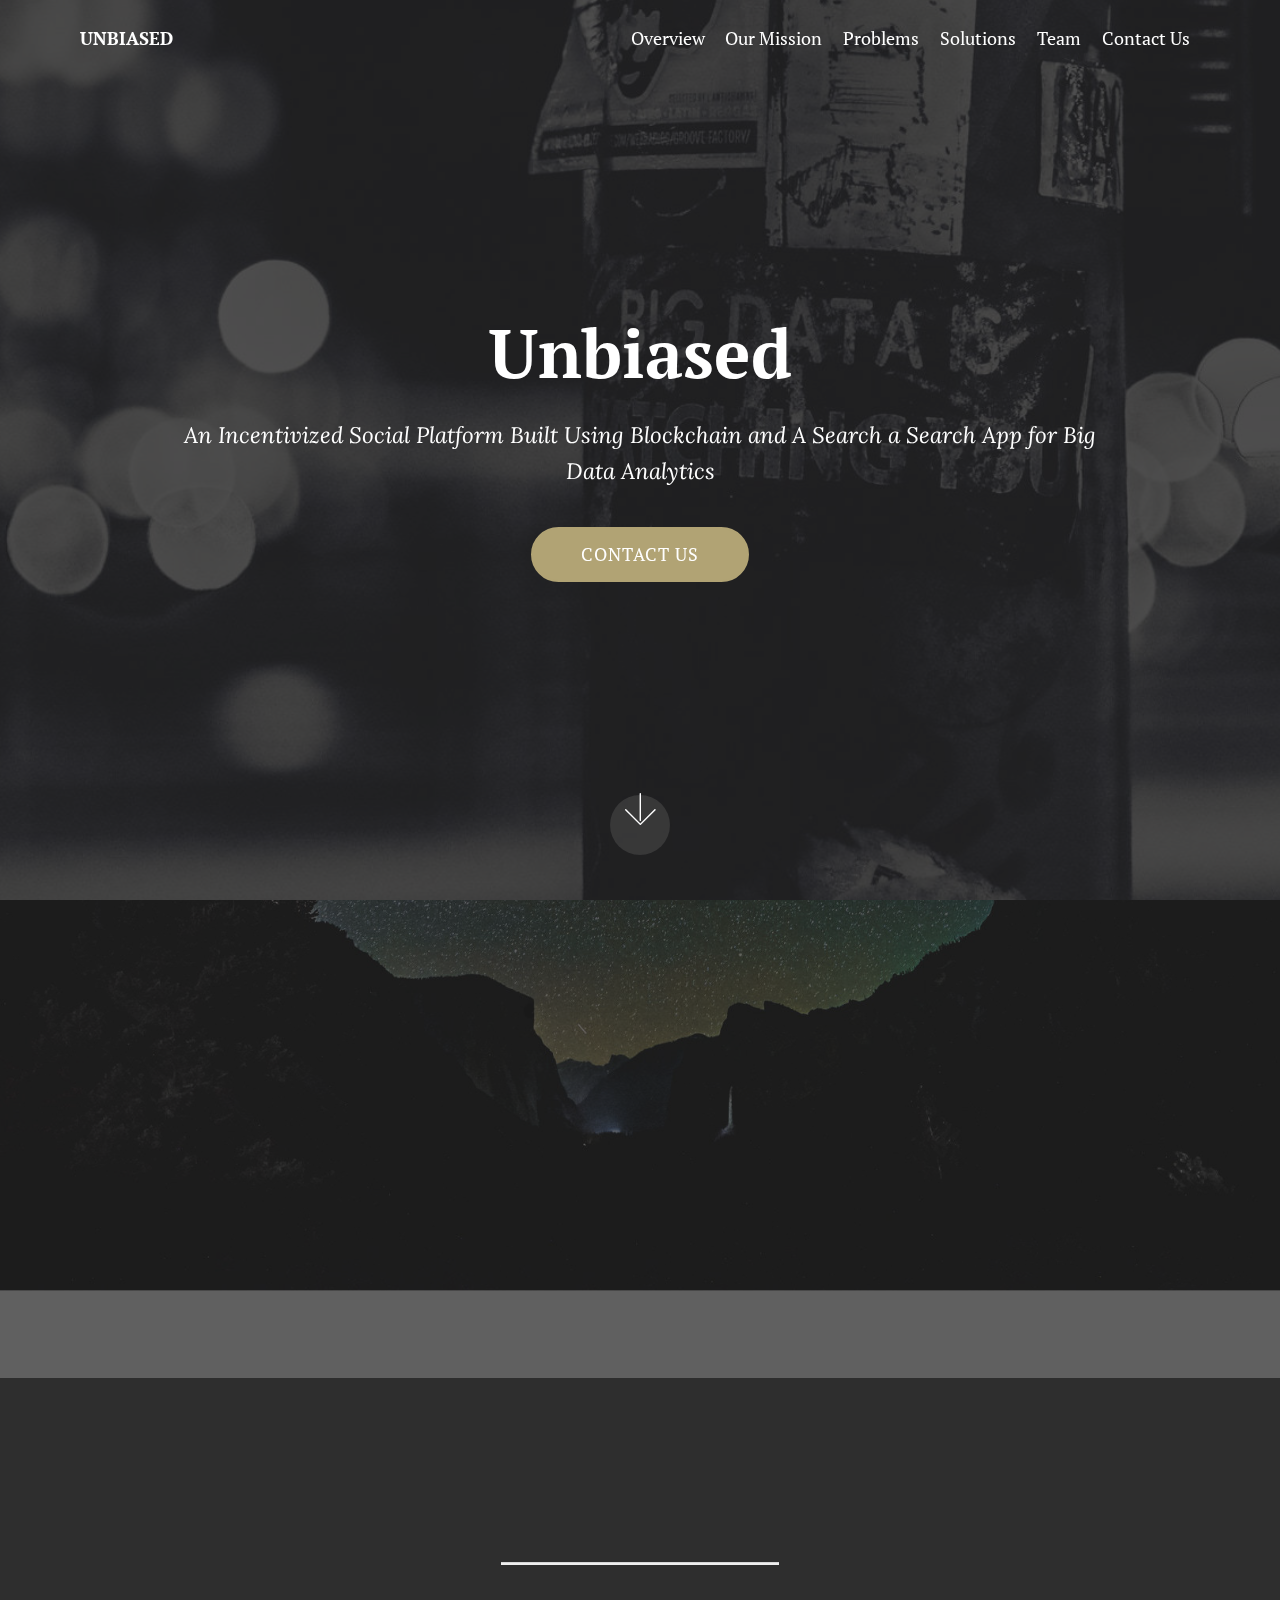
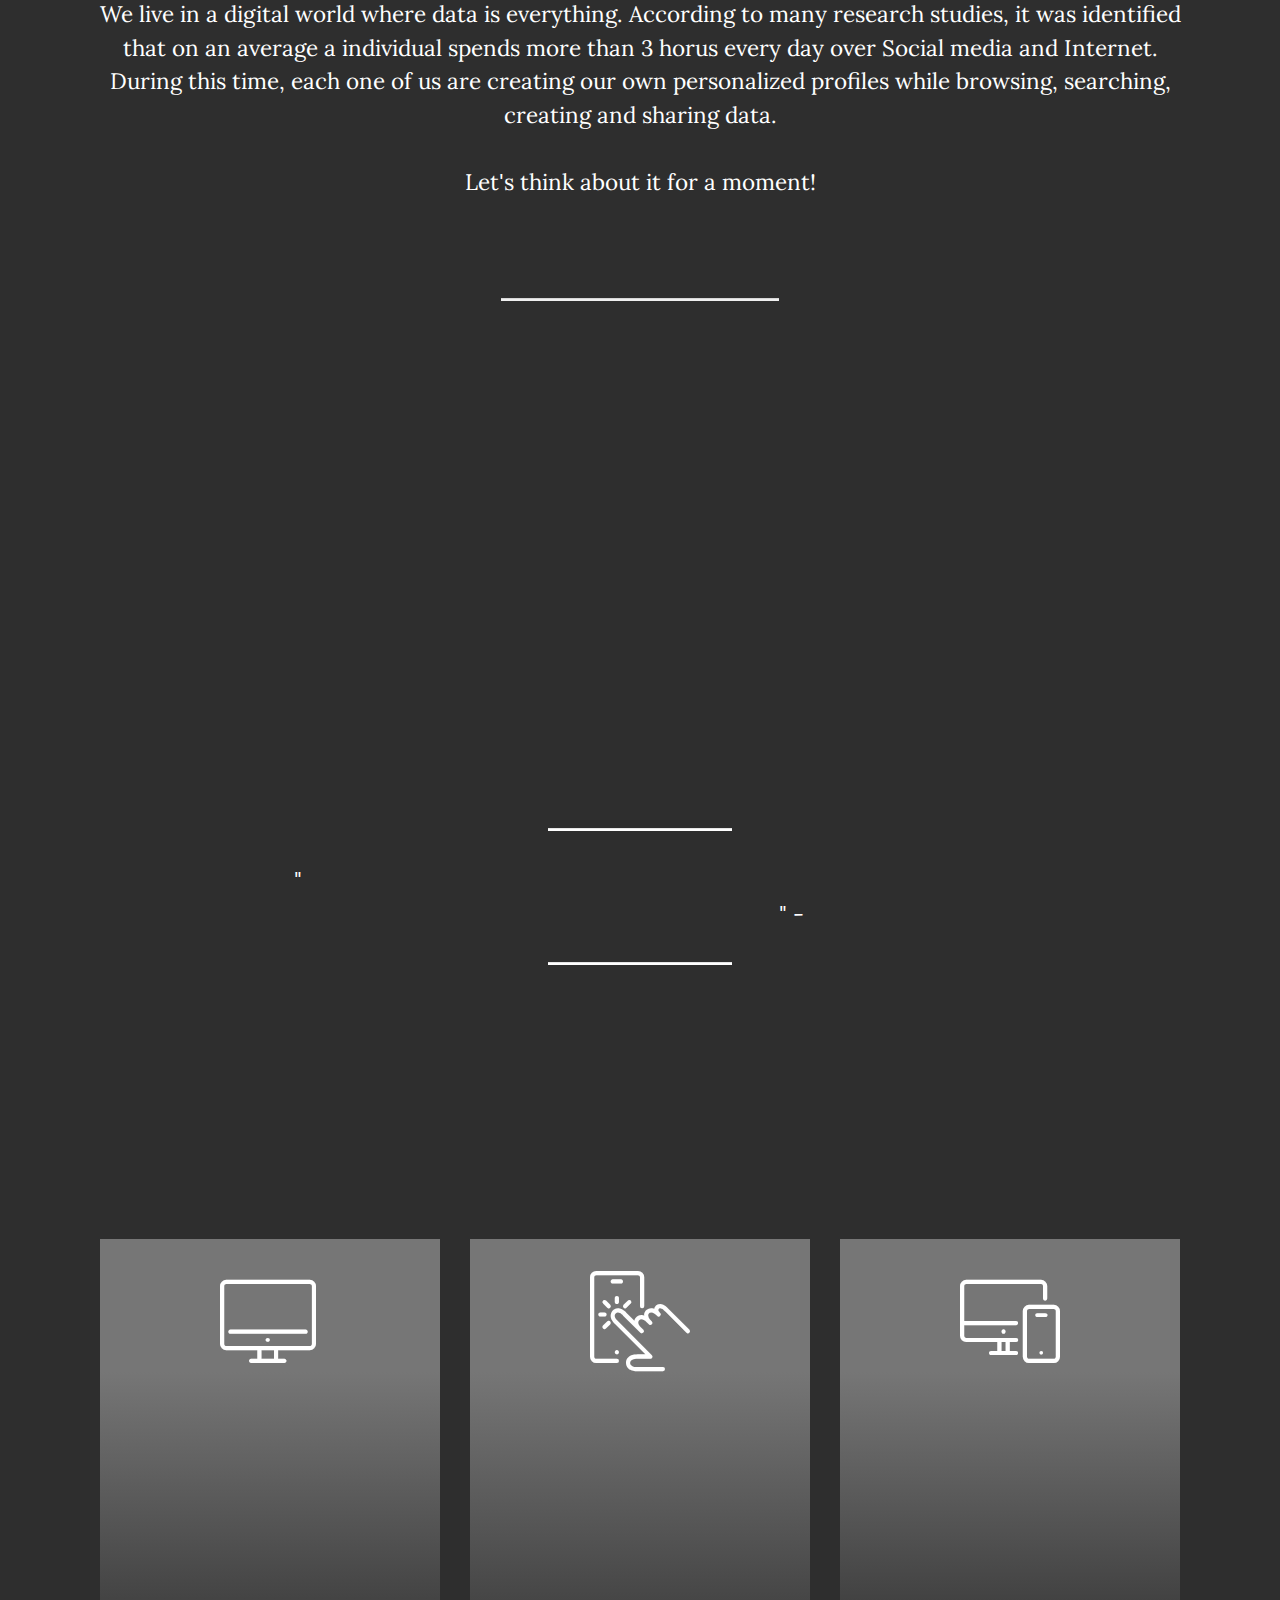
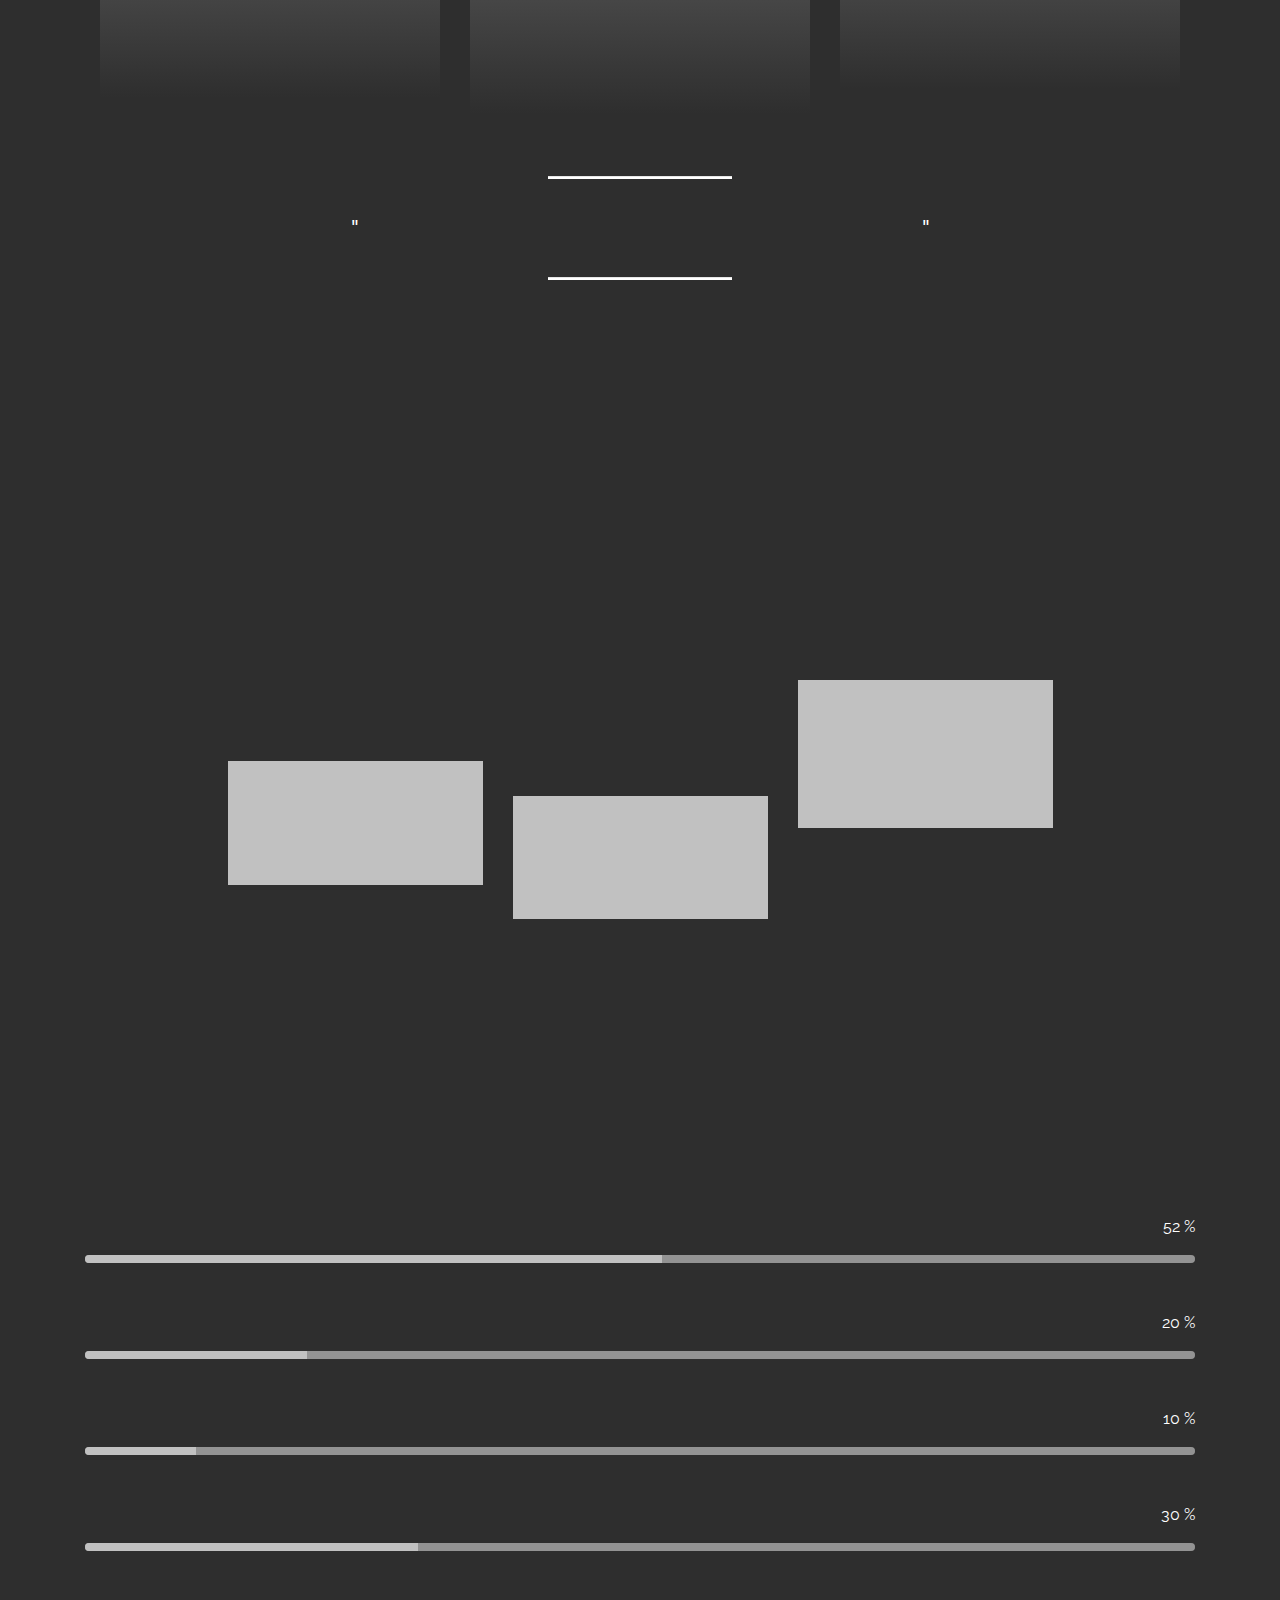
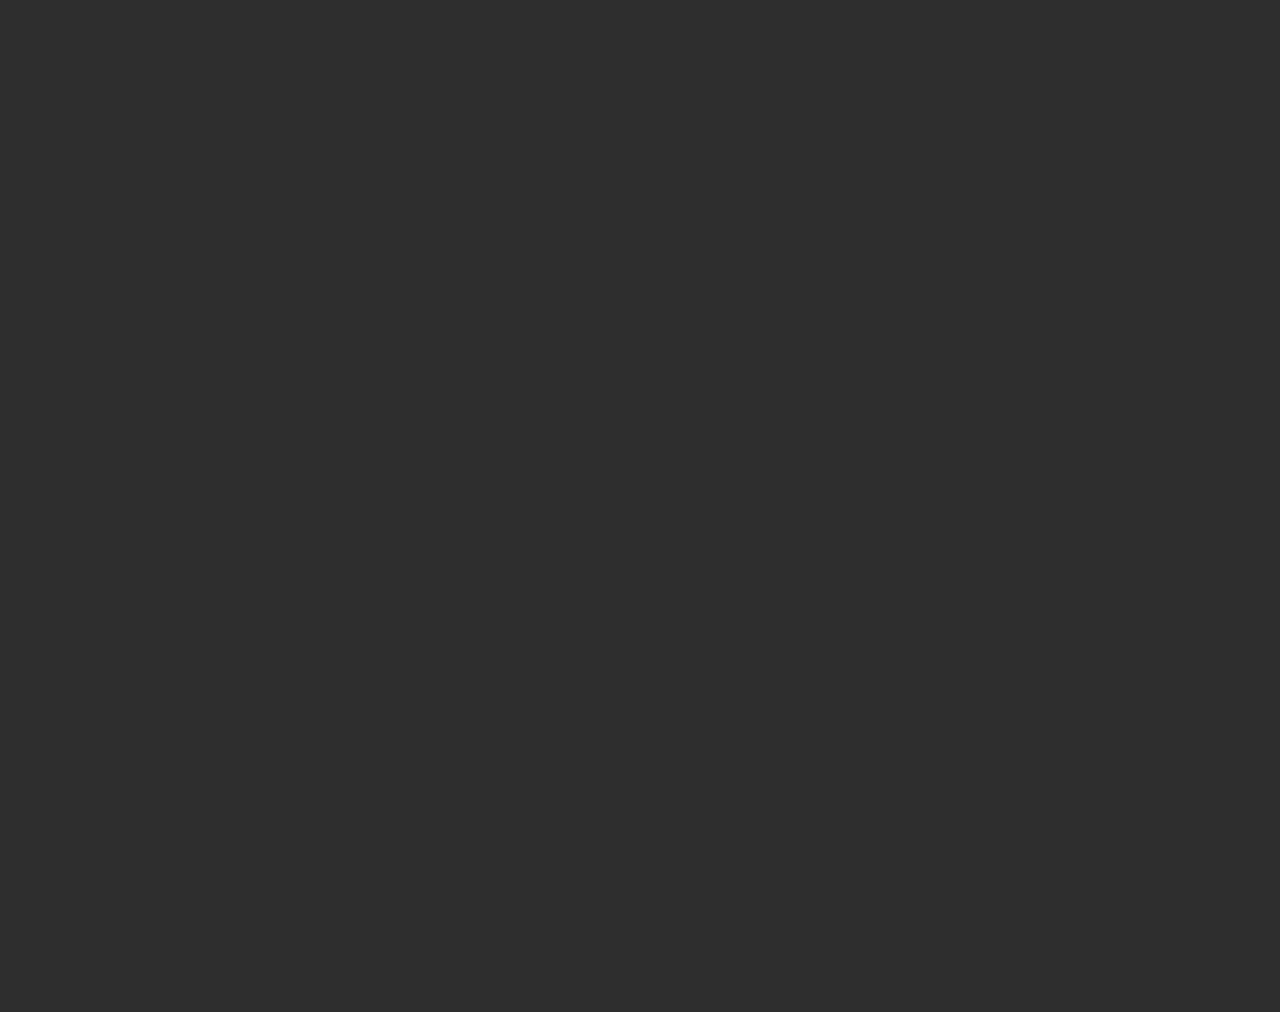
<file: index.html>
<!DOCTYPE html>
<html >
<head>
  <!-- Site made with Mobirise Website Builder v4.7.2, https://mobirise.com -->
  <meta charset="UTF-8">
  <meta http-equiv="X-UA-Compatible" content="IE=edge">
  <meta name="generator" content="Mobirise v4.7.2, mobirise.com">
  <meta name="viewport" content="width=device-width, initial-scale=1, minimum-scale=1">
  <link rel="shortcut icon" href="assets/images/unbiased-logo-128x128.png" type="image/x-icon">
  <meta name="description" content="Unbiased, an incentivized social platform using blockchain and a search app for big data analytics. In everything we do, we believe in challenging the status quo of how we use the technology. We believe in thinking differently. We envision the true essence of a transparent and democratic world where every individuals’ opinion matters.
The way we challenge the status quo is by making the applications we build transparent, simple to use and innovative. We are aimed at building a complete user privacy focused social platform which enables users to monetize their data and gain incentives. With our search app for big data analytics we aim to provide insights to users and bring value to their opinions. By doing so, we believe that we will move forward altogether towards a healthy society where transparency, trust and quality are valued.">
  <title>Overview</title>
  <link rel="stylesheet" href="assets/web/assets/mobirise-icons/mobirise-icons.css">
  <link rel="stylesheet" href="assets/tether/tether.min.css">
  <link rel="stylesheet" href="assets/soundcloud-plugin/style.css">
  <link rel="stylesheet" href="assets/bootstrap/css/bootstrap.min.css">
  <link rel="stylesheet" href="assets/bootstrap/css/bootstrap-grid.min.css">
  <link rel="stylesheet" href="assets/bootstrap/css/bootstrap-reboot.min.css">
  <link rel="stylesheet" href="assets/gdpr-plugin/gdpr-styles.css">
  <link rel="stylesheet" href="assets/socicon/css/styles.css">
  <link rel="stylesheet" href="assets/animatecss/animate.min.css">
  <link rel="stylesheet" href="assets/dropdown/css/style.css">
  <link rel="stylesheet" href="assets/theme/css/style.css">
  <link rel="stylesheet" href="assets/mobirise/css/mbr-additional.css" type="text/css">
  
  
  
</head>
<body>
  <section class="menu cid-qREXUXPKnD" once="menu" id="menu2-2">

    

    <nav class="navbar navbar-expand beta-menu navbar-dropdown align-items-center navbar-toggleable-sm bg-color transparent">
        <button class="navbar-toggler navbar-toggler-right" type="button" data-toggle="collapse" data-target="#navbarSupportedContent" aria-controls="navbarSupportedContent" aria-expanded="false" aria-label="Toggle navigation">
            <div class="hamburger">
                <span></span>
                <span></span>
                <span></span>
                <span></span>
            </div>
        </button>
        <div class="menu-logo">
            <div class="navbar-brand">
                
                <span class="navbar-caption-wrap"><a class="navbar-caption text-white display-4" href="index.html#header2-1">UNBIASED</a></span>
            </div>
        </div>
        <div class="collapse navbar-collapse" id="navbarSupportedContent">
            <ul class="navbar-nav nav-dropdown nav-right" data-app-modern-menu="true"><li class="nav-item">
                    <a class="nav-link link text-white display-4" href="index.html#header2-1">Overview</a>
                </li><li class="nav-item"><a class="nav-link link text-white display-4" href="mission.html#header2-r">Our Mission</a></li><li class="nav-item"><a class="nav-link link text-white display-4" href="problems.html#header2-15">Problems</a></li><li class="nav-item">
                    <a class="nav-link link text-white display-4" href="solutions.html#header2-1j">
                        Solutions</a>
                </li><li class="nav-item"><a class="nav-link link text-white display-4" href="team.html#header2-1x">Team</a></li><li class="nav-item"><a class="nav-link link text-white display-4" href="index.html#form1-n">Contact Us</a></li></ul>
            
        </div>
    </nav>
</section>

<section class="engine"><a href="https://mobirise.me">Mobirise</a></section><section class="cid-qREXxWvZju mbr-fullscreen mbr-parallax-background" id="header2-1">

    

    <div class="mbr-overlay" style="opacity: 0.8; background-color: rgb(35, 35, 35);"></div>

    <div class="container align-center">
        <div class="row justify-content-md-center">
            <div class="mbr-white col-md-10">
                <h1 class="mbr-section-title mbr-bold pb-3 mbr-fonts-style display-1">Unbiased</h1>
                
                <p class="mbr-text pb-3 mbr-fonts-style display-5"><em>
                    An Incentivized Social Platform Built Using Blockchain and A Search a Search App for Big Data Analytics</em></p>
                <div class="mbr-section-btn"><a class="btn btn-md btn-danger display-4" href="index.html#form1-n">CONTACT US</a></div>
            </div>
        </div>
    </div>
    <div class="mbr-arrow hidden-sm-down" aria-hidden="true">
        <a href="#next">
            <i class="mbri-down mbr-iconfont"></i>
        </a>
    </div>
</section>

<section class="mbr-section info3 cid-qRF2QdHntm mbr-parallax-background" id="info3-3">

    

    <div class="mbr-overlay" style="opacity: 0.7; background-color: rgb(35, 35, 35);">
    </div>

    <div class="container">
        <div class="row justify-content-center">
            <div class="media-container-column title col-12 col-md-10">
                <h2 class="align-left mbr-bold mbr-white pb-3 mbr-fonts-style display-2">Our Mission</h2>
                <h3 class="mbr-section-subtitle align-left mbr-light mbr-white pb-3 mbr-fonts-style display-5">Building technology which enables to connect people and make their voices heard without compromising privacy and consent.</h3>
                <p class="mbr-text align-left mbr-white mbr-fonts-style display-7">In everything we do, we believe in challenging the status quo of how we use the technology. We believe in thinking differently. We envision the true essense of a transparent and democratic world where every individuals' opinion matters.<br><br>The way we challenge the status quo is by making the applications we build transparent, secure, easy to use and innovative.</p>
                <div class="mbr-section-btn align-left py-4"><a class="btn btn-danger display-4" href="mission.html#header2-r">LEARN MORE</a></div>
            </div>
        </div>
    </div>
</section>

<section class="mbr-section content4 cid-qRF9WLx2YW" id="content4-6">

    

    <div class="container">
        <div class="media-container-row">
            <div class="title col-12 col-md-8">
                <h2 class="align-center pb-3 mbr-fonts-style display-2">
                    Today's Challenges</h2>
                <h3 class="mbr-section-subtitle align-center mbr-light mbr-fonts-style display-5"><strong>
                    Socialmedia and Internet</strong></h3>
                
            </div>
        </div>
    </div>
</section>

<section class="mbr-section article content9 cid-qRFaCfygCH" id="content9-7">
    
     

    <div class="container">
        <div class="inner-container" style="width: 100%;">
            <hr class="line" style="width: 25%;">
            <div class="section-text align-center mbr-fonts-style display-5">We live in a digital world where data is everything. According to many research studies, it was identified that on an average a individual spends more than 3 horus every day over Social media and Internet. During this time, each one of us are creating our own personalized profiles while browsing, searching, creating and sharing data.<br><br>Let's think about it for a moment!<br><br><em><strong>Who owns our data? Is it safe? How can someone use my data on me?</strong></em></div>
            <hr class="line" style="width: 25%;">
        </div>
        </div>
</section>

<section class="mbr-section article content11 cid-qRFaLLk4JB" id="content11-9">
     

    <div class="container">
        <div class="media-container-row">
            <div class="mbr-text counter-container col-12 col-md-8 mbr-fonts-style display-7">
                <ol>
                    <li><strong>How does Social &amp; Internet platforms function today?</strong>&nbsp;- It's a no brainer, we all know the current Social &amp; Internet platforms like Google, Facebok, Twitter and many other generate revenue by mining personal user data and selling it to advertisers and marketers directly or indirectly without user control and consent. &nbsp;<a href="index.html#content11-9">Read more</a></li>
                    <li><strong>How are we dealing with our data?</strong>&nbsp;- We all care about our privacy in real life but are we caring enough about our privacy in digital life? <a href="https://mobirise.com/">Read more</a></li>
                    <li><strong>Big Data Analytics</strong> - Reviews, Comments, Feedback and Discussions on various topics are distributed across many platforms over the Internet. We have too much data and it's impossible for a human being to understand overall commuity opinion.&nbsp;<a href="https://mobirise.com/">Read more</a></li><li><strong>Advertising and Marketing </strong>- Each and every day we come across many brands and advertisements over Social media and Internet. The existing platforms use Machine Learning &amp; Artificial Intellignece techniques to target consumers with advertisements. But as users aren't we losing our basic <em>Freedom of Choice</em>? and most of the time these advertisements are not relevant...<a href="index.html#content11-9">Read more</a></li>
                </ol>
            </div>
        </div>
    </div>
</section>

<section class="mbr-section article content10 cid-qRFlIHVFAS" id="content10-a">
    
     

    <div class="container">
        <div class="inner-container" style="width: 66%;">
            <hr class="line" style="width: 25%;">
            <div class="section-text align-center mbr-white mbr-fonts-style display-5">" <em>Privacy is not an option, and it shouldn't be the price we accept for just getting on the Internet &amp; Social media&nbsp;</em>" - <em>Gary Kovacs</em></div>
            <hr class="line" style="width: 25%;">
        </div>
    </div>
</section>

<section class="mbr-section content5 cid-qRFmFz0KwR" id="content5-b">

    

    

    <div class="container">
        <div class="media-container-row">
            <div class="title col-12 col-md-8">
                <h2 class="align-center mbr-bold mbr-white pb-3 mbr-fonts-style display-2">
                    Our Solutions<br></h2>
                <h3 class="mbr-section-subtitle align-center mbr-light mbr-white pb-3 mbr-fonts-style display-5">are designed to be<br><br>Privacy Focused | Transparent | Easy to use</h3>
                
                
            </div>
        </div>
    </div>
</section>

<section class="features8 cid-qRFnpBqRIq" id="features8-c">

    

    

    <div class="container">
        <div class="media-container-row">

            <div class="card  col-12 col-md-6 col-lg-4">
                <div class="card-img">
                    <span class="mbri-desktop mbr-iconfont"></span>
                </div>
                <div class="card-box align-center">
                    <h4 class="card-title mbr-fonts-style display-7">Incentivized Social Platform</h4>
                    <p class="mbr-text mbr-fonts-style display-7">
                       An Incentivized social platform where users can create, curate share content of various types in return for incentives. Full user privacy control and data monetization policies...</p>
                    <div class="mbr-section-btn text-center"><a href="solutions.html#header2-1j" class="btn btn-danger display-4">
                            More
                        </a></div>
                </div>
            </div>

            <div class="card  col-12 col-md-6 col-lg-4">
                <div class="card-img">
                    <span class="mbri-touch mbr-iconfont"></span>
                </div>
                <div class="card-box align-center">
                    <h4 class="card-title mbr-fonts-style display-7"><p>
                        Search App - Big Data Analytics</p></h4>
                    <p class="mbr-text mbr-fonts-style display-7">A simple search application where users can get all the insights they need on any given topic. It also give the oppurtunity to react and share opinions &amp; feedback...</p>
                    <div class="mbr-section-btn text-center"><a href="solutions.html#header2-1j" class="btn btn-danger display-4">
                            More
                        </a></div>
                </div>
            </div>

            <div class="card  col-12 col-md-6 col-lg-4">
                <div class="card-img">
                    <span class="mbri-responsive mbr-iconfont"></span>
                </div>
                <div class="card-box align-center">
                    <h4 class="card-title mbr-fonts-style display-7">
                        One Stop Shop for all Social Media Needs</h4>
                    <p class="mbr-text mbr-fonts-style display-7">
                       A complete tool set for all the social media needs like campaigning, posting on mutliplt platforms, data analytics, marketing...</p>
                    <div class="mbr-section-btn text-center"><a href="solutions.html#header2-1j" class="btn btn-danger display-4">
                            More
                        </a></div>
                </div>
            </div>

            
        </div>
    </div>
</section>

<section class="mbr-section article content10 cid-qRGu881suw" id="content10-d">
    
     

    <div class="container">
        <div class="inner-container" style="width: 66%;">
            <hr class="line" style="width: 25%;">
            <div class="section-text align-center mbr-white mbr-fonts-style display-5">
                    "<em> When we speak together we can make change happen </em>"</div>
            <hr class="line" style="width: 25%;">
        </div>
    </div>
</section>

<section class="features16 cid-qRGvk6FuRz" id="features16-e">
    
    
    
    <div class="container align-center">
        <h2 class="pb-3 mbr-fonts-style mbr-section-title display-2">
            OUR TEAM
        </h2>
        <h3 class="pb-5 mbr-section-subtitle mbr-fonts-style mbr-light display-5"><em>
            A group of enthusiasts who work with passion for technology and welfare of society.</em></h3>
        <div class="row media-row">
            
        <div class="team-item col-lg-3 col-md-6">
                <div class="item-image">
                    <img src="assets/images/me-510x510.jpg" alt="" title="">
                </div>
                <div class="item-caption py-3">
                    <div class="item-name px-2">
                        <p class="mbr-fonts-style display-5">
                           Sukesh Kumar Tedla</p>
                    </div>
                    <div class="item-role px-2">
                        <p>Founder &amp; CEO</p>
                    </div>
                    <div class="item-social pt-2">
                        <a href="https://www.linkedin.com/in/sukeshtedla" target="_blank">
                            <span class="p-1 mbr-iconfont mbr-iconfont-social socicon-linkedin socicon"></span>
                        </a>
                        <a href="https://twitter.com/sukeshtedla" target="_blank">
                            <span class="p-1 mbr-iconfont mbr-iconfont-social socicon-twitter socicon"></span>
                        </a>
                        <a href="https://plus.google.com/u/0/+Mobirise" target="_blank">
                            
                        </a>
                        <a href="https://www.linkedin.com/in/mobirise" target="_blank">
                            
                        </a>
                        <a href="https://www.instagram.com/mobirise/" target="_blank">
                            
                        </a>
                        <a href="https://www.youtube.com/channel/UCt_tncVAetpK5JeM8L-8jyw" target="_blank">    
                            
                        </a>
                    </div>
                </div>
            </div><div class="team-item col-lg-3 col-md-6">
                <div class="item-image">
                    <img src="assets/images/mahi-3-510x680.jpg" alt="" title="">
                </div>
                <div class="item-caption py-3">
                    <div class="item-name px-2">
                        <p class="mbr-fonts-style display-5">
                           Mahathi Poreddy</p>
                    </div>
                    <div class="item-role px-2">
                        <p>Co-Founder &amp; CFO</p>
                    </div>
                    <div class="item-social pt-2">
                        <a href="https://www.linkedin.com/in/poreddy-mahathi-0433537a/" target="_blank">
                            <span class="p-1 mbr-iconfont mbr-iconfont-social socicon-linkedin socicon"></span>
                        </a>
                        <a href="https://www.facebook.com/pages/Mobirise/1616226671953247" target="_blank">
                            <span class="p-1 mbr-iconfont mbr-iconfont-social socicon-twitter socicon"></span>
                        </a>
                        <a href="https://plus.google.com/u/0/+Mobirise" target="_blank">
                            
                        </a>
                        <a href="https://www.linkedin.com/in/mobirise" target="_blank">
                            
                        </a>
                        <a href="https://www.instagram.com/mobirise/" target="_blank">
                            
                        </a>
                        <a href="https://www.youtube.com/channel/UCt_tncVAetpK5JeM8L-8jyw" target="_blank">    
                            
                        </a>
                    </div>
                </div>
            </div><div class="team-item col-lg-3 col-md-6">
                <div class="item-image">
                    <img src="assets/images/mbr-510x348.jpg" alt="" title="">
                </div>
                <div class="item-caption py-3">
                    <div class="item-name px-2">
                        <p class="mbr-fonts-style display-5">Global Team</p>
                    </div>
                    <div class="item-role px-2">
                        <p>8 - Developers, Designers, ML&amp;AI Engineers</p>
                    </div>
                    <div class="item-social pt-2">
                        <a href="https://www.linkedin.com/company/unbiased/" target="_blank">
                            <span class="p-1 mbr-iconfont mbr-iconfont-social socicon-linkedin socicon"></span>
                        </a>
                        <a href="https://twitter.com/unbiased_cc" target="_blank">
                            <span class="p-1 mbr-iconfont mbr-iconfont-social socicon-twitter socicon"></span>
                        </a>
                        <a href="https://plus.google.com/u/0/+Mobirise" target="_blank">
                            
                        </a>
                        <a href="https://www.linkedin.com/in/mobirise" target="_blank">
                            
                        </a>
                        <a href="https://www.instagram.com/mobirise/" target="_blank">
                            
                        </a>
                        <a href="https://www.youtube.com/channel/UCt_tncVAetpK5JeM8L-8jyw" target="_blank">    
                            
                        </a>
                    </div>
                </div>
            </div></div>    
    </div>
</section>

<section class="progress-bars1 cid-qRGEIEFJMl" id="progress-bars1-q">
    
      

    

    <div class="container">
        <h2 class="mbr-section-title pb-2 align-center mbr-fonts-style display-2">Our progress</h2>

        <h3 class="mbr-section-subtitle pb-5 mbr-fonts-style display-5">
            The scope below is limited to present the MVP. This will be updated regularly.</h3>

        <div class="progress_elements">
            <div class="progress1 pb-5">
                <div class="title-wrap">
                    <div class="progressbar-title mbr-fonts-style display-7">
                        <p>NLP, ML &amp; AI Models Training and Testing</p>
                    </div>
                    <div class="progress_value mbr-fonts-style display-7">
                        <div class="progressbar-number"></div>
                        <span>%</span>
                    </div>
                </div>
                <progress class="progress progress-primary" max="100" value="52">
                </progress>
            </div>
            
            <div class="progress2 pb-5">
                <div class="title-wrap">
                    <div class="progressbar-title mbr-fonts-style display-7">
                        <p>Application Design, Prototyping and Development &nbsp; &nbsp; &nbsp; &nbsp; &nbsp; &nbsp; &nbsp; &nbsp; &nbsp; &nbsp; &nbsp; &nbsp;&nbsp;</p>
                    </div>
                <div class="progress_value mbr-fonts-style display-7">
                    <div class="progressbar-number"></div>
                    <span>%</span>
                </div>
                </div>
                <progress class="progress progress-primary" max="100" value="20">
                </progress>
            </div>
            
            <div class="progress3 pb-5">
                <div class="title-wrap">
                    <div class="progressbar-title mbr-fonts-style display-7">
                        <p>Marketing, Community building</p>
                    </div>
                    <div class="progress_value mbr-fonts-style display-7">
                        <div class="progressbar-number"></div>
                        <span>%</span>
                    </div>
                </div>
                <progress class="progress progress-primary" max="100" value="10">
                </progress>
            </div>
            
            <div class="progress4">
                <div class="title-wrap">
                    <div class="progressbar-title mbr-fonts-style display-7">
                        <p>
                            Blockchain Research &amp; Preliminary Whitepaper</p>
                    </div>
                <div class="progress_value mbr-fonts-style display-7">
                    <div class="progressbar-number"></div>
                    <span>%</span>
                </div>
                </div>
                <progress class="progress progress-primary" max="100" value="30">
                </progress>
            </div>
        </div>
    </div>
</section>

<section class="mbr-section form1 cid-qRGCsESzms" id="form1-n">

    

    
    <div class="container">
        <div class="row justify-content-center">
            <div class="title col-12 col-lg-8">
                <h2 class="mbr-section-title align-center pb-3 mbr-fonts-style display-2">
                    CONTACT FORM
                </h2>
                <h3 class="mbr-section-subtitle align-center mbr-light pb-3 mbr-fonts-style display-5">
                    Easily add subscribe and contact forms without any server-side integration.
                </h3>
            </div>
        </div>
    </div>
    <div class="container">
        <div class="row justify-content-center">
            <div class="media-container-column col-lg-8" data-form-type="formoid">
                    <div data-form-alert="" hidden="">
                        Thanks for filling out the form!
                    </div>
            
                    <form class="mbr-form" action="https://mobirise.com/" method="post" data-form-title="Mobirise Form"><input type="hidden" name="email" data-form-email="true" value="3kfVTIz5TXgqWTnJO7lDjuxzHgXlAmGWZqyfDWvivB3ahS2ndpuLpO4t4zzdXsq/QWQQoNBTOhC6qbhuKQJCEOI4naQVp9oWAcTYmyGhEXSPK9Z6Hxxrt4E6jyt2e3tg" data-form-field="Email">
                        <div class="row row-sm-offset">
                            <div class="col-md-4 multi-horizontal" data-for="name">
                                <div class="form-group">
                                    <label class="form-control-label mbr-fonts-style display-7" for="name-form1-n">Name</label>
                                    <input type="text" class="form-control" name="name" data-form-field="Name" required="" id="name-form1-n">
                                </div>
                            </div>
                            <div class="col-md-4 multi-horizontal" data-for="email">
                                <div class="form-group">
                                    <label class="form-control-label mbr-fonts-style display-7" for="email-form1-n">Email</label>
                                    <input type="email" class="form-control" name="email" data-form-field="Email" required="" id="email-form1-n">
                                </div>
                            </div>
                            <div class="col-md-4 multi-horizontal" data-for="phone">
                                <div class="form-group">
                                    <label class="form-control-label mbr-fonts-style display-7" for="phone-form1-n">Phone</label>
                                    <input type="tel" class="form-control" name="phone" data-form-field="Phone" id="phone-form1-n">
                                </div>
                            </div>
                        </div>
                        <div class="form-group" data-for="message">
                            <label class="form-control-label mbr-fonts-style display-7" for="message-form1-n">Message</label>
                            <textarea type="text" class="form-control" name="message" rows="7" data-form-field="Message" id="message-form1-n"></textarea>
                        </div>
            
                        <span class="input-group-btn"><button href="" type="submit" class="btn btn-primary btn-form display-4">SEND FORM</button></span>
                    <span class="gdpr-block "><label><input type="checkbox" name="gdpr" id="gdpr-form1-n" required="">By continiung you agree to our <a href="terms.html">Terms of Service</a> and <a href="policy.html">Privacy Policy</a>.</label></span></form>
            </div>
        </div>
    </div>
</section>

<section once="" class="cid-qRGCEmz6IS" id="footer7-p">

    

    

    <div class="container">
        <div class="media-container-row align-center mbr-white">
            <div class="row row-links">
                <ul class="foot-menu">
                    
                    
                    
                    
                    
                <li class="foot-menu-item mbr-fonts-style display-7"><a class="text-white mbr-bold" href="mission.html#header2-r" target="_blank">Our Mission</a></li><li class="foot-menu-item mbr-fonts-style display-7">
                        <a class="text-white mbr-bold" href="solutions.html#header2-1j" target="_blank">Solutions</a></li><li class="foot-menu-item mbr-fonts-style display-7">
                        <a class="text-white mbr-bold" href="index.html#form1-n">Get In Touch</a>
                    </li><li class="foot-menu-item mbr-fonts-style display-7">
                        <a class="text-white mbr-bold" href="mailto:careers@unbiased.cc">Careers</a>
                    </li></ul>
            </div>
            <div class="row social-row">
                <div class="social-list align-right pb-2">
                    
                    
                    
                    
                    
                    
                <div class="soc-item">
                        <a href="https://twitter.com/unbiased_cc" target="_blank">
                            <span class="mbr-iconfont mbr-iconfont-social socicon-twitter socicon"></span>
                        </a>
                    </div><div class="soc-item">
                        <a href="https://www.facebook.com/unbiased.cc" target="_blank">
                            <span class="mbr-iconfont mbr-iconfont-social socicon-facebook socicon"></span>
                        </a>
                    </div><div class="soc-item">
                        <a href="https://www.linkedin.com/company/unbiased/" target="_blank">
                            <span class="mbr-iconfont mbr-iconfont-social socicon-linkedin socicon"></span>
                        </a>
                    </div></div>
            </div>
            <div class="row row-copirayt">
                <p class="mbr-text mb-0 mbr-fonts-style mbr-white align-center display-7">
                    © Copyright 2018 Unbiased - All Rights Reserved
                </p>
            </div>
        </div>
    </div>
</section>


  <script src="assets/web/assets/jquery/jquery.min.js"></script>
  <script src="assets/popper/popper.min.js"></script>
  <script src="assets/tether/tether.min.js"></script>
  <script src="assets/bootstrap/js/bootstrap.min.js"></script>
  <script src="assets/parallax/jarallax.min.js"></script>
  <script src="assets/viewportchecker/jquery.viewportchecker.js"></script>
  <script src="assets/dropdown/js/script.min.js"></script>
  <script src="assets/touchswipe/jquery.touch-swipe.min.js"></script>
  <script src="assets/smoothscroll/smooth-scroll.js"></script>
  <script src="assets/theme/js/script.js"></script>
  <script src="assets/formoid/formoid.min.js"></script>
  
  
 <div id="scrollToTop" class="scrollToTop mbr-arrow-up"><a style="text-align: center;"><i></i></a></div>
    <input name="animation" type="hidden">
  </body>
</html>
</file>
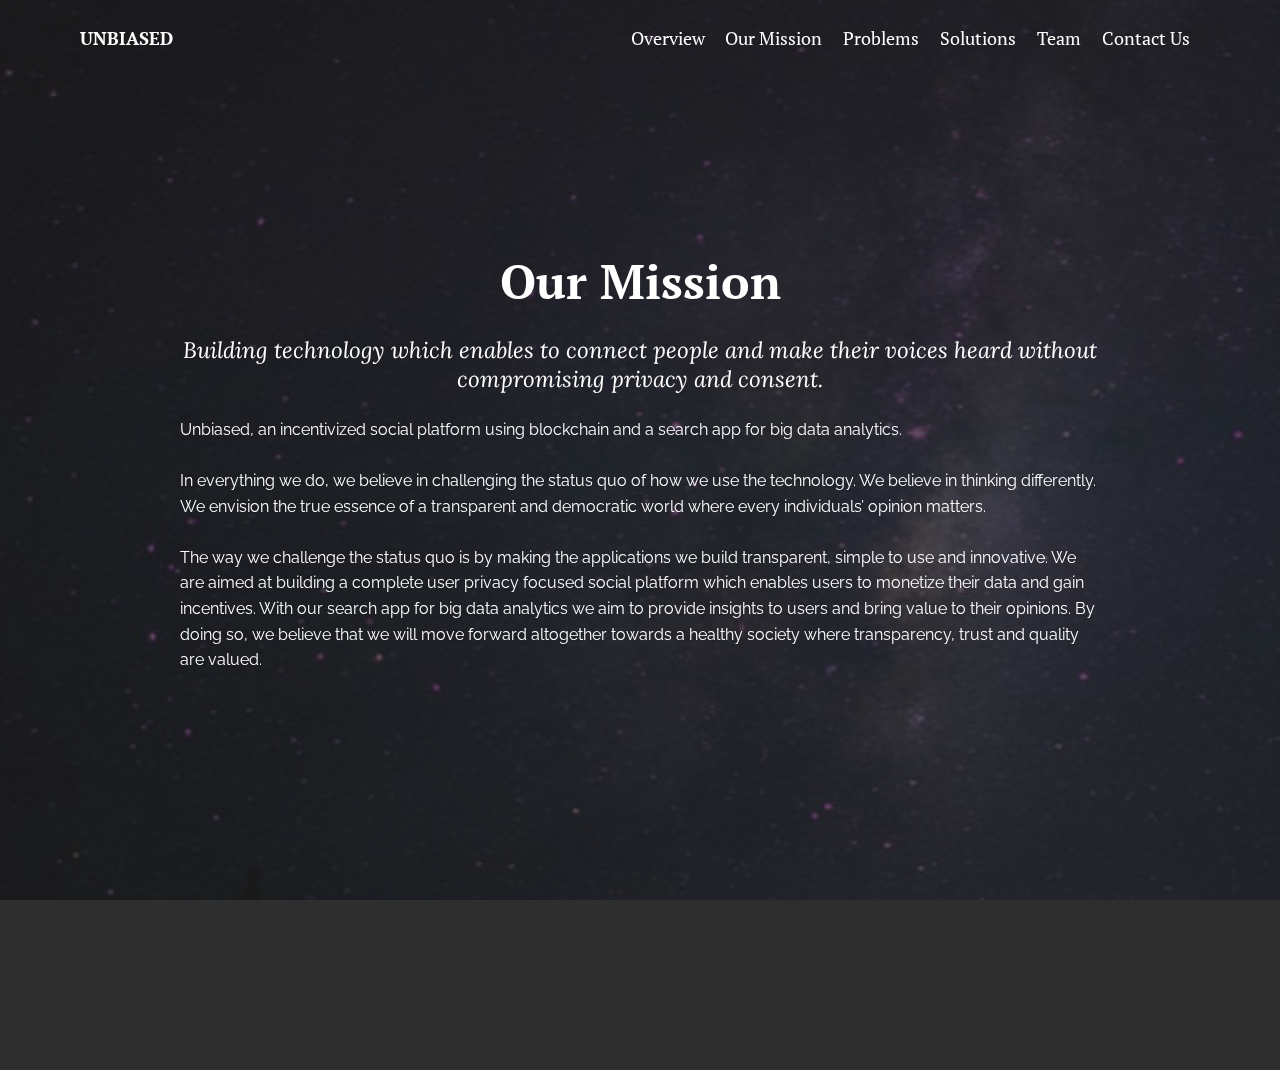
<file: mission.html>
<!DOCTYPE html>
<html >
<head>
  <!-- Site made with Mobirise Website Builder v4.7.2, https://mobirise.com -->
  <meta charset="UTF-8">
  <meta http-equiv="X-UA-Compatible" content="IE=edge">
  <meta name="generator" content="Mobirise v4.7.2, mobirise.com">
  <meta name="viewport" content="width=device-width, initial-scale=1, minimum-scale=1">
  <link rel="shortcut icon" href="assets/images/unbiased-logo-128x128.png" type="image/x-icon">
  <meta name="description" content="Unbiased, an incentivized social platform using blockchain and a search app for big data analytics. In everything we do, we believe in challenging the status quo of how we use the technology. We believe in thinking differently. We envision the true essence of a transparent and democratic world where every individuals’ opinion matters.
The way we challenge the status quo is by making the applications we build transparent, simple to use and innovative. We are aimed at building a complete user privacy focused social platform which enables users to monetize their data and gain incentives. With our search app for big data analytics we aim to provide insights to users and bring value to their opinions. By doing so, we believe that we will move forward altogether towards a healthy society where transparency, trust and quality are valued.">
  <title>Our Mission</title>
  <link rel="stylesheet" href="assets/web/assets/mobirise-icons/mobirise-icons.css">
  <link rel="stylesheet" href="assets/tether/tether.min.css">
  <link rel="stylesheet" href="assets/soundcloud-plugin/style.css">
  <link rel="stylesheet" href="assets/bootstrap/css/bootstrap.min.css">
  <link rel="stylesheet" href="assets/bootstrap/css/bootstrap-grid.min.css">
  <link rel="stylesheet" href="assets/bootstrap/css/bootstrap-reboot.min.css">
  <link rel="stylesheet" href="assets/socicon/css/styles.css">
  <link rel="stylesheet" href="assets/animatecss/animate.min.css">
  <link rel="stylesheet" href="assets/dropdown/css/style.css">
  <link rel="stylesheet" href="assets/gdpr-plugin/gdpr-styles.css">
  <link rel="stylesheet" href="assets/theme/css/style.css">
  <link rel="stylesheet" href="assets/mobirise/css/mbr-additional.css" type="text/css">
  
  
  
</head>
<body>
  <section class="menu cid-qRGLEEXuik" once="menu" id="menu2-s">

    

    <nav class="navbar navbar-expand beta-menu navbar-dropdown align-items-center navbar-toggleable-sm bg-color transparent">
        <button class="navbar-toggler navbar-toggler-right" type="button" data-toggle="collapse" data-target="#navbarSupportedContent" aria-controls="navbarSupportedContent" aria-expanded="false" aria-label="Toggle navigation">
            <div class="hamburger">
                <span></span>
                <span></span>
                <span></span>
                <span></span>
            </div>
        </button>
        <div class="menu-logo">
            <div class="navbar-brand">
                
                <span class="navbar-caption-wrap"><a class="navbar-caption text-white display-4" href="index.html#header2-1">UNBIASED</a></span>
            </div>
        </div>
        <div class="collapse navbar-collapse" id="navbarSupportedContent">
            <ul class="navbar-nav nav-dropdown nav-right" data-app-modern-menu="true"><li class="nav-item">
                    <a class="nav-link link text-white display-4" href="index.html#header2-1">Overview</a>
                </li><li class="nav-item"><a class="nav-link link text-white display-4" href="mission.html#header2-r">Our Mission</a></li><li class="nav-item"><a class="nav-link link text-white display-4" href="problems.html#header2-15">Problems</a></li><li class="nav-item">
                    <a class="nav-link link text-white display-4" href="solutions.html#header2-1j">
                        Solutions</a>
                </li><li class="nav-item"><a class="nav-link link text-white display-4" href="team.html#header2-1x">Team</a></li><li class="nav-item"><a class="nav-link link text-white display-4" href="index.html#form1-n">Contact Us</a></li></ul>
            
        </div>
    </nav>
</section>

<section class="engine"><a href="https://mobirise.me/l">free website templates</a></section><section class="cid-qRGLEBrJWb mbr-fullscreen mbr-parallax-background" id="header2-r">

    

    <div class="mbr-overlay" style="opacity: 0.7; background-color: rgb(35, 35, 35);"></div>

    <div class="container align-center">
        <div class="row justify-content-md-center">
            <div class="mbr-white col-md-10">
                <h1 class="mbr-section-title mbr-bold pb-3 mbr-fonts-style display-2"><br>Our Mission</h1>
                <h3 class="mbr-section-subtitle align-center mbr-light pb-3 mbr-fonts-style display-5"><em>Building technology which enables to connect people and make their voices heard without compromising privacy and consent.</em></h3>
                <p class="mbr-text pb-3 mbr-fonts-style display-7">Unbiased, an incentivized social platform using blockchain and a search app for big data analytics. 
<br><br>In everything we do, we believe in challenging the status quo of how we use the technology. We believe in thinking differently. We envision the true essence of a transparent and democratic world where every individuals’ opinion matters.
<br><br>The way we challenge the status quo is by making the applications we build transparent, simple to use and innovative. We are aimed at building a complete user privacy focused social platform which enables users to monetize their data and gain incentives. With our search app for big data analytics we aim to provide insights to users and bring value to their opinions. By doing so, we believe that we will move forward altogether towards a healthy society where transparency, trust and quality are valued.<br></p>
                
            </div>
        </div>
    </div>
    
</section>

<section once="" class="cid-qS3KlDuwRq" id="footer7-2m">

    

    

    <div class="container">
        <div class="media-container-row align-center mbr-white">
            <div class="row row-links">
                <ul class="foot-menu">
                    
                    
                    
                    
                    
                <li class="foot-menu-item mbr-fonts-style display-7"><a class="text-white mbr-bold" href="mission.html#header2-r" target="_blank">Our Mission</a></li><li class="foot-menu-item mbr-fonts-style display-7">
                        <a class="text-white mbr-bold" href="solutions.html#header2-1j" target="_blank">Solutions</a></li><li class="foot-menu-item mbr-fonts-style display-7">
                        <a class="text-white mbr-bold" href="index.html#form1-n">Get In Touch</a>
                    </li><li class="foot-menu-item mbr-fonts-style display-7">
                        <a class="text-white mbr-bold" href="mailto:careers@unbiased.cc">Careers</a>
                    </li></ul>
            </div>
            <div class="row social-row">
                <div class="social-list align-right pb-2">
                    
                    
                    
                    
                    
                    
                <div class="soc-item">
                        <a href="https://twitter.com/unbiased_cc" target="_blank">
                            <span class="mbr-iconfont mbr-iconfont-social socicon-twitter socicon"></span>
                        </a>
                    </div><div class="soc-item">
                        <a href="https://www.facebook.com/unbiased.cc" target="_blank">
                            <span class="mbr-iconfont mbr-iconfont-social socicon-facebook socicon"></span>
                        </a>
                    </div><div class="soc-item">
                        <a href="https://www.linkedin.com/company/unbiased/" target="_blank">
                            <span class="mbr-iconfont mbr-iconfont-social socicon-linkedin socicon"></span>
                        </a>
                    </div></div>
            </div>
            <div class="row row-copirayt">
                <p class="mbr-text mb-0 mbr-fonts-style mbr-white align-center display-7">
                    © Copyright 2018 Unbiased - All Rights Reserved
                </p>
            </div>
        </div>
    </div>
</section>


  <script src="assets/web/assets/jquery/jquery.min.js"></script>
  <script src="assets/popper/popper.min.js"></script>
  <script src="assets/tether/tether.min.js"></script>
  <script src="assets/bootstrap/js/bootstrap.min.js"></script>
  <script src="assets/smoothscroll/smooth-scroll.js"></script>
  <script src="assets/parallax/jarallax.min.js"></script>
  <script src="assets/viewportchecker/jquery.viewportchecker.js"></script>
  <script src="assets/dropdown/js/script.min.js"></script>
  <script src="assets/touchswipe/jquery.touch-swipe.min.js"></script>
  <script src="assets/theme/js/script.js"></script>
  
  
 <div id="scrollToTop" class="scrollToTop mbr-arrow-up"><a style="text-align: center;"><i></i></a></div>
    <input name="animation" type="hidden">
  </body>
</html>
</file>
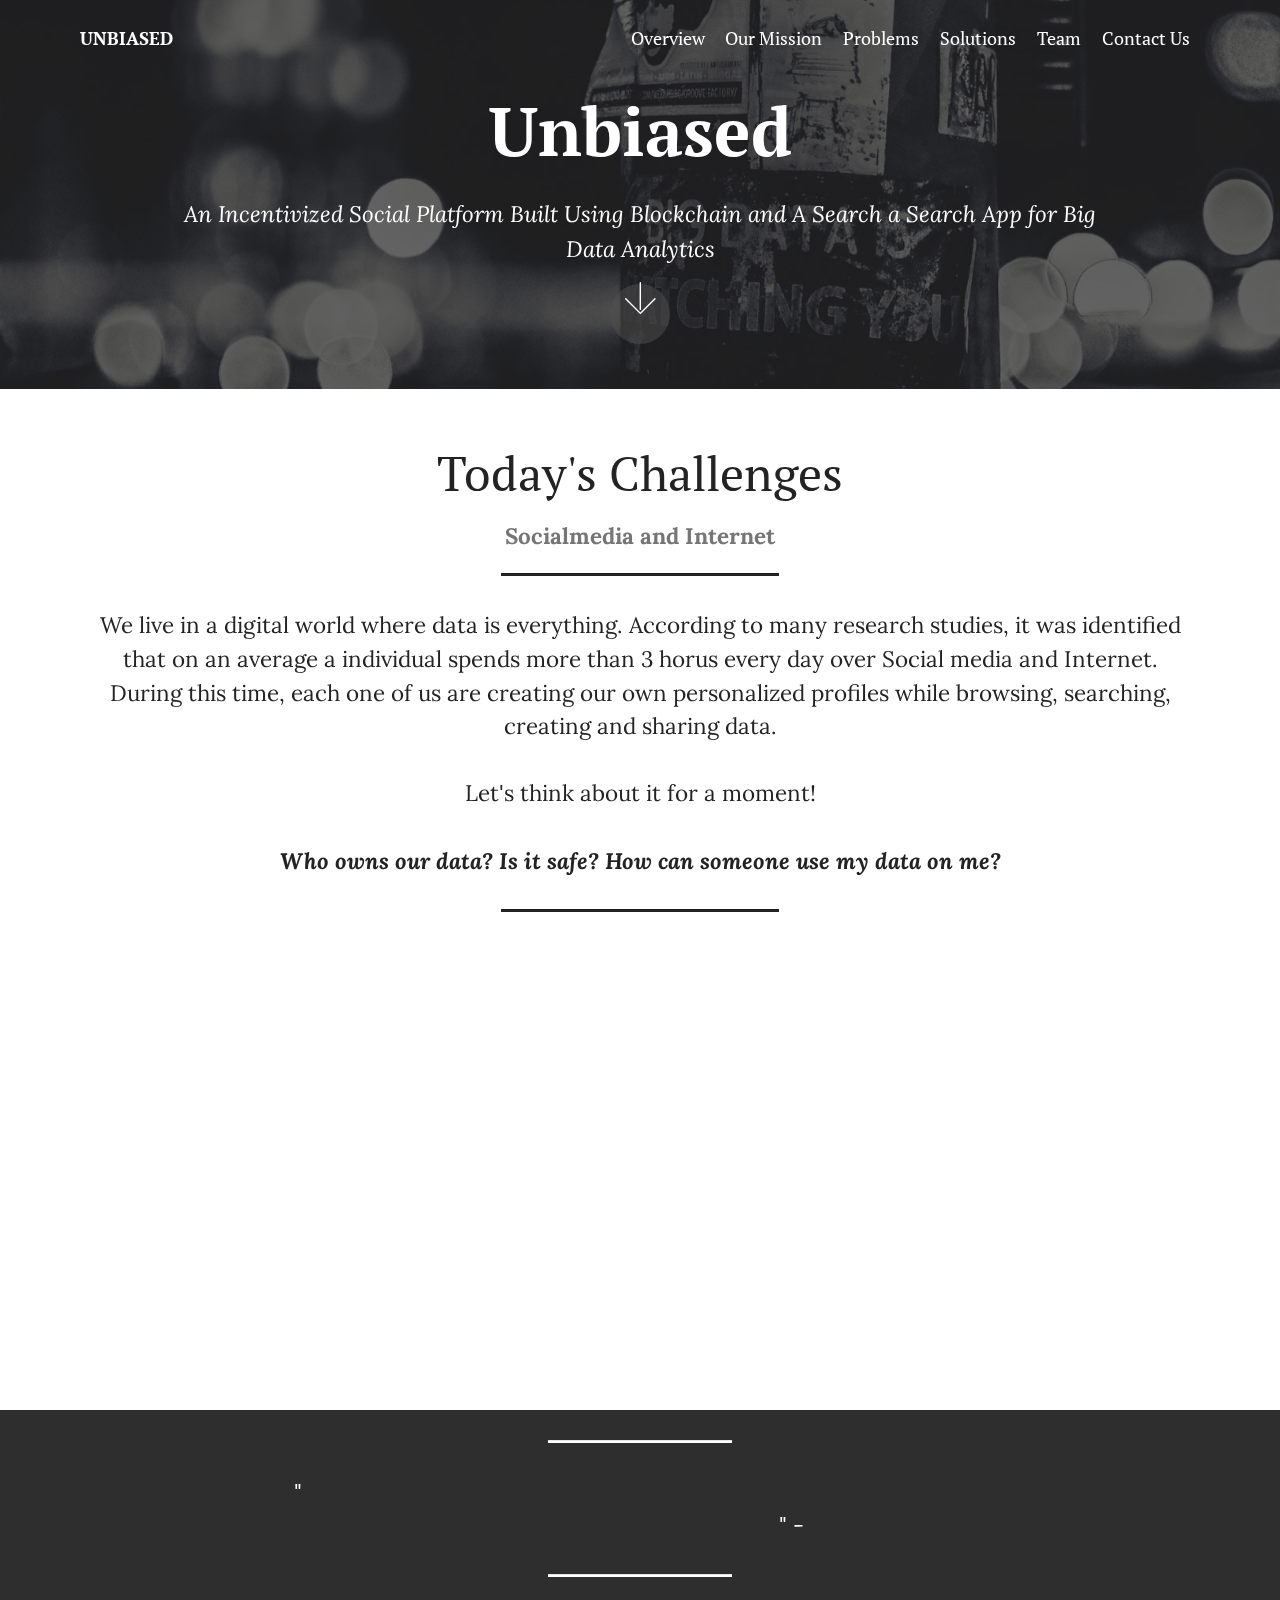
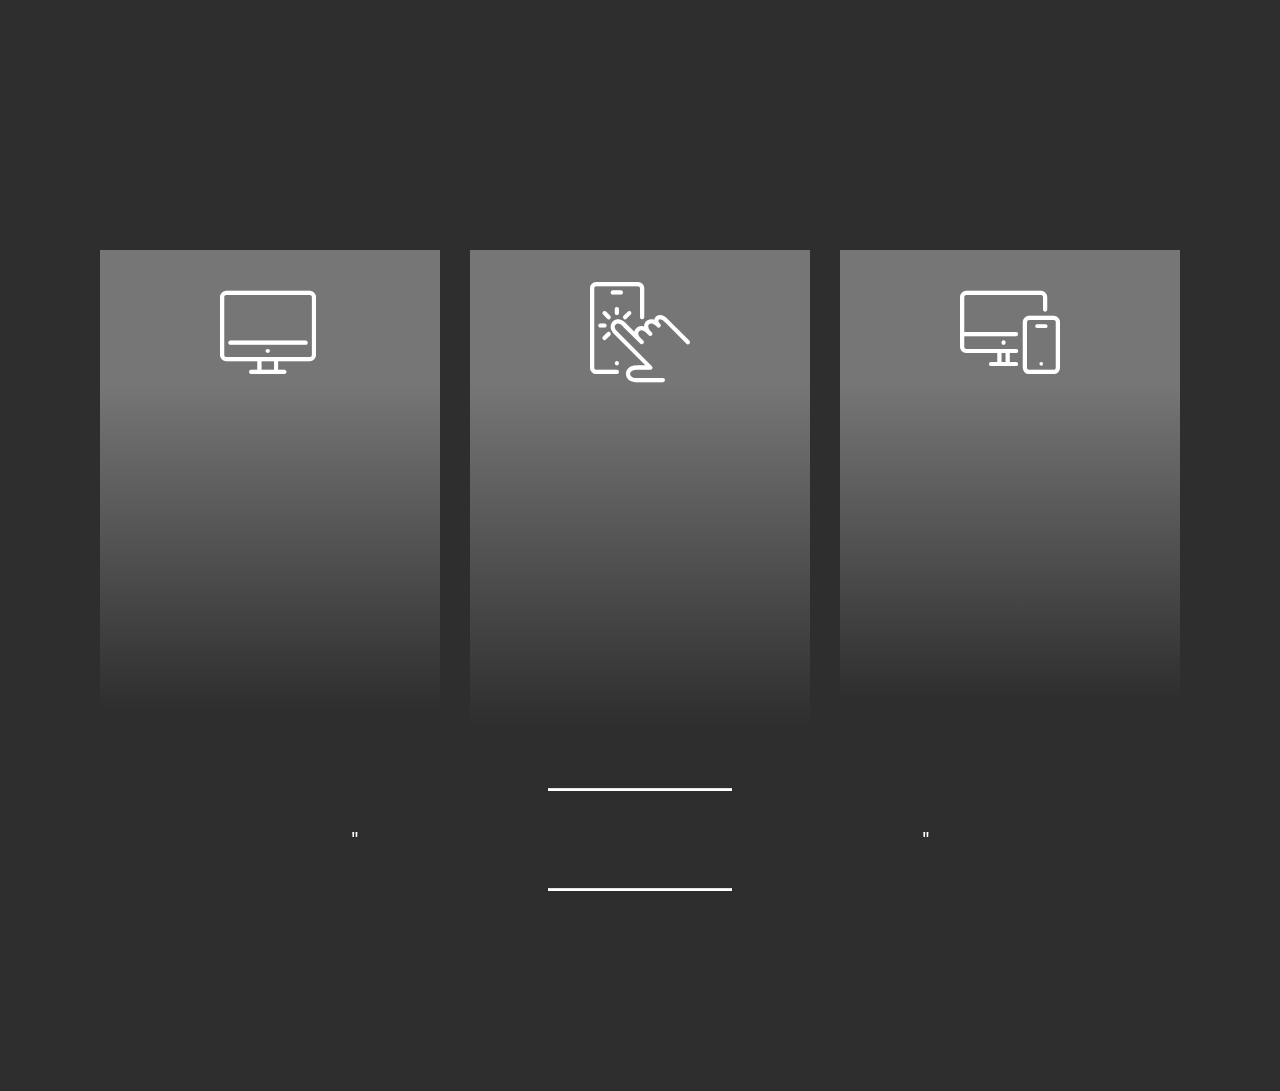
<file: problems.html>
<!DOCTYPE html>
<html >
<head>
  <!-- Site made with Mobirise Website Builder v4.7.2, https://mobirise.com -->
  <meta charset="UTF-8">
  <meta http-equiv="X-UA-Compatible" content="IE=edge">
  <meta name="generator" content="Mobirise v4.7.2, mobirise.com">
  <meta name="viewport" content="width=device-width, initial-scale=1, minimum-scale=1">
  <link rel="shortcut icon" href="assets/images/unbiased-logo-128x128.png" type="image/x-icon">
  <meta name="description" content="Unbiased, an incentivized social platform using blockchain and a search app for big data analytics. In everything we do, we believe in challenging the status quo of how we use the technology. We believe in thinking differently. We envision the true essence of a transparent and democratic world where every individuals’ opinion matters.
The way we challenge the status quo is by making the applications we build transparent, simple to use and innovative. We are aimed at building a complete user privacy focused social platform which enables users to monetize their data and gain incentives. With our search app for big data analytics we aim to provide insights to users and bring value to their opinions. By doing so, we believe that we will move forward altogether towards a healthy society where transparency, trust and quality are valued.">
  <title>Problems</title>
  <link rel="stylesheet" href="assets/web/assets/mobirise-icons/mobirise-icons.css">
  <link rel="stylesheet" href="assets/tether/tether.min.css">
  <link rel="stylesheet" href="assets/soundcloud-plugin/style.css">
  <link rel="stylesheet" href="assets/bootstrap/css/bootstrap.min.css">
  <link rel="stylesheet" href="assets/bootstrap/css/bootstrap-grid.min.css">
  <link rel="stylesheet" href="assets/bootstrap/css/bootstrap-reboot.min.css">
  <link rel="stylesheet" href="assets/socicon/css/styles.css">
  <link rel="stylesheet" href="assets/dropdown/css/style.css">
  <link rel="stylesheet" href="assets/animatecss/animate.min.css">
  <link rel="stylesheet" href="assets/gdpr-plugin/gdpr-styles.css">
  <link rel="stylesheet" href="assets/theme/css/style.css">
  <link rel="stylesheet" href="assets/mobirise/css/mbr-additional.css" type="text/css">
  
  
  
</head>
<body>
  <section class="menu cid-qRUZKUTxQA" once="menu" id="menu2-2h">

    

    <nav class="navbar navbar-expand beta-menu navbar-dropdown align-items-center navbar-toggleable-sm bg-color transparent">
        <button class="navbar-toggler navbar-toggler-right" type="button" data-toggle="collapse" data-target="#navbarSupportedContent" aria-controls="navbarSupportedContent" aria-expanded="false" aria-label="Toggle navigation">
            <div class="hamburger">
                <span></span>
                <span></span>
                <span></span>
                <span></span>
            </div>
        </button>
        <div class="menu-logo">
            <div class="navbar-brand">
                
                <span class="navbar-caption-wrap"><a class="navbar-caption text-white display-4" href="index.html#header2-1">UNBIASED</a></span>
            </div>
        </div>
        <div class="collapse navbar-collapse" id="navbarSupportedContent">
            <ul class="navbar-nav nav-dropdown nav-right" data-app-modern-menu="true"><li class="nav-item">
                    <a class="nav-link link text-white display-4" href="index.html#header2-1">Overview</a>
                </li><li class="nav-item"><a class="nav-link link text-white display-4" href="mission.html#header2-r">Our Mission</a></li><li class="nav-item"><a class="nav-link link text-white display-4" href="problems.html#header2-15">Problems</a></li><li class="nav-item">
                    <a class="nav-link link text-white display-4" href="solutions.html#header2-1j">
                        Solutions</a>
                </li><li class="nav-item"><a class="nav-link link text-white display-4" href="team.html#header2-1x">Team</a></li><li class="nav-item"><a class="nav-link link text-white display-4" href="index.html#form1-n">Contact Us</a></li></ul>
            
        </div>
    </nav>
</section>

<section class="engine"><a href="https://mobirise.me/z">best html templates</a></section><section class="cid-qRGLJwhj7X mbr-parallax-background" id="header2-15">

    

    <div class="mbr-overlay" style="opacity: 0.7; background-color: rgb(35, 35, 35);"></div>

    <div class="container align-center">
        <div class="row justify-content-md-center">
            <div class="mbr-white col-md-10">
                <h1 class="mbr-section-title mbr-bold pb-3 mbr-fonts-style display-1">Unbiased</h1>
                
                <p class="mbr-text pb-3 mbr-fonts-style display-5"><em>
                    An Incentivized Social Platform Built Using Blockchain and A Search a Search App for Big Data Analytics</em></p>
                
            </div>
        </div>
    </div>
    <div class="mbr-arrow hidden-sm-down" aria-hidden="true">
        <a href="#next">
            <i class="mbri-down mbr-iconfont"></i>
        </a>
    </div>
</section>

<section class="mbr-section content4 cid-qRGLJG6pzQ" id="content4-18">

    

    <div class="container">
        <div class="media-container-row">
            <div class="title col-12 col-md-8">
                <h2 class="align-center pb-3 mbr-fonts-style display-2">
                    Today's Challenges</h2>
                <h3 class="mbr-section-subtitle align-center mbr-light mbr-fonts-style display-5"><strong>
                    Socialmedia and Internet</strong></h3>
                
            </div>
        </div>
    </div>
</section>

<section class="mbr-section article content9 cid-qRGLJIgNEv" id="content9-19">
    
     

    <div class="container">
        <div class="inner-container" style="width: 100%;">
            <hr class="line" style="width: 25%;">
            <div class="section-text align-center mbr-fonts-style display-5">We live in a digital world where data is everything. According to many research studies, it was identified that on an average a individual spends more than 3 horus every day over Social media and Internet. During this time, each one of us are creating our own personalized profiles while browsing, searching, creating and sharing data.<br><br>Let's think about it for a moment!<br><br><em><strong>Who owns our data? Is it safe? How can someone use my data on me?</strong></em></div>
            <hr class="line" style="width: 25%;">
        </div>
        </div>
</section>

<section class="mbr-section article content11 cid-qRGLJKvTeC" id="content11-1a">
     

    <div class="container">
        <div class="media-container-row">
            <div class="mbr-text counter-container col-12 col-md-8 mbr-fonts-style display-7">
                <ol>
                    <li><strong>How does Social &amp; Internet platforms function today?</strong>&nbsp;- It's a no brainer, we all know the current Social &amp; Internet platforms like Google, Facebok, Twitter and many other generate revenue by mining personal user data and selling it to advertisers and marketers directly or indirectly without user control and consent. &nbsp;<a href="index.html#content11-9">Read more</a></li>
                    <li><strong>How are we dealing with our data?</strong>&nbsp;- We all care about our privacy in real life but are we caring enough about our privacy in digital life?<a href="https://mobirise.com/">........read more</a>!</li>
                    <li><strong>Big Data Analytics</strong> - Reviews, Comments, Feedback and Discussions on various topics are distributed across many platforms over the Internet. We have too much data and it's impossible for a human being to understand overall commuity opinion.&nbsp;<a href="https://mobirise.com/">Try it now!</a></li><li><strong>Advertising and Marketing </strong>- Each and every day we come across many brands and advertisements over Social media and Internet. The existing platforms use Machine Learning &amp; Artificial Intellignece techniques to target consumers with advertisements. But as users aren't we losing our basic <em>Freedom of Choice</em>? and most of the time these advertisements are not relevant.<a href="index.html#content11-9">........read more!</a></li>
                </ol>
            </div>
        </div>
    </div>
</section>

<section class="mbr-section article content10 cid-qRGLJMXHmA" id="content10-1b">
    
     

    <div class="container">
        <div class="inner-container" style="width: 66%;">
            <hr class="line" style="width: 25%;">
            <div class="section-text align-center mbr-white mbr-fonts-style display-5">" <em>Privacy is not an option, and it shouldn't be the price we accept for just getting on the Internet &amp; Social media&nbsp;</em>" - <em>Gary Kovacs</em></div>
            <hr class="line" style="width: 25%;">
        </div>
    </div>
</section>

<section class="mbr-section content5 cid-qRGLJPqay8" id="content5-1c">

    

    

    <div class="container">
        <div class="media-container-row">
            <div class="title col-12 col-md-8">
                <h2 class="align-center mbr-bold mbr-white pb-3 mbr-fonts-style display-2">
                    Our Solutions<br></h2>
                <h3 class="mbr-section-subtitle align-center mbr-light mbr-white pb-3 mbr-fonts-style display-5">are designed to be<br><br>Privacy Focused | Transparent | Easy to use</h3>
                
                
            </div>
        </div>
    </div>
</section>

<section class="features8 cid-qRGLJRBjIo" id="features8-1d">

    

    

    <div class="container">
        <div class="media-container-row">

            <div class="card  col-12 col-md-6 col-lg-4">
                <div class="card-img">
                    <span class="mbri-desktop mbr-iconfont"></span>
                </div>
                <div class="card-box align-center">
                    <h4 class="card-title mbr-fonts-style display-7">Incentivized Social Platform</h4>
                    <p class="mbr-text mbr-fonts-style display-7">
                       An Incentivized social platform where users can create, curate share content of various types in return for incentives. Full user privacy control and data monetization policies...</p>
                    <div class="mbr-section-btn text-center"><a href="https://mobirise.com" class="btn btn-danger display-4">
                            More
                        </a></div>
                </div>
            </div>

            <div class="card  col-12 col-md-6 col-lg-4">
                <div class="card-img">
                    <span class="mbri-touch mbr-iconfont"></span>
                </div>
                <div class="card-box align-center">
                    <h4 class="card-title mbr-fonts-style display-7"><p>
                        Search App - Big Data Analytics</p></h4>
                    <p class="mbr-text mbr-fonts-style display-7">A simple search application where users can get all the insights they need on any given topic. It also give the oppurtunity to react and share opinions &amp; feedback...</p>
                    <div class="mbr-section-btn text-center"><a href="https://mobirise.com" class="btn btn-danger display-4">
                            More
                        </a></div>
                </div>
            </div>

            <div class="card  col-12 col-md-6 col-lg-4">
                <div class="card-img">
                    <span class="mbri-responsive mbr-iconfont"></span>
                </div>
                <div class="card-box align-center">
                    <h4 class="card-title mbr-fonts-style display-7">
                        One Stop Shop for all Social Media Needs</h4>
                    <p class="mbr-text mbr-fonts-style display-7">
                       A complete tool set for all the social media needs like campaigning, posting on mutliplt platforms, data analytics, marketing...</p>
                    <div class="mbr-section-btn text-center"><a href="https://mobirise.com" class="btn btn-danger display-4">
                            More
                        </a></div>
                </div>
            </div>

            
        </div>
    </div>
</section>

<section class="mbr-section article content10 cid-qRGLJVven0" id="content10-1e">
    
     

    <div class="container">
        <div class="inner-container" style="width: 66%;">
            <hr class="line" style="width: 25%;">
            <div class="section-text align-center mbr-white mbr-fonts-style display-5">
                    "<em> When we speak together we can make change happen </em>"</div>
            <hr class="line" style="width: 25%;">
        </div>
    </div>
</section>

<section once="" class="cid-qS3KsfOGuL" id="footer7-2n">

    

    

    <div class="container">
        <div class="media-container-row align-center mbr-white">
            <div class="row row-links">
                <ul class="foot-menu">
                    
                    
                    
                    
                    
                <li class="foot-menu-item mbr-fonts-style display-7"><a class="text-white mbr-bold" href="mission.html#header2-r" target="_blank">Our Mission</a></li><li class="foot-menu-item mbr-fonts-style display-7">
                        <a class="text-white mbr-bold" href="solutions.html#header2-1j" target="_blank">Solutions</a></li><li class="foot-menu-item mbr-fonts-style display-7">
                        <a class="text-white mbr-bold" href="index.html#form1-n">Get In Touch</a>
                    </li><li class="foot-menu-item mbr-fonts-style display-7">
                        <a class="text-white mbr-bold" href="mailto:careers@unbiased.cc">Careers</a>
                    </li></ul>
            </div>
            <div class="row social-row">
                <div class="social-list align-right pb-2">
                    
                    
                    
                    
                    
                    
                <div class="soc-item">
                        <a href="https://twitter.com/unbiased_cc" target="_blank">
                            <span class="mbr-iconfont mbr-iconfont-social socicon-twitter socicon"></span>
                        </a>
                    </div><div class="soc-item">
                        <a href="https://www.facebook.com/unbiased.cc" target="_blank">
                            <span class="mbr-iconfont mbr-iconfont-social socicon-facebook socicon"></span>
                        </a>
                    </div><div class="soc-item">
                        <a href="https://www.linkedin.com/company/unbiased/" target="_blank">
                            <span class="mbr-iconfont mbr-iconfont-social socicon-linkedin socicon"></span>
                        </a>
                    </div></div>
            </div>
            <div class="row row-copirayt">
                <p class="mbr-text mb-0 mbr-fonts-style mbr-white align-center display-7">
                    © Copyright 2018 Unbiased - All Rights Reserved
                </p>
            </div>
        </div>
    </div>
</section>


  <script src="assets/web/assets/jquery/jquery.min.js"></script>
  <script src="assets/popper/popper.min.js"></script>
  <script src="assets/tether/tether.min.js"></script>
  <script src="assets/bootstrap/js/bootstrap.min.js"></script>
  <script src="assets/smoothscroll/smooth-scroll.js"></script>
  <script src="assets/dropdown/js/script.min.js"></script>
  <script src="assets/touchswipe/jquery.touch-swipe.min.js"></script>
  <script src="assets/viewportchecker/jquery.viewportchecker.js"></script>
  <script src="assets/parallax/jarallax.min.js"></script>
  <script src="assets/theme/js/script.js"></script>
  
  
 <div id="scrollToTop" class="scrollToTop mbr-arrow-up"><a style="text-align: center;"><i></i></a></div>
    <input name="animation" type="hidden">
  </body>
</html>
</file>
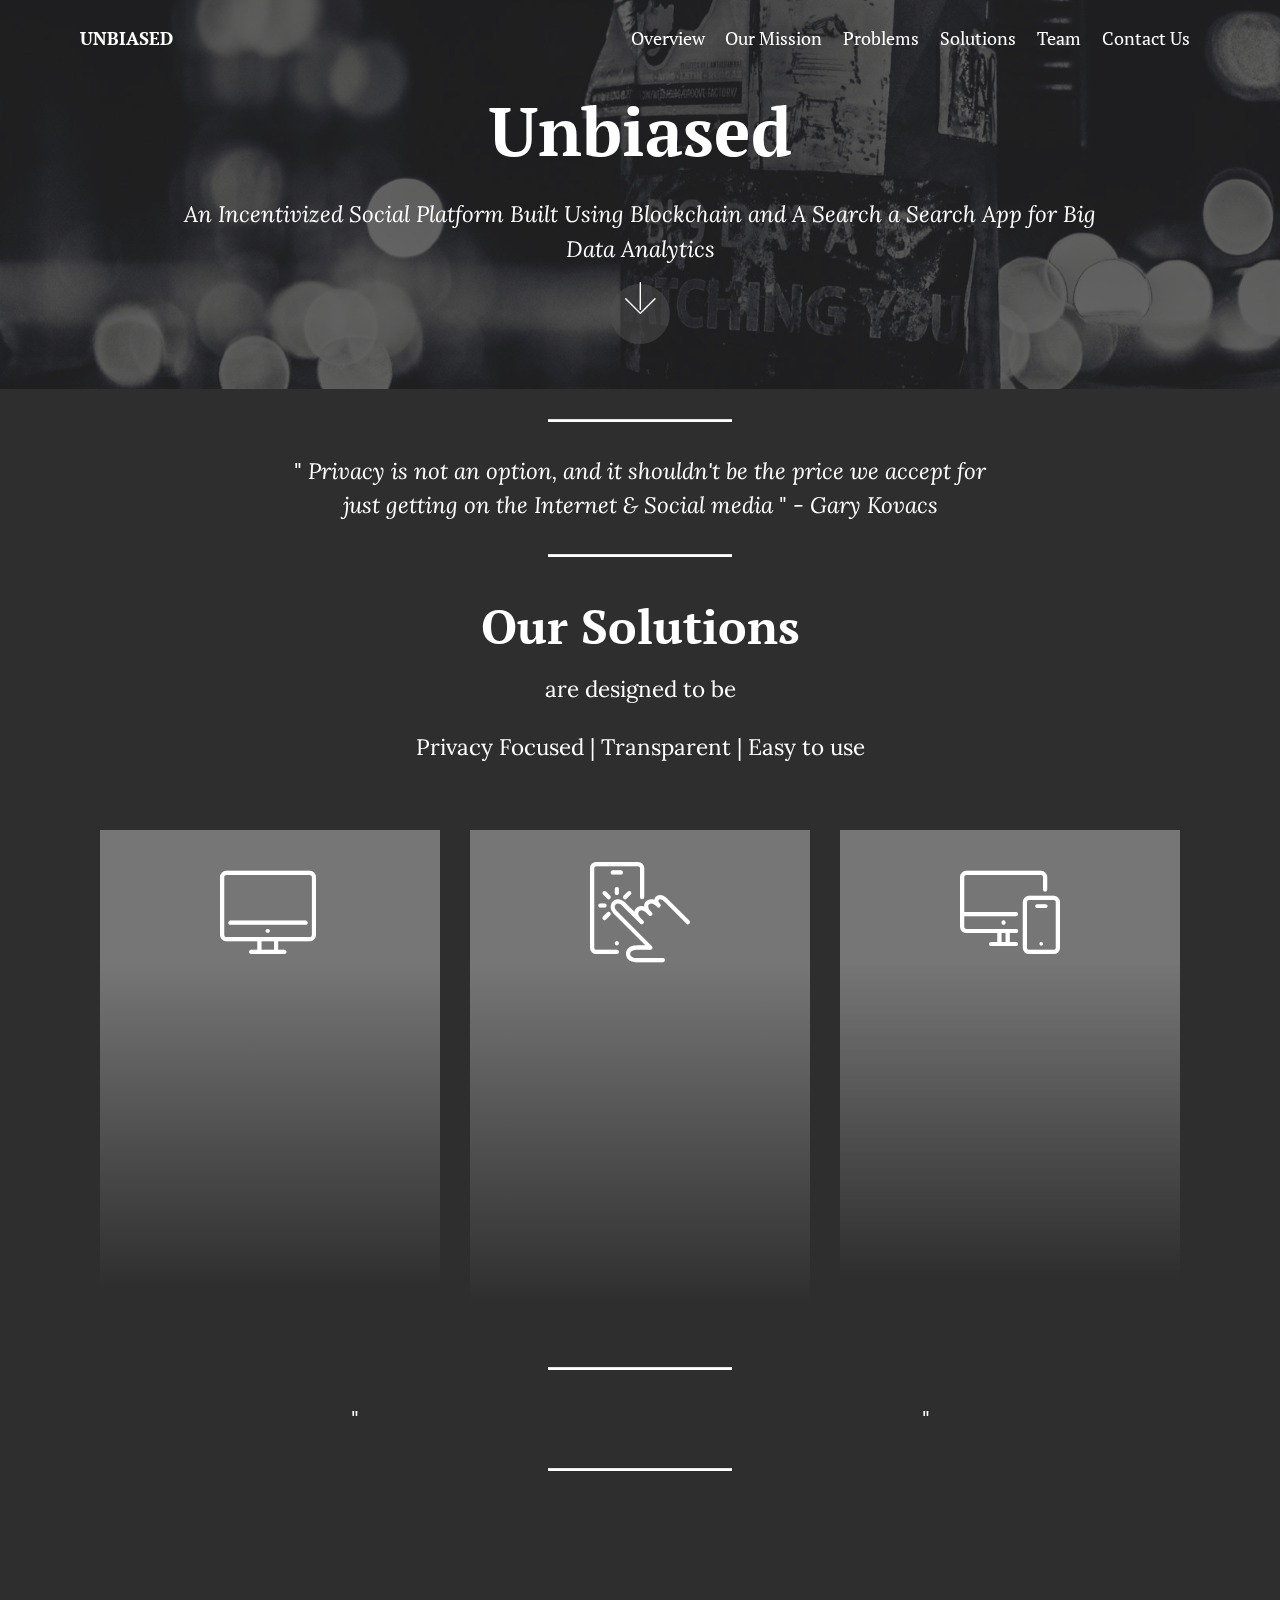
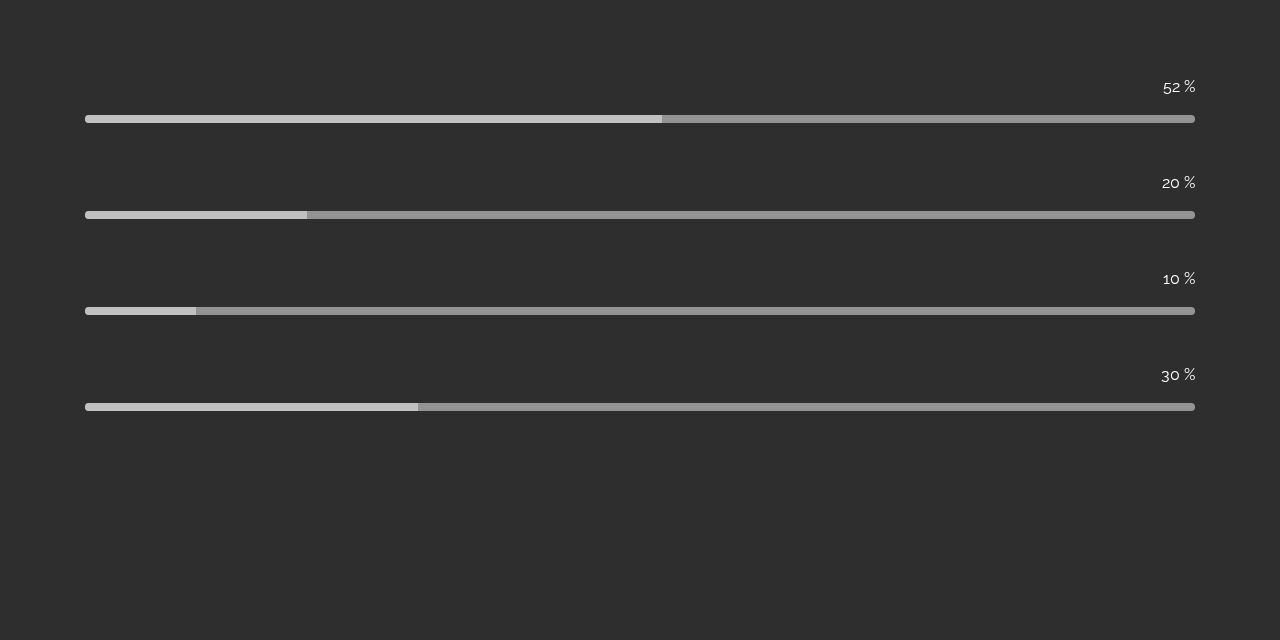
<file: solutions.html>
<!DOCTYPE html>
<html >
<head>
  <!-- Site made with Mobirise Website Builder v4.7.2, https://mobirise.com -->
  <meta charset="UTF-8">
  <meta http-equiv="X-UA-Compatible" content="IE=edge">
  <meta name="generator" content="Mobirise v4.7.2, mobirise.com">
  <meta name="viewport" content="width=device-width, initial-scale=1, minimum-scale=1">
  <link rel="shortcut icon" href="assets/images/unbiased-logo-128x128.png" type="image/x-icon">
  <meta name="description" content="Unbiased, an incentivized social platform using blockchain and a search app for big data analytics. In everything we do, we believe in challenging the status quo of how we use the technology. We believe in thinking differently. We envision the true essence of a transparent and democratic world where every individuals’ opinion matters.
The way we challenge the status quo is by making the applications we build transparent, simple to use and innovative. We are aimed at building a complete user privacy focused social platform which enables users to monetize their data and gain incentives. With our search app for big data analytics we aim to provide insights to users and bring value to their opinions. By doing so, we believe that we will move forward altogether towards a healthy society where transparency, trust and quality are valued.">
  <title>Solutions</title>
  <link rel="stylesheet" href="assets/web/assets/mobirise-icons/mobirise-icons.css">
  <link rel="stylesheet" href="assets/tether/tether.min.css">
  <link rel="stylesheet" href="assets/soundcloud-plugin/style.css">
  <link rel="stylesheet" href="assets/bootstrap/css/bootstrap.min.css">
  <link rel="stylesheet" href="assets/bootstrap/css/bootstrap-grid.min.css">
  <link rel="stylesheet" href="assets/bootstrap/css/bootstrap-reboot.min.css">
  <link rel="stylesheet" href="assets/socicon/css/styles.css">
  <link rel="stylesheet" href="assets/dropdown/css/style.css">
  <link rel="stylesheet" href="assets/animatecss/animate.min.css">
  <link rel="stylesheet" href="assets/gdpr-plugin/gdpr-styles.css">
  <link rel="stylesheet" href="assets/theme/css/style.css">
  <link rel="stylesheet" href="assets/mobirise/css/mbr-additional.css" type="text/css">
  
  
  
</head>
<body>
  <section class="menu cid-qRV01n58qN" once="menu" id="menu2-2i">

    

    <nav class="navbar navbar-expand beta-menu navbar-dropdown align-items-center navbar-toggleable-sm bg-color transparent">
        <button class="navbar-toggler navbar-toggler-right" type="button" data-toggle="collapse" data-target="#navbarSupportedContent" aria-controls="navbarSupportedContent" aria-expanded="false" aria-label="Toggle navigation">
            <div class="hamburger">
                <span></span>
                <span></span>
                <span></span>
                <span></span>
            </div>
        </button>
        <div class="menu-logo">
            <div class="navbar-brand">
                
                <span class="navbar-caption-wrap"><a class="navbar-caption text-white display-4" href="index.html#header2-1">UNBIASED</a></span>
            </div>
        </div>
        <div class="collapse navbar-collapse" id="navbarSupportedContent">
            <ul class="navbar-nav nav-dropdown nav-right" data-app-modern-menu="true"><li class="nav-item">
                    <a class="nav-link link text-white display-4" href="index.html#header2-1">Overview</a>
                </li><li class="nav-item"><a class="nav-link link text-white display-4" href="mission.html#header2-r">Our Mission</a></li><li class="nav-item"><a class="nav-link link text-white display-4" href="problems.html#header2-15">Problems</a></li><li class="nav-item">
                    <a class="nav-link link text-white display-4" href="solutions.html#header2-1j">
                        Solutions</a>
                </li><li class="nav-item"><a class="nav-link link text-white display-4" href="team.html#header2-1x">Team</a></li><li class="nav-item"><a class="nav-link link text-white display-4" href="index.html#form1-n">Contact Us</a></li></ul>
            
        </div>
    </nav>
</section>

<section class="engine"><a href="https://mobirise.me/a">Mobirise alternative</a></section><section class="cid-qRGLMFP6PH mbr-parallax-background" id="header2-1j">

    

    <div class="mbr-overlay" style="opacity: 0.7; background-color: rgb(35, 35, 35);"></div>

    <div class="container align-center">
        <div class="row justify-content-md-center">
            <div class="mbr-white col-md-10">
                <h1 class="mbr-section-title mbr-bold pb-3 mbr-fonts-style display-1">Unbiased</h1>
                
                <p class="mbr-text pb-3 mbr-fonts-style display-5"><em>
                    An Incentivized Social Platform Built Using Blockchain and A Search a Search App for Big Data Analytics</em></p>
                
            </div>
        </div>
    </div>
    <div class="mbr-arrow hidden-sm-down" aria-hidden="true">
        <a href="#next">
            <i class="mbri-down mbr-iconfont"></i>
        </a>
    </div>
</section>

<section class="mbr-section article content10 cid-qRGLMTTIQC" id="content10-1p">
    
     

    <div class="container">
        <div class="inner-container" style="width: 66%;">
            <hr class="line" style="width: 25%;">
            <div class="section-text align-center mbr-white mbr-fonts-style display-5">" <em>Privacy is not an option, and it shouldn't be the price we accept for just getting on the Internet &amp; Social media&nbsp;</em>" - <em>Gary Kovacs</em></div>
            <hr class="line" style="width: 25%;">
        </div>
    </div>
</section>

<section class="mbr-section content5 cid-qRGLMWpOlr" id="content5-1q">

    

    

    <div class="container">
        <div class="media-container-row">
            <div class="title col-12 col-md-8">
                <h2 class="align-center mbr-bold mbr-white pb-3 mbr-fonts-style display-2">
                    Our Solutions<br></h2>
                <h3 class="mbr-section-subtitle align-center mbr-light mbr-white pb-3 mbr-fonts-style display-5">are designed to be<br><br>Privacy Focused | Transparent | Easy to use</h3>
                
                
            </div>
        </div>
    </div>
</section>

<section class="features8 cid-qRGLMZVy82" id="features8-1r">

    

    

    <div class="container">
        <div class="media-container-row">

            <div class="card  col-12 col-md-6 col-lg-4">
                <div class="card-img">
                    <span class="mbri-desktop mbr-iconfont"></span>
                </div>
                <div class="card-box align-center">
                    <h4 class="card-title mbr-fonts-style display-7">Incentivized Social Platform</h4>
                    <p class="mbr-text mbr-fonts-style display-7">
                       An Incentivized social platform where users can create, curate share content of various types in return for incentives. Full user privacy control and data monetization policies...</p>
                    <div class="mbr-section-btn text-center"><a href="https://mobirise.com" class="btn btn-danger display-4">
                            More
                        </a></div>
                </div>
            </div>

            <div class="card  col-12 col-md-6 col-lg-4">
                <div class="card-img">
                    <span class="mbri-touch mbr-iconfont"></span>
                </div>
                <div class="card-box align-center">
                    <h4 class="card-title mbr-fonts-style display-7"><p>
                        Search App - Big Data Analytics</p></h4>
                    <p class="mbr-text mbr-fonts-style display-7">A simple search application where users can get all the insights they need on any given topic. It also give the oppurtunity to react and share opinions &amp; feedback...</p>
                    <div class="mbr-section-btn text-center"><a href="https://mobirise.com" class="btn btn-danger display-4">
                            More
                        </a></div>
                </div>
            </div>

            <div class="card  col-12 col-md-6 col-lg-4">
                <div class="card-img">
                    <span class="mbri-responsive mbr-iconfont"></span>
                </div>
                <div class="card-box align-center">
                    <h4 class="card-title mbr-fonts-style display-7">
                        One Stop Shop for all Social Media Needs</h4>
                    <p class="mbr-text mbr-fonts-style display-7">
                       A complete tool set for all the social media needs like campaigning, posting on mutliplt platforms, data analytics, marketing...</p>
                    <div class="mbr-section-btn text-center"><a href="https://mobirise.com" class="btn btn-danger display-4">
                            More
                        </a></div>
                </div>
            </div>

            
        </div>
    </div>
</section>

<section class="mbr-section article content10 cid-qRGLN4jYor" id="content10-1s">
    
     

    <div class="container">
        <div class="inner-container" style="width: 66%;">
            <hr class="line" style="width: 25%;">
            <div class="section-text align-center mbr-white mbr-fonts-style display-5">
                    "<em> When we speak together we can make change happen </em>"</div>
            <hr class="line" style="width: 25%;">
        </div>
    </div>
</section>

<section class="progress-bars1 cid-qRGLN9Dwun" id="progress-bars1-1u">
    
      

    

    <div class="container">
        <h2 class="mbr-section-title pb-2 align-center mbr-fonts-style display-2">Our progress</h2>

        <h3 class="mbr-section-subtitle pb-5 mbr-fonts-style display-5">
            The scope below is limited to present the MVP. This will be updated regularly.</h3>

        <div class="progress_elements">
            <div class="progress1 pb-5">
                <div class="title-wrap">
                    <div class="progressbar-title mbr-fonts-style display-7">
                        <p>NLP, ML &amp; AI Models Training and Testing</p>
                    </div>
                    <div class="progress_value mbr-fonts-style display-7">
                        <div class="progressbar-number"></div>
                        <span>%</span>
                    </div>
                </div>
                <progress class="progress progress-primary" max="100" value="52">
                </progress>
            </div>
            
            <div class="progress2 pb-5">
                <div class="title-wrap">
                    <div class="progressbar-title mbr-fonts-style display-7">
                        <p>Application Design, Prototyping and Development &nbsp; &nbsp; &nbsp; &nbsp; &nbsp; &nbsp; &nbsp; &nbsp; &nbsp; &nbsp; &nbsp; &nbsp;&nbsp;</p>
                    </div>
                <div class="progress_value mbr-fonts-style display-7">
                    <div class="progressbar-number"></div>
                    <span>%</span>
                </div>
                </div>
                <progress class="progress progress-primary" max="100" value="20">
                </progress>
            </div>
            
            <div class="progress3 pb-5">
                <div class="title-wrap">
                    <div class="progressbar-title mbr-fonts-style display-7">
                        <p>Marketing, Community building</p>
                    </div>
                    <div class="progress_value mbr-fonts-style display-7">
                        <div class="progressbar-number"></div>
                        <span>%</span>
                    </div>
                </div>
                <progress class="progress progress-primary" max="100" value="10">
                </progress>
            </div>
            
            <div class="progress4">
                <div class="title-wrap">
                    <div class="progressbar-title mbr-fonts-style display-7">
                        <p>
                            Blockchain Research &amp; Preliminary Whitepaper</p>
                    </div>
                <div class="progress_value mbr-fonts-style display-7">
                    <div class="progressbar-number"></div>
                    <span>%</span>
                </div>
                </div>
                <progress class="progress progress-primary" max="100" value="30">
                </progress>
            </div>
        </div>
    </div>
</section>

<section once="" class="cid-qS3KyLWk4s" id="footer7-2o">

    

    

    <div class="container">
        <div class="media-container-row align-center mbr-white">
            <div class="row row-links">
                <ul class="foot-menu">
                    
                    
                    
                    
                    
                <li class="foot-menu-item mbr-fonts-style display-7"><a class="text-white mbr-bold" href="mission.html#header2-r" target="_blank">Our Mission</a></li><li class="foot-menu-item mbr-fonts-style display-7">
                        <a class="text-white mbr-bold" href="solutions.html#header2-1j" target="_blank">Solutions</a></li><li class="foot-menu-item mbr-fonts-style display-7">
                        <a class="text-white mbr-bold" href="index.html#form1-n">Get In Touch</a>
                    </li><li class="foot-menu-item mbr-fonts-style display-7">
                        <a class="text-white mbr-bold" href="mailto:careers@unbiased.cc">Careers</a>
                    </li></ul>
            </div>
            <div class="row social-row">
                <div class="social-list align-right pb-2">
                    
                    
                    
                    
                    
                    
                <div class="soc-item">
                        <a href="https://twitter.com/unbiased_cc" target="_blank">
                            <span class="mbr-iconfont mbr-iconfont-social socicon-twitter socicon"></span>
                        </a>
                    </div><div class="soc-item">
                        <a href="https://www.facebook.com/unbiased.cc" target="_blank">
                            <span class="mbr-iconfont mbr-iconfont-social socicon-facebook socicon"></span>
                        </a>
                    </div><div class="soc-item">
                        <a href="https://www.linkedin.com/company/unbiased/" target="_blank">
                            <span class="mbr-iconfont mbr-iconfont-social socicon-linkedin socicon"></span>
                        </a>
                    </div></div>
            </div>
            <div class="row row-copirayt">
                <p class="mbr-text mb-0 mbr-fonts-style mbr-white align-center display-7">
                    © Copyright 2018 Unbiased - All Rights Reserved
                </p>
            </div>
        </div>
    </div>
</section>


  <script src="assets/web/assets/jquery/jquery.min.js"></script>
  <script src="assets/popper/popper.min.js"></script>
  <script src="assets/tether/tether.min.js"></script>
  <script src="assets/bootstrap/js/bootstrap.min.js"></script>
  <script src="assets/smoothscroll/smooth-scroll.js"></script>
  <script src="assets/dropdown/js/script.min.js"></script>
  <script src="assets/touchswipe/jquery.touch-swipe.min.js"></script>
  <script src="assets/viewportchecker/jquery.viewportchecker.js"></script>
  <script src="assets/parallax/jarallax.min.js"></script>
  <script src="assets/theme/js/script.js"></script>
  
  
 <div id="scrollToTop" class="scrollToTop mbr-arrow-up"><a style="text-align: center;"><i></i></a></div>
    <input name="animation" type="hidden">
  </body>
</html>
</file>
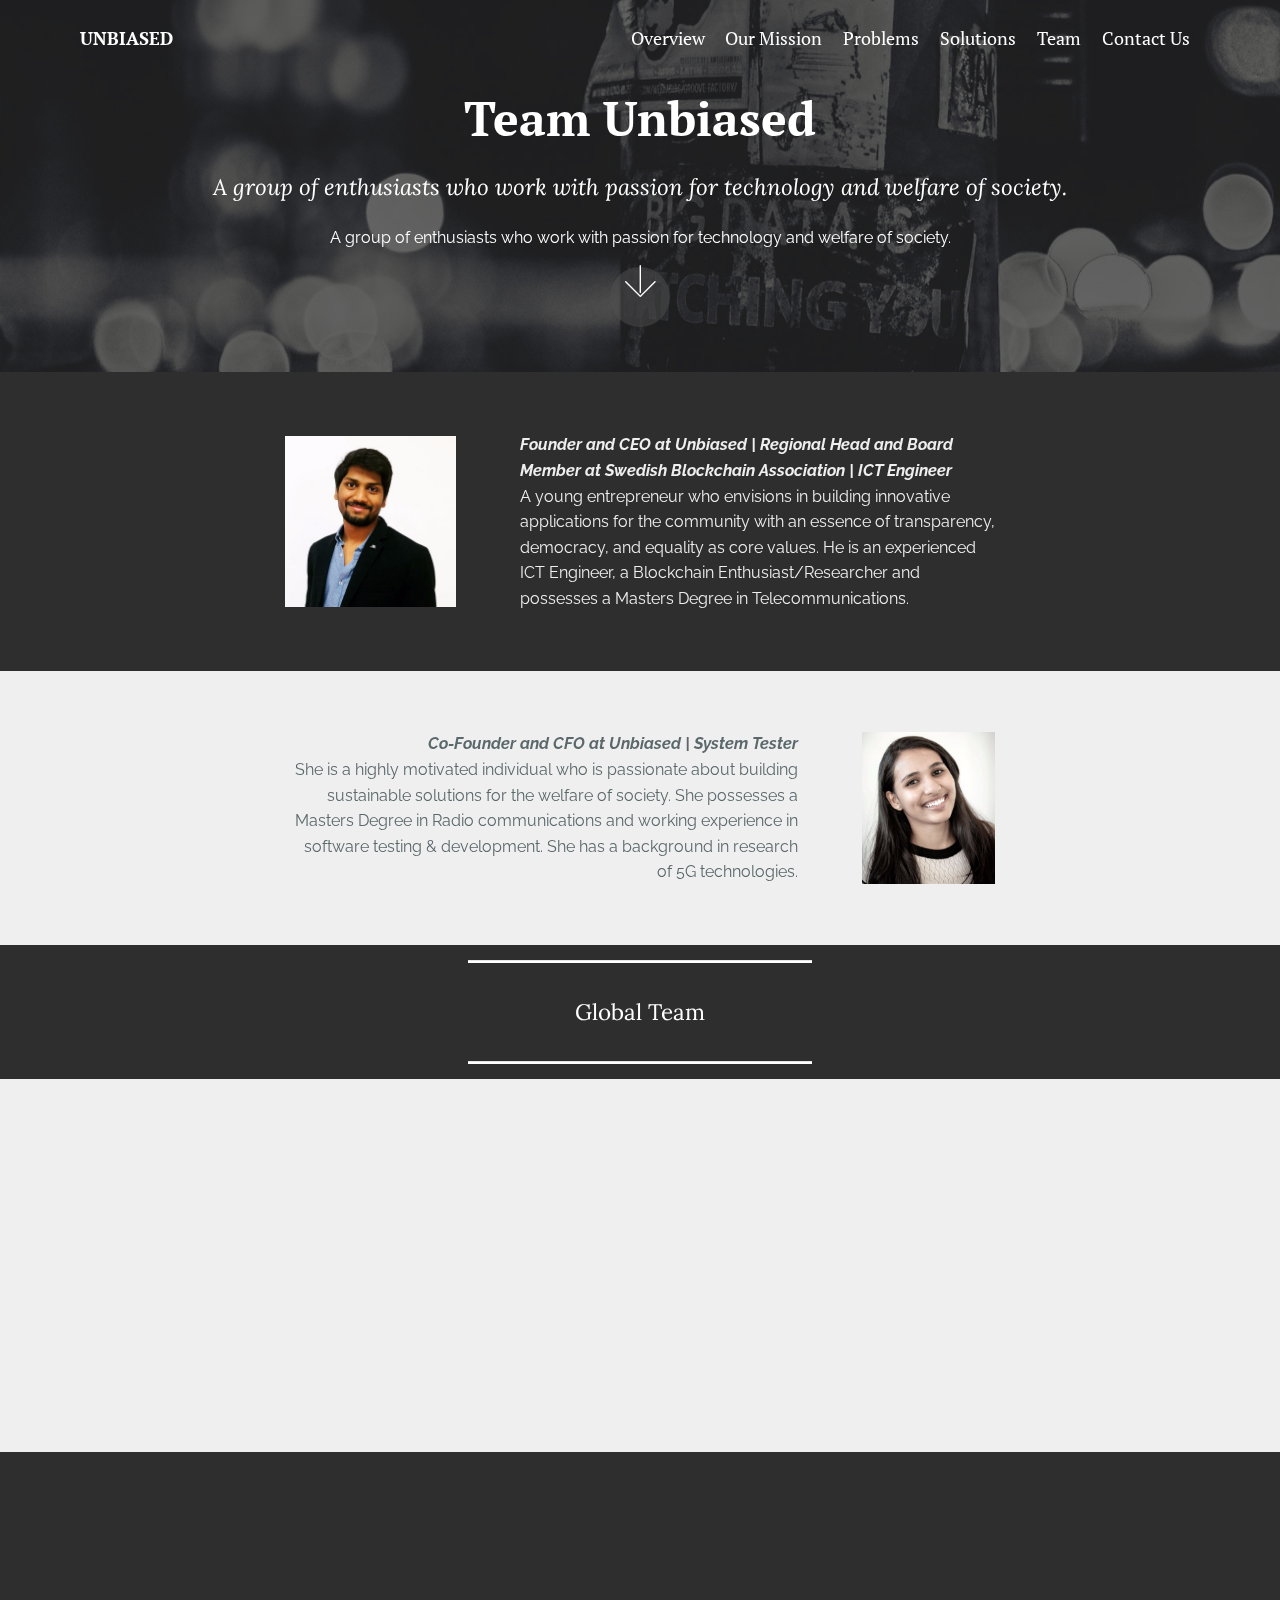
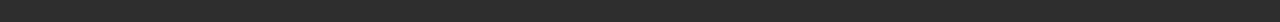
<file: team.html>
<!DOCTYPE html>
<html >
<head>
  <!-- Site made with Mobirise Website Builder v4.7.2, https://mobirise.com -->
  <meta charset="UTF-8">
  <meta http-equiv="X-UA-Compatible" content="IE=edge">
  <meta name="generator" content="Mobirise v4.7.2, mobirise.com">
  <meta name="viewport" content="width=device-width, initial-scale=1, minimum-scale=1">
  <link rel="shortcut icon" href="assets/images/unbiased-logo-128x128.png" type="image/x-icon">
  <meta name="description" content="Unbiased, an incentivized social platform using blockchain and a search app for big data analytics. In everything we do, we believe in challenging the status quo of how we use the technology. We believe in thinking differently. We envision the true essence of a transparent and democratic world where every individuals’ opinion matters.
The way we challenge the status quo is by making the applications we build transparent, simple to use and innovative. We are aimed at building a complete user privacy focused social platform which enables users to monetize their data and gain incentives. With our search app for big data analytics we aim to provide insights to users and bring value to their opinions. By doing so, we believe that we will move forward altogether towards a healthy society where transparency, trust and quality are valued.">
  <title>Team</title>
  <link rel="stylesheet" href="assets/web/assets/mobirise-icons/mobirise-icons.css">
  <link rel="stylesheet" href="assets/tether/tether.min.css">
  <link rel="stylesheet" href="assets/soundcloud-plugin/style.css">
  <link rel="stylesheet" href="assets/bootstrap/css/bootstrap.min.css">
  <link rel="stylesheet" href="assets/bootstrap/css/bootstrap-grid.min.css">
  <link rel="stylesheet" href="assets/bootstrap/css/bootstrap-reboot.min.css">
  <link rel="stylesheet" href="assets/socicon/css/styles.css">
  <link rel="stylesheet" href="assets/dropdown/css/style.css">
  <link rel="stylesheet" href="assets/animatecss/animate.min.css">
  <link rel="stylesheet" href="assets/gdpr-plugin/gdpr-styles.css">
  <link rel="stylesheet" href="assets/theme/css/style.css">
  <link rel="stylesheet" href="assets/mobirise/css/mbr-additional.css" type="text/css">
  
  
  
</head>
<body>
  <section class="menu cid-qRV0SjnzxY" once="menu" id="menu2-2k">

    

    <nav class="navbar navbar-expand beta-menu navbar-dropdown align-items-center navbar-toggleable-sm bg-color transparent">
        <button class="navbar-toggler navbar-toggler-right" type="button" data-toggle="collapse" data-target="#navbarSupportedContent" aria-controls="navbarSupportedContent" aria-expanded="false" aria-label="Toggle navigation">
            <div class="hamburger">
                <span></span>
                <span></span>
                <span></span>
                <span></span>
            </div>
        </button>
        <div class="menu-logo">
            <div class="navbar-brand">
                
                <span class="navbar-caption-wrap"><a class="navbar-caption text-white display-4" href="index.html#header2-1">UNBIASED</a></span>
            </div>
        </div>
        <div class="collapse navbar-collapse" id="navbarSupportedContent">
            <ul class="navbar-nav nav-dropdown nav-right" data-app-modern-menu="true"><li class="nav-item">
                    <a class="nav-link link text-white display-4" href="index.html#header2-1">Overview</a>
                </li><li class="nav-item"><a class="nav-link link text-white display-4" href="mission.html#header2-r">Our Mission</a></li><li class="nav-item"><a class="nav-link link text-white display-4" href="problems.html#header2-15">Problems</a></li><li class="nav-item">
                    <a class="nav-link link text-white display-4" href="solutions.html#header2-1j">
                        Solutions</a>
                </li><li class="nav-item"><a class="nav-link link text-white display-4" href="team.html#header2-1x">Team</a></li><li class="nav-item"><a class="nav-link link text-white display-4" href="index.html#form1-n">Contact Us</a></li></ul>
            
        </div>
    </nav>
</section>

<section class="engine"><a href="https://mobirise.me/w">html5 templates</a></section><section class="cid-qRGLOUKXIz mbr-parallax-background" id="header2-1x">

    

    <div class="mbr-overlay" style="opacity: 0.7; background-color: rgb(35, 35, 35);"></div>

    <div class="container align-center">
        <div class="row justify-content-md-center">
            <div class="mbr-white col-md-10">
                <h1 class="mbr-section-title mbr-bold pb-3 mbr-fonts-style display-2">Team Unbiased</h1>
                <h3 class="mbr-section-subtitle align-center mbr-light pb-3 mbr-fonts-style display-5"><em>A group of enthusiasts who work with passion for technology and welfare of society.</em></h3>
                <p class="mbr-text pb-3 mbr-fonts-style display-7">A group of enthusiasts who work with passion for technology and welfare of society.<br></p>
                
            </div>
        </div>
    </div>
    <div class="mbr-arrow hidden-sm-down" aria-hidden="true">
        <a href="#next">
            <i class="mbri-down mbr-iconfont"></i>
        </a>
    </div>
</section>

<section class="mbr-section content6 cid-qRK30NjYnK" id="content6-2b">
    
     
    
    <div class="container">
        <div class="media-container-row">
            <div class="col-12 col-md-8">
                <div class="media-container-row">
                    <div class="mbr-figure" style="width: 45%;">
                      <img src="assets/images/me-1-436x436.jpg" alt="Sukesh Tedla" title="Founder &amp; CEO">  
                    </div>
                    <div class="media-content">
                        <div class="mbr-section-text">
                            <p class="mbr-text mb-0 mbr-fonts-style display-7"><em><strong>Founder and CEO at Unbiased | Regional Head and Board Member at Swedish Blockchain Association | ICT Engineer</strong>&nbsp;</em><br>A young entrepreneur who envisions in building innovative applications for the community with an essence of transparency, democracy, and equality as core values. He is an experienced ICT Engineer, a Blockchain Enthusiast/Researcher and possesses a Masters Degree in Telecommunications.<br></p>
                        </div>
                    </div>
                </div>
            </div>
        </div>
    </div>
</section>

<section class="mbr-section content7 cid-qRK32Q6DL1" id="content7-2c">
          
    

    <div class="container">
        <div class="media-container-row">
            <div class="col-12 col-md-8">
                <div class="media-container-row">
                    <div class="media-content">
                        <div class="mbr-section-text">
                            <p class="mbr-text align-right mb-0 mbr-fonts-style display-7"><strong><em>Co-Founder and CFO at Unbiased | System Tester</em></strong><br>&nbsp;She is a highly motivated individual who is passionate about building sustainable solutions for the welfare of society. She possesses a Masters Degree in Radio communications and working experience in software testing &amp; development. She has a background in research of 5G technologies.</p>
                        </div>
                    </div>
                    <div class="mbr-figure" style="width: 35%;">
                     <img src="assets/images/mahi-436x581.jpg" alt="Mahathi Poreddy" title="Co-Founder &amp; CFO">  
                    </div>
                </div>
            </div>
        </div>
    </div>
</section>

<section class="mbr-section article content10 cid-qRK3ent385" id="content10-2d">
    
     

    <div class="container">
        <div class="inner-container" style="width: 66%;">
            <hr class="line" style="width: 47%;">
            <div class="section-text align-center mbr-white mbr-fonts-style display-5">
                    Global Team<br></div>
            <hr class="line" style="width: 47%;">
        </div>
    </div>
</section>

<section class="mbr-section article content12 cid-qRK3gqMXmB" id="content12-2e">
     

    <div class="container">
        <div class="media-container-row">
            <div class="mbr-text counter-container col-12 col-md-8 mbr-fonts-style display-7">
                <ul>
                    <li><strong>ML/AI/NLP Dev Team</strong>&nbsp;- We have a global team of young, experienced data-scientists, ML/AI enthusiasts who work with their passion for technology. They are located in India, Sweden, UK and the US. Today we have 5 active members and 2 supporting members.</li>
                    <li><strong>UI/UX/Full stack Dev Team</strong> - We have 2 active and 2 supporting members. We are also looking into possible consultant partner in this space.</li>
                    <li><strong>Blockchain R&amp;D Team</strong>&nbsp;- We have a technical lead, researcher &amp; a developer with some years of experience. And we are constantly looking for more people in this space.</li><li><strong>Marketing &amp; Branding </strong>- We have 1 active and 1 supporting member today.</li>
                </ul>
            </div>
        </div>
    </div>
</section>

<section once="" class="cid-qS3KEZ6Qq2" id="footer7-2p">

    

    

    <div class="container">
        <div class="media-container-row align-center mbr-white">
            <div class="row row-links">
                <ul class="foot-menu">
                    
                    
                    
                    
                    
                <li class="foot-menu-item mbr-fonts-style display-7"><a class="text-white mbr-bold" href="mission.html#header2-r" target="_blank">Our Mission</a></li><li class="foot-menu-item mbr-fonts-style display-7">
                        <a class="text-white mbr-bold" href="solutions.html#header2-1j" target="_blank">Solutions</a></li><li class="foot-menu-item mbr-fonts-style display-7">
                        <a class="text-white mbr-bold" href="index.html#form1-n">Get In Touch</a>
                    </li><li class="foot-menu-item mbr-fonts-style display-7">
                        <a class="text-white mbr-bold" href="mailto:careers@unbiased.cc">Careers</a>
                    </li></ul>
            </div>
            <div class="row social-row">
                <div class="social-list align-right pb-2">
                    
                    
                    
                    
                    
                    
                <div class="soc-item">
                        <a href="https://twitter.com/unbiased_cc" target="_blank">
                            <span class="mbr-iconfont mbr-iconfont-social socicon-twitter socicon"></span>
                        </a>
                    </div><div class="soc-item">
                        <a href="https://www.facebook.com/unbiased.cc" target="_blank">
                            <span class="mbr-iconfont mbr-iconfont-social socicon-facebook socicon"></span>
                        </a>
                    </div><div class="soc-item">
                        <a href="https://www.linkedin.com/company/unbiased/" target="_blank">
                            <span class="mbr-iconfont mbr-iconfont-social socicon-linkedin socicon"></span>
                        </a>
                    </div></div>
            </div>
            <div class="row row-copirayt">
                <p class="mbr-text mb-0 mbr-fonts-style mbr-white align-center display-7">
                    © Copyright 2018 Unbiased - All Rights Reserved
                </p>
            </div>
        </div>
    </div>
</section>


  <script src="assets/web/assets/jquery/jquery.min.js"></script>
  <script src="assets/popper/popper.min.js"></script>
  <script src="assets/tether/tether.min.js"></script>
  <script src="assets/bootstrap/js/bootstrap.min.js"></script>
  <script src="assets/smoothscroll/smooth-scroll.js"></script>
  <script src="assets/dropdown/js/script.min.js"></script>
  <script src="assets/touchswipe/jquery.touch-swipe.min.js"></script>
  <script src="assets/viewportchecker/jquery.viewportchecker.js"></script>
  <script src="assets/parallax/jarallax.min.js"></script>
  <script src="assets/theme/js/script.js"></script>
  
  
 <div id="scrollToTop" class="scrollToTop mbr-arrow-up"><a style="text-align: center;"><i></i></a></div>
    <input name="animation" type="hidden">
  </body>
</html>
</file>
<file: assets/web/assets/mobirise-icons/mobirise-icons.css>
@font-face {
  font-family: 'MobiriseIcons';
  src:  url('mobirise-icons.eot?spat4u');
  src:  url('mobirise-icons.eot?spat4u#iefix') format('embedded-opentype'),
    url('mobirise-icons.ttf?spat4u') format('truetype'),
    url('mobirise-icons.woff?spat4u') format('woff'),
    url('mobirise-icons.svg?spat4u#MobiriseIcons') format('svg');
  font-weight: normal;
  font-style: normal;
}

[class^="mbri-"], [class*=" mbri-"] {
  /* use !important to prevent issues with browser extensions that change fonts */
  font-family: MobiriseIcons !important;
  speak: none;
  font-style: normal;
  font-weight: normal;
  font-variant: normal;
  text-transform: none;
  line-height: 1;

  /* Better Font Rendering =========== */
  -webkit-font-smoothing: antialiased;
  -moz-osx-font-smoothing: grayscale;
}

.mbri-add-submenu:before {
  content: "\e900";
}
.mbri-alert:before {
  content: "\e901";
}
.mbri-align-center:before {
  content: "\e902";
}
.mbri-align-justify:before {
  content: "\e903";
}
.mbri-align-left:before {
  content: "\e904";
}
.mbri-align-right:before {
  content: "\e905";
}
.mbri-android:before {
  content: "\e906";
}
.mbri-apple:before {
  content: "\e907";
}
.mbri-arrow-down:before {
  content: "\e908";
}
.mbri-arrow-next:before {
  content: "\e909";
}
.mbri-arrow-prev:before {
  content: "\e90a";
}
.mbri-arrow-up:before {
  content: "\e90b";
}
.mbri-bold:before {
  content: "\e90c";
}
.mbri-bookmark:before {
  content: "\e90d";
}
.mbri-bootstrap:before {
  content: "\e90e";
}
.mbri-briefcase:before {
  content: "\e90f";
}
.mbri-browse:before {
  content: "\e910";
}
.mbri-bulleted-list:before {
  content: "\e911";
}
.mbri-calendar:before {
  content: "\e912";
}
.mbri-camera:before {
  content: "\e913";
}
.mbri-cart-add:before {
  content: "\e914";
}
.mbri-cart-full:before {
  content: "\e915";
}
.mbri-cash:before {
  content: "\e916";
}
.mbri-change-style:before {
  content: "\e917";
}
.mbri-chat:before {
  content: "\e918";
}
.mbri-clock:before {
  content: "\e919";
}
.mbri-close:before {
  content: "\e91a";
}
.mbri-cloud:before {
  content: "\e91b";
}
.mbri-code:before {
  content: "\e91c";
}
.mbri-contact-form:before {
  content: "\e91d";
}
.mbri-credit-card:before {
  content: "\e91e";
}
.mbri-cursor-click:before {
  content: "\e91f";
}
.mbri-cust-feedback:before {
  content: "\e920";
}
.mbri-database:before {
  content: "\e921";
}
.mbri-delivery:before {
  content: "\e922";
}
.mbri-desktop:before {
  content: "\e923";
}
.mbri-devices:before {
  content: "\e924";
}
.mbri-down:before {
  content: "\e925";
}
.mbri-download:before {
  content: "\e989";
}
.mbri-drag-n-drop:before {
  content: "\e927";
}
.mbri-drag-n-drop2:before {
  content: "\e928";
}
.mbri-edit:before {
  content: "\e929";
}
.mbri-edit2:before {
  content: "\e92a";
}
.mbri-error:before {
  content: "\e92b";
}
.mbri-extension:before {
  content: "\e92c";
}
.mbri-features:before {
  content: "\e92d";
}
.mbri-file:before {
  content: "\e92e";
}
.mbri-flag:before {
  content: "\e92f";
}
.mbri-folder:before {
  content: "\e930";
}
.mbri-gift:before {
  content: "\e931";
}
.mbri-github:before {
  content: "\e932";
}
.mbri-globe:before {
  content: "\e933";
}
.mbri-globe-2:before {
  content: "\e934";
}
.mbri-growing-chart:before {
  content: "\e935";
}
.mbri-hearth:before {
  content: "\e936";
}
.mbri-help:before {
  content: "\e937";
}
.mbri-home:before {
  content: "\e938";
}
.mbri-hot-cup:before {
  content: "\e939";
}
.mbri-idea:before {
  content: "\e93a";
}
.mbri-image-gallery:before {
  content: "\e93b";
}
.mbri-image-slider:before {
  content: "\e93c";
}
.mbri-info:before {
  content: "\e93d";
}
.mbri-italic:before {
  content: "\e93e";
}
.mbri-key:before {
  content: "\e93f";
}
.mbri-laptop:before {
  content: "\e940";
}
.mbri-layers:before {
  content: "\e941";
}
.mbri-left-right:before {
  content: "\e942";
}
.mbri-left:before {
  content: "\e943";
}
.mbri-letter:before {
  content: "\e944";
}
.mbri-like:before {
  content: "\e945";
}
.mbri-link:before {
  content: "\e946";
}
.mbri-lock:before {
  content: "\e947";
}
.mbri-login:before {
  content: "\e948";
}
.mbri-logout:before {
  content: "\e949";
}
.mbri-magic-stick:before {
  content: "\e94a";
}
.mbri-map-pin:before {
  content: "\e94b";
}
.mbri-menu:before {
  content: "\e94c";
}
.mbri-mobile:before {
  content: "\e94d";
}
.mbri-mobile2:before {
  content: "\e94e";
}
.mbri-mobirise:before {
  content: "\e94f";
}
.mbri-more-horizontal:before {
  content: "\e950";
}
.mbri-more-vertical:before {
  content: "\e951";
}
.mbri-music:before {
  content: "\e952";
}
.mbri-new-file:before {
  content: "\e953";
}
.mbri-numbered-list:before {
  content: "\e954";
}
.mbri-opened-folder:before {
  content: "\e955";
}
.mbri-pages:before {
  content: "\e956";
}
.mbri-paper-plane:before {
  content: "\e957";
}
.mbri-paperclip:before {
  content: "\e958";
}
.mbri-photo:before {
  content: "\e959";
}
.mbri-photos:before {
  content: "\e95a";
}
.mbri-pin:before {
  content: "\e95b";
}
.mbri-play:before {
  content: "\e95c";
}
.mbri-plus:before {
  content: "\e95d";
}
.mbri-preview:before {
  content: "\e95e";
}
.mbri-print:before {
  content: "\e95f";
}
.mbri-protect:before {
  content: "\e960";
}
.mbri-question:before {
  content: "\e961";
}
.mbri-quote-left:before {
  content: "\e962";
}
.mbri-quote-right:before {
  content: "\e963";
}
.mbri-refresh:before {
  content: "\e964";
}
.mbri-responsive:before {
  content: "\e965";
}
.mbri-right:before {
  content: "\e966";
}
.mbri-rocket:before {
  content: "\e967";
}
.mbri-sad-face:before {
  content: "\e968";
}
.mbri-sale:before {
  content: "\e969";
}
.mbri-save:before {
  content: "\e96a";
}
.mbri-search:before {
  content: "\e96b";
}
.mbri-setting:before {
  content: "\e96c";
}
.mbri-setting2:before {
  content: "\e96d";
}
.mbri-setting3:before {
  content: "\e96e";
}
.mbri-share:before {
  content: "\e96f";
}
.mbri-shopping-bag:before {
  content: "\e970";
}
.mbri-shopping-basket:before {
  content: "\e971";
}
.mbri-shopping-cart:before {
  content: "\e972";
}
.mbri-sites:before {
  content: "\e973";
}
.mbri-smile-face:before {
  content: "\e974";
}
.mbri-speed:before {
  content: "\e975";
}
.mbri-star:before {
  content: "\e976";
}
.mbri-success:before {
  content: "\e977";
}
.mbri-sun:before {
  content: "\e978";
}
.mbri-sun2:before {
  content: "\e979";
}
.mbri-tablet:before {
  content: "\e97a";
}
.mbri-tablet-vertical:before {
  content: "\e97b";
}
.mbri-target:before {
  content: "\e97c";
}
.mbri-timer:before {
  content: "\e97d";
}
.mbri-to-ftp:before {
  content: "\e97e";
}
.mbri-to-local-drive:before {
  content: "\e97f";
}
.mbri-touch-swipe:before {
  content: "\e980";
}
.mbri-touch:before {
  content: "\e981";
}
.mbri-trash:before {
  content: "\e982";
}
.mbri-underline:before {
  content: "\e983";
}
.mbri-unlink:before {
  content: "\e984";
}
.mbri-unlock:before {
  content: "\e985";
}
.mbri-up-down:before {
  content: "\e986";
}
.mbri-up:before {
  content: "\e987";
}
.mbri-update:before {
  content: "\e988";
}
.mbri-upload:before {
 content: "\e926"; 
}
.mbri-user:before {
  content: "\e98a";
}
.mbri-user2:before {
  content: "\e98b";
}
.mbri-users:before {
  content: "\e98c";
}
.mbri-video:before {
  content: "\e98d";
}
.mbri-video-play:before {
  content: "\e98e";
}
.mbri-watch:before {
  content: "\e98f";
}
.mbri-website-theme:before {
  content: "\e990";
}
.mbri-wifi:before {
  content: "\e991";
}
.mbri-windows:before {
  content: "\e992";
}
.mbri-zoom-out:before {
  content: "\e993";
}
.mbri-redo:before {
  content: "\e994";
}
.mbri-undo:before {
  content: "\e995";
}
</file>
<file: assets/soundcloud-plugin/style.css>
.addons-container {
  position: relative;
  margin-left: auto;
  margin-right: auto;
  padding-right: 15px;
  padding-left: 15px; }
  @media (min-width: 576px) {
    .addons-container {
      padding-right: 15px;
      padding-left: 15px; } }
  @media (min-width: 768px) {
    .addons-container {
      padding-right: 15px;
      padding-left: 15px; } }
  @media (min-width: 992px) {
    .addons-container {
      padding-right: 15px;
      padding-left: 15px; } }
  @media (min-width: 1200px) {
    .addons-container {
      padding-right: 15px;
      padding-left: 15px; } }
  @media (min-width: 576px) {
    .addons-container {
      width: 540px;
      max-width: 100%; } }
  @media (min-width: 768px) {
    .addons-container {
      width: 720px;
      max-width: 100%; } }
  @media (min-width: 992px) {
    .addons-container {
      width: 960px;
      max-width: 100%; } }
  @media (min-width: 1200px) {
    .addons-container {
      width: 1140px;
      max-width: 100%; } }

.addons-container-inner{
    position: relative;
    width: 100%;
    min-height: 1px;
    padding-right: 15px;
    padding-left: 15px;
}
@media (min-width: 567px) {
    .addons-container-inner{
        -ms-flex: 0 0 66.666667%;
        flex: 0 0 66.666667%;
        max-width: 66.666667%;
    }
}
.addons-row{
    display: flex;
    justify-content:center;
}
</file>
<file: assets/gdpr-plugin/gdpr-styles.css>
.gdpr-block {
    padding: 10px 0;
    font-size: 14px;
    display: block;
    text-align: center;
}
.gdpr-block.covert {
	display: none;
}
.gdpr-block label input {
    width: 15px;
    margin-right: 10px;
    vertical-align: middle;
}
.gdpr-block label {
    color: #a7a7a7;
    vertical-align: middle;
    user-select: none;
    margin-bottom: 0;
    display: inline;
}
</file>
<file: assets/socicon/css/styles.css>
@charset "UTF-8";

@font-face {
  font-family: "socicon";
  src:url("../fonts/socicon.eot");
  src:url("../fonts/socicon.eot?#iefix") format("embedded-opentype"),
    url("../fonts/socicon.woff") format("woff"),
    url("../fonts/socicon.ttf") format("truetype"),
    url("../fonts/socicon.svg#socicon") format("svg");
  font-weight: normal;
  font-style: normal;

}

[data-icon]:before {
  font-family: "socicon" !important;
  content: attr(data-icon);
  font-style: normal !important;
  font-weight: normal !important;
  font-variant: normal !important;
  text-transform: none !important;
  speak: none;
  line-height: 1;
  -webkit-font-smoothing: antialiased;
  -moz-osx-font-smoothing: grayscale;
}

[class^="socicon-"]:before,
[class*=" socicon-"]:before {
  font-family: "socicon" !important;
  font-style: normal !important;
  font-weight: normal !important;
  font-variant: normal !important;
  text-transform: none !important;
  speak: none;
  line-height: 1;
  -webkit-font-smoothing: antialiased;
  -moz-osx-font-smoothing: grayscale;
}

.socicon-modelmayhem:before {
  content: "\e000";
}
.socicon-mixcloud:before {
  content: "\e001";
}
.socicon-drupal:before {
  content: "\e002";
}
.socicon-swarm:before {
  content: "\e003";
}
.socicon-istock:before {
  content: "\e004";
}
.socicon-yammer:before {
  content: "\e005";
}
.socicon-ello:before {
  content: "\e006";
}
.socicon-stackoverflow:before {
  content: "\e007";
}
.socicon-persona:before {
  content: "\e008";
}
.socicon-triplej:before {
  content: "\e009";
}
.socicon-houzz:before {
  content: "\e00a";
}
.socicon-rss:before {
  content: "\e00b";
}
.socicon-paypal:before {
  content: "\e00c";
}
.socicon-odnoklassniki:before {
  content: "\e00d";
}
.socicon-airbnb:before {
  content: "\e00e";
}
.socicon-periscope:before {
  content: "\e00f";
}
.socicon-outlook:before {
  content: "\e010";
}
.socicon-coderwall:before {
  content: "\e011";
}
.socicon-tripadvisor:before {
  content: "\e012";
}
.socicon-appnet:before {
  content: "\e013";
}
.socicon-goodreads:before {
  content: "\e014";
}
.socicon-tripit:before {
  content: "\e015";
}
.socicon-lanyrd:before {
  content: "\e016";
}
.socicon-slideshare:before {
  content: "\e017";
}
.socicon-buffer:before {
  content: "\e018";
}
.socicon-disqus:before {
  content: "\e019";
}
.socicon-vkontakte:before {
  content: "\e01a";
}
.socicon-whatsapp:before {
  content: "\e01b";
}
.socicon-patreon:before {
  content: "\e01c";
}
.socicon-storehouse:before {
  content: "\e01d";
}
.socicon-pocket:before {
  content: "\e01e";
}
.socicon-mail:before {
  content: "\e01f";
}
.socicon-blogger:before {
  content: "\e020";
}
.socicon-technorati:before {
  content: "\e021";
}
.socicon-reddit:before {
  content: "\e022";
}
.socicon-dribbble:before {
  content: "\e023";
}
.socicon-stumbleupon:before {
  content: "\e024";
}
.socicon-digg:before {
  content: "\e025";
}
.socicon-envato:before {
  content: "\e026";
}
.socicon-behance:before {
  content: "\e027";
}
.socicon-delicious:before {
  content: "\e028";
}
.socicon-deviantart:before {
  content: "\e029";
}
.socicon-forrst:before {
  content: "\e02a";
}
.socicon-play:before {
  content: "\e02b";
}
.socicon-zerply:before {
  content: "\e02c";
}
.socicon-wikipedia:before {
  content: "\e02d";
}
.socicon-apple:before {
  content: "\e02e";
}
.socicon-flattr:before {
  content: "\e02f";
}
.socicon-github:before {
  content: "\e030";
}
.socicon-renren:before {
  content: "\e031";
}
.socicon-friendfeed:before {
  content: "\e032";
}
.socicon-newsvine:before {
  content: "\e033";
}
.socicon-identica:before {
  content: "\e034";
}
.socicon-bebo:before {
  content: "\e035";
}
.socicon-zynga:before {
  content: "\e036";
}
.socicon-steam:before {
  content: "\e037";
}
.socicon-xbox:before {
  content: "\e038";
}
.socicon-windows:before {
  content: "\e039";
}
.socicon-qq:before {
  content: "\e03a";
}
.socicon-douban:before {
  content: "\e03b";
}
.socicon-meetup:before {
  content: "\e03c";
}
.socicon-playstation:before {
  content: "\e03d";
}
.socicon-android:before {
  content: "\e03e";
}
.socicon-snapchat:before {
  content: "\e03f";
}
.socicon-twitter:before {
  content: "\e040";
}
.socicon-facebook:before {
  content: "\e041";
}
.socicon-googleplus:before {
  content: "\e042";
}
.socicon-pinterest:before {
  content: "\e043";
}
.socicon-foursquare:before {
  content: "\e044";
}
.socicon-yahoo:before {
  content: "\e045";
}
.socicon-skype:before {
  content: "\e046";
}
.socicon-yelp:before {
  content: "\e047";
}
.socicon-feedburner:before {
  content: "\e048";
}
.socicon-linkedin:before {
  content: "\e049";
}
.socicon-viadeo:before {
  content: "\e04a";
}
.socicon-xing:before {
  content: "\e04b";
}
.socicon-myspace:before {
  content: "\e04c";
}
.socicon-soundcloud:before {
  content: "\e04d";
}
.socicon-spotify:before {
  content: "\e04e";
}
.socicon-grooveshark:before {
  content: "\e04f";
}
.socicon-lastfm:before {
  content: "\e050";
}
.socicon-youtube:before {
  content: "\e051";
}
.socicon-vimeo:before {
  content: "\e052";
}
.socicon-dailymotion:before {
  content: "\e053";
}
.socicon-vine:before {
  content: "\e054";
}
.socicon-flickr:before {
  content: "\e055";
}
.socicon-500px:before {
  content: "\e056";
}
.socicon-wordpress:before {
  content: "\e058";
}
.socicon-tumblr:before {
  content: "\e059";
}
.socicon-twitch:before {
  content: "\e05a";
}
.socicon-8tracks:before {
  content: "\e05b";
}
.socicon-amazon:before {
  content: "\e05c";
}
.socicon-icq:before {
  content: "\e05d";
}
.socicon-smugmug:before {
  content: "\e05e";
}
.socicon-ravelry:before {
  content: "\e05f";
}
.socicon-weibo:before {
  content: "\e060";
}
.socicon-baidu:before {
  content: "\e061";
}
.socicon-angellist:before {
  content: "\e062";
}
.socicon-ebay:before {
  content: "\e063";
}
.socicon-imdb:before {
  content: "\e064";
}
.socicon-stayfriends:before {
  content: "\e065";
}
.socicon-residentadvisor:before {
  content: "\e066";
}
.socicon-google:before {
  content: "\e067";
}
.socicon-yandex:before {
  content: "\e068";
}
.socicon-sharethis:before {
  content: "\e069";
}
.socicon-bandcamp:before {
  content: "\e06a";
}
.socicon-itunes:before {
  content: "\e06b";
}
.socicon-deezer:before {
  content: "\e06c";
}
.socicon-telegram:before {
  content: "\e06e";
}
.socicon-openid:before {
  content: "\e06f";
}
.socicon-amplement:before {
  content: "\e070";
}
.socicon-viber:before {
  content: "\e071";
}
.socicon-zomato:before {
  content: "\e072";
}
.socicon-draugiem:before {
  content: "\e074";
}
.socicon-endomodo:before {
  content: "\e075";
}
.socicon-filmweb:before {
  content: "\e076";
}
.socicon-stackexchange:before {
  content: "\e077";
}
.socicon-wykop:before {
  content: "\e078";
}
.socicon-teamspeak:before {
  content: "\e079";
}
.socicon-teamviewer:before {
  content: "\e07a";
}
.socicon-ventrilo:before {
  content: "\e07b";
}
.socicon-younow:before {
  content: "\e07c";
}
.socicon-raidcall:before {
  content: "\e07d";
}
.socicon-mumble:before {
  content: "\e07e";
}
.socicon-medium:before {
  content: "\e06d";
}
.socicon-bebee:before {
  content: "\e07f";
}
.socicon-hitbox:before {
  content: "\e080";
}
.socicon-reverbnation:before {
  content: "\e081";
}
.socicon-formulr:before {
  content: "\e082";
}
.socicon-instagram:before {
  content: "\e057";
}
.socicon-battlenet:before {
  content: "\e083";
}
.socicon-chrome:before {
  content: "\e084";
}
.socicon-discord:before {
  content: "\e086";
}
.socicon-issuu:before {
  content: "\e087";
}
.socicon-macos:before {
  content: "\e088";
}
.socicon-firefox:before {
  content: "\e089";
}
.socicon-opera:before {
  content: "\e08d";
}
.socicon-keybase:before {
  content: "\e090";
}
.socicon-alliance:before {
  content: "\e091";
}
.socicon-livejournal:before {
  content: "\e092";
}
.socicon-googlephotos:before {
  content: "\e093";
}
.socicon-horde:before {
  content: "\e094";
}
.socicon-etsy:before {
  content: "\e095";
}
.socicon-zapier:before {
  content: "\e096";
}
.socicon-google-scholar:before {
  content: "\e097";
}
.socicon-researchgate:before {
  content: "\e098";
}
.socicon-wechat:before {
  content: "\e099";
}
.socicon-strava:before {
  content: "\e09a";
}
.socicon-line:before {
  content: "\e09b";
}
.socicon-lyft:before {
  content: "\e09c";
}
.socicon-uber:before {
  content: "\e09d";
}
.socicon-songkick:before {
  content: "\e09e";
}
.socicon-viewbug:before {
  content: "\e09f";
}
.socicon-googlegroups:before {
  content: "\e0a0";
}
.socicon-quora:before {
  content: "\e073";
}
.socicon-diablo:before {
  content: "\e085";
}
.socicon-blizzard:before {
  content: "\e0a1";
}
.socicon-hearthstone:before {
  content: "\e08b";
}
.socicon-heroes:before {
  content: "\e08a";
}
.socicon-overwatch:before {
  content: "\e08c";
}
.socicon-warcraft:before {
  content: "\e08e";
}
.socicon-starcraft:before {
  content: "\e08f";
}
.socicon-beam:before {
  content: "\e0a2";
}
.socicon-curse:before {
  content: "\e0a3";
}
.socicon-player:before {
  content: "\e0a4";
}
.socicon-streamjar:before {
  content: "\e0a5";
}
.socicon-nintendo:before {
  content: "\e0a6";
}
.socicon-hellocoton:before {
  content: "\e0a7";
}
</file>
<file: assets/dropdown/css/style.css>
.navbar-dropdown {
  left: 0;
  padding: 0;
  position: absolute;
  right: 0;
  top: 0;
  transition: all 0.45s ease;
  z-index: 1030;
  background: #282828; }
  .navbar-dropdown .navbar-logo {
    margin-right: 0.8rem;
    transition: margin 0.3s ease-in-out;
    vertical-align: middle; }
    .navbar-dropdown .navbar-logo img {
      height: 3.125rem;
      transition: all 0.3s ease-in-out; }
    .navbar-dropdown .navbar-logo.mbr-iconfont {
      font-size: 3.125rem;
      line-height: 3.125rem; }
  .navbar-dropdown .navbar-caption {
    font-weight: 700;
    white-space: normal;
    vertical-align: -4px;
    line-height: 3.125rem !important; }
    .navbar-dropdown .navbar-caption, .navbar-dropdown .navbar-caption:hover {
      color: inherit;
      text-decoration: none; }
  .navbar-dropdown .mbr-iconfont + .navbar-caption {
    vertical-align: -1px; }
  .navbar-dropdown.navbar-fixed-top {
    position: fixed; }
  .navbar-dropdown .navbar-brand span {
    vertical-align: -4px; }
  .navbar-dropdown.bg-color.transparent {
    background: none; }
  .navbar-dropdown.navbar-short .navbar-brand {
    padding: 0.625rem 0; }
    .navbar-dropdown.navbar-short .navbar-brand span {
      vertical-align: -1px; }
  .navbar-dropdown.navbar-short .navbar-caption {
    line-height: 2.375rem !important;
    vertical-align: -2px; }
  .navbar-dropdown.navbar-short .navbar-logo {
    margin-right: 0.5rem; }
    .navbar-dropdown.navbar-short .navbar-logo img {
      height: 2.375rem; }
    .navbar-dropdown.navbar-short .navbar-logo.mbr-iconfont {
      font-size: 2.375rem;
      line-height: 2.375rem; }
  .navbar-dropdown.navbar-short .mbr-table-cell {
    height: 3.625rem; }
  .navbar-dropdown .navbar-close {
    left: 0.6875rem;
    position: fixed;
    top: 0.75rem;
    z-index: 1000; }
  .navbar-dropdown .hamburger-icon {
    content: "";
    display: inline-block;
    vertical-align: middle;
    width: 16px;
    -webkit-box-shadow: 0 -6px 0 1px #282828,0 0 0 1px #282828,0 6px 0 1px #282828;
    -moz-box-shadow: 0 -6px 0 1px #282828,0 0 0 1px #282828,0 6px 0 1px #282828;
    box-shadow: 0 -6px 0 1px #282828,0 0 0 1px #282828,0 6px 0 1px #282828; }

.dropdown-menu .dropdown-toggle[data-toggle="dropdown-submenu"]::after {
  border-bottom: 0.35em solid transparent;
  border-left: 0.35em solid;
  border-right: 0;
  border-top: 0.35em solid transparent;
  margin-left: 0.3rem; }

.dropdown-menu .dropdown-item:focus {
  outline: 0; }

.nav-dropdown {
  font-size: 0.75rem;
  font-weight: 500;
  height: auto !important; }
  .nav-dropdown .nav-btn {
    padding-left: 1rem; }
  .nav-dropdown .link {
    margin: .667em 1.667em;
    font-weight: 500;
    padding: 0;
    transition: color .2s ease-in-out; }
    .nav-dropdown .link.dropdown-toggle {
      margin-right: 2.583em; }
      .nav-dropdown .link.dropdown-toggle::after {
        margin-left: .25rem;
        border-top: 0.35em solid;
        border-right: 0.35em solid transparent;
        border-left: 0.35em solid transparent;
        border-bottom: 0; }
      .nav-dropdown .link.dropdown-toggle[aria-expanded="true"] {
        margin: 0;
        padding: 0.667em 3.263em  0.667em 1.667em; }
  .nav-dropdown .link::after,
  .nav-dropdown .dropdown-item::after {
    color: inherit; }
  .nav-dropdown .btn {
    font-size: 0.75rem;
    font-weight: 700;
    letter-spacing: 0;
    margin-bottom: 0;
    padding-left: 1.25rem;
    padding-right: 1.25rem; }
  .nav-dropdown .dropdown-menu {
    border-radius: 0;
    border: 0;
    left: 0;
    margin: 0;
    padding-bottom: 1.25rem;
    padding-top: 1.25rem;
    position: relative; }
  .nav-dropdown .dropdown-submenu {
    margin-left: 0.125rem;
    top: 0; }
  .nav-dropdown .dropdown-item {
    font-weight: 500;
    line-height: 2;
    padding: 0.3846em 4.615em 0.3846em 1.5385em;
    position: relative;
    transition: color .2s ease-in-out, background-color .2s ease-in-out; }
    .nav-dropdown .dropdown-item::after {
      margin-top: -0.3077em;
      position: absolute;
      right: 1.1538em;
      top: 50%; }
    .nav-dropdown .dropdown-item:focus, .nav-dropdown .dropdown-item:hover {
      background: none; }

@media (max-width: 767px) {
  .nav-dropdown.navbar-toggleable-sm {
    bottom: 0;
    display: none;
    left: 0;
    overflow-x: hidden;
    position: fixed;
    top: 0;
    transform: translateX(-100%);
    -ms-transform: translateX(-100%);
    -webkit-transform: translateX(-100%);
    width: 18.75rem;
    z-index: 999; } }
.nav-dropdown.navbar-toggleable-xl {
  bottom: 0;
  display: none;
  left: 0;
  overflow-x: hidden;
  position: fixed;
  top: 0;
  transform: translateX(-100%);
  -ms-transform: translateX(-100%);
  -webkit-transform: translateX(-100%);
  width: 18.75rem;
  z-index: 999; }

.nav-dropdown-sm {
  display: block !important;
  overflow-x: hidden;
  overflow: auto;
  padding-top: 3.875rem; }
  .nav-dropdown-sm::after {
    content: "";
    display: block;
    height: 3rem;
    width: 100%; }
  .nav-dropdown-sm.collapse.in ~ .navbar-close {
    display: block !important; }
  .nav-dropdown-sm.collapsing, .nav-dropdown-sm.collapse.in {
    transform: translateX(0);
    -ms-transform: translateX(0);
    -webkit-transform: translateX(0);
    transition: all 0.25s ease-out;
    -webkit-transition: all 0.25s ease-out;
    background: #282828; }
  .nav-dropdown-sm.collapsing[aria-expanded="false"] {
    transform: translateX(-100%);
    -ms-transform: translateX(-100%);
    -webkit-transform: translateX(-100%); }
  .nav-dropdown-sm .nav-item {
    display: block;
    margin-left: 0 !important;
    padding-left: 0; }
  .nav-dropdown-sm .link,
  .nav-dropdown-sm .dropdown-item {
    border-top: 1px dotted rgba(255, 255, 255, 0.1);
    font-size: 0.8125rem;
    line-height: 1.6;
    margin: 0 !important;
    padding: 0.875rem 2.4rem 0.875rem 1.5625rem !important;
    position: relative;
    white-space: normal; }
    .nav-dropdown-sm .link:focus, .nav-dropdown-sm .link:hover,
    .nav-dropdown-sm .dropdown-item:focus,
    .nav-dropdown-sm .dropdown-item:hover {
      background: rgba(0, 0, 0, 0.2) !important;
      color: #c0a375; }
  .nav-dropdown-sm .nav-btn {
    position: relative;
    padding: 1.5625rem 1.5625rem 0 1.5625rem; }
    .nav-dropdown-sm .nav-btn::before {
      border-top: 1px dotted rgba(255, 255, 255, 0.1);
      content: "";
      left: 0;
      position: absolute;
      top: 0;
      width: 100%; }
    .nav-dropdown-sm .nav-btn + .nav-btn {
      padding-top: 0.625rem; }
      .nav-dropdown-sm .nav-btn + .nav-btn::before {
        display: none; }
  .nav-dropdown-sm .btn {
    padding: 0.625rem 0; }
  .nav-dropdown-sm .dropdown-toggle[data-toggle="dropdown-submenu"]::after {
    margin-left: .25rem;
    border-top: 0.35em solid;
    border-right: 0.35em solid transparent;
    border-left: 0.35em solid transparent;
    border-bottom: 0; }
  .nav-dropdown-sm .dropdown-toggle[data-toggle="dropdown-submenu"][aria-expanded="true"]::after {
    border-top: 0;
    border-right: 0.35em solid transparent;
    border-left: 0.35em solid transparent;
    border-bottom: 0.35em solid; }
  .nav-dropdown-sm .dropdown-menu {
    margin: 0;
    padding: 0;
    position: relative;
    top: 0;
    left: 0;
    width: 100%;
    border: 0;
    float: none;
    border-radius: 0;
    background: none; }
  .nav-dropdown-sm .dropdown-submenu {
    left: 100%;
    margin-left: 0.125rem;
    margin-top: -1.25rem;
    top: 0; }

.navbar-toggleable-sm .nav-dropdown .dropdown-menu {
  position: absolute; }

.navbar-toggleable-sm .nav-dropdown .dropdown-submenu {
  left: 100%;
  margin-left: 0.125rem;
  margin-top: -1.25rem;
  top: 0; }

.navbar-toggleable-sm.opened .nav-dropdown .dropdown-menu {
  position: relative; }

.navbar-toggleable-sm.opened .nav-dropdown .dropdown-submenu {
  left: 0;
  margin-left: 00rem;
  margin-top: 0rem;
  top: 0; }

.is-builder .nav-dropdown.collapsing {
  transition: none !important; }

/*# sourceMappingURL=style.css.map */
</file>
<file: assets/theme/css/style.css>
/*!
 * Mobirise v4 theme (https://mobirise.com/)
 * Copyright 2017 Mobirise
 */
section {
  background-color: #eeeeee; }

section,
.container,
.container-fluid {
  position: relative;
  word-wrap: break-word; }

a.mbr-iconfont:hover {
  text-decoration: none; }

.article .lead p, .article .lead ul, .article .lead ol, .article .lead pre, .article .lead blockquote {
  margin-bottom: 0; }

a {
  font-style: normal;
  font-weight: 400;
  cursor: pointer; }
  a, a:hover {
    text-decoration: none; }

figure {
  margin-bottom: 0; }

body {
  color: #232323; }

h1, h2, h3, h4, h5, h6,
.h1, .h2, .h3, .h4, .h5, .h6,
.display-1, .display-2, .display-3, .display-4 {
  line-height: 1;
  word-break: break-word;
  word-wrap: break-word; }

b, strong {
  font-weight: bold; }

blockquote {
  padding: 10px 0 10px 20px;
  position: relative;
  border-left: 2px solid;
  border-color: #ff3366; }

input:-webkit-autofill, input:-webkit-autofill:hover, input:-webkit-autofill:focus, input:-webkit-autofill:active {
  transition-delay: 9999s;
  transition-property: background-color, color; }

textarea[type="hidden"] {
  display: none; }

body {
  position: relative; }

section {
  background-position: 50% 50%;
  background-repeat: no-repeat;
  background-size: cover; }
  section .mbr-background-video,
  section .mbr-background-video-preview {
    position: absolute;
    bottom: 0;
    left: 0;
    right: 0;
    top: 0; }

.hidden {
  visibility: hidden; }

.mbr-z-index20 {
  z-index: 20; }

/*! Base colors */
.mbr-white {
  color: #ffffff; }

.mbr-black {
  color: #000000; }

.mbr-bg-white {
  background-color: #ffffff; }

.mbr-bg-black {
  background-color: #000000; }

/*! Text-aligns */
.align-left {
  text-align: left; }

.align-center {
  text-align: center; }

.align-right {
  text-align: right; }

@media (max-width: 767px) {
  .align-left, .align-center, .align-right, .mbr-section-btn, .mbr-section-title {
    text-align: center; } }
/*! Font-weight  */
.mbr-light {
  font-weight: 300; }

.mbr-regular {
  font-weight: 400; }

.mbr-semibold {
  font-weight: 500; }

.mbr-bold {
  font-weight: 700; }

/*! Media  */
.media-size-item {
  -webkit-flex: 1 1 auto;
  -moz-flex: 1 1 auto;
  -ms-flex: 1 1 auto;
  -o-flex: 1 1 auto;
  flex: 1 1 auto; }

.media-content {
  -webkit-flex-basis: 100%;
  flex-basis: 100%; }

.media-container-row {
  display: -ms-flexbox;
  display: -webkit-flex;
  display: flex;
  -webkit-flex-direction: row;
  -ms-flex-direction: row;
  flex-direction: row;
  -webkit-flex-wrap: wrap;
  -ms-flex-wrap: wrap;
  flex-wrap: wrap;
  -webkit-justify-content: center;
  -ms-flex-pack: center;
  justify-content: center;
  -webkit-align-content: center;
  -ms-flex-line-pack: center;
  align-content: center;
  -webkit-align-items: start;
  -ms-flex-align: start;
  align-items: start; }
  .media-container-row .media-size-item {
    width: 400px; }

.media-container-column {
  display: -ms-flexbox;
  display: -webkit-flex;
  display: flex;
  -webkit-flex-direction: column;
  -ms-flex-direction: column;
  flex-direction: column;
  -webkit-flex-wrap: wrap;
  -ms-flex-wrap: wrap;
  flex-wrap: wrap;
  -webkit-justify-content: center;
  -ms-flex-pack: center;
  justify-content: center;
  -webkit-align-content: center;
  -ms-flex-line-pack: center;
  align-content: center;
  -webkit-align-items: stretch;
  -ms-flex-align: stretch;
  align-items: stretch; }
  .media-container-column > * {
    width: 100%; }

@media (min-width: 992px) {
  .media-container-row {
    -webkit-flex-wrap: nowrap;
    -ms-flex-wrap: nowrap;
    flex-wrap: nowrap; } }
figure {
  overflow: hidden; }

figure[mbr-media-size] {
  transition: width 0.1s; }

.mbr-figure img, .mbr-figure iframe {
  display: block;
  width: 100%; }

.card {
  background-color: transparent;
  border: none; }

.card-img {
  text-align: center;
  flex-shrink: 0; }

.media {
  max-width: 100%;
  margin: 0 auto; }

.mbr-figure {
  -ms-flex-item-align: center;
  -ms-grid-row-align: center;
  -webkit-align-self: center;
  align-self: center; }

.media-container > div {
  max-width: 100%; }

.mbr-figure img, .card-img img {
  width: 100%; }

@media (max-width: 991px) {
  .media-size-item {
    width: auto !important; }

  .media {
    width: auto; }

  .mbr-figure {
    width: 100% !important; } }
/*! Buttons */
.mbr-section-btn {
  margin-left: -.25rem;
  margin-right: -.25rem;
  font-size: 0; }

nav .mbr-section-btn {
  margin-left: 0rem;
  margin-right: 0rem; }

/*! Btn icon margin */
.btn .mbr-iconfont, .btn.btn-sm .mbr-iconfont {
  cursor: pointer;
  margin-right: 0.5rem; }

.btn.btn-md .mbr-iconfont, .btn.btn-md .mbr-iconfont {
  margin-right: 0.8rem; }

.mbr-regular {
  font-weight: 400; }

.mbr-semibold {
  font-weight: 500; }

.mbr-bold {
  font-weight: 700; }

[type="submit"] {
  -webkit-appearance: none; }

/*! Full-screen */
.mbr-fullscreen .mbr-overlay {
  min-height: 100vh; }

.mbr-fullscreen {
  display: flex;
  display: -webkit-flex;
  display: -moz-flex;
  display: -ms-flex;
  display: -o-flex;
  align-items: center;
  -webkit-align-items: center;
  min-height: 100vh;
  padding-top: 3rem;
  padding-bottom: 3rem; }

/*! Map */
.map {
  height: 25rem;
  position: relative; }
  .map iframe {
    width: 100%;
    height: 100%; }

/* Form */
.form-asterisk {
  font-family: initial;
  position: absolute;
  top: -2px;
  font-weight: normal; }

/*! Scroll to top arrow */
.mbr-arrow-up {
  bottom: 25px;
  right: 90px;
  position: fixed;
  text-align: right;
  z-index: 5000;
  color: #ffffff;
  font-size: 32px;
  transform: rotate(180deg);
  -webkit-transform: rotate(180deg); }

.mbr-arrow-up a {
  background: rgba(0, 0, 0, 0.2);
  border-radius: 3px;
  color: #fff;
  display: inline-block;
  height: 60px;
  width: 60px;
  outline-style: none !important;
  position: relative;
  text-decoration: none;
  transition: all .3s ease-in-out;
  cursor: pointer;
  text-align: center; }
  .mbr-arrow-up a:hover {
    background-color: rgba(0, 0, 0, 0.4); }
  .mbr-arrow-up a i {
    line-height: 60px; }

.mbr-arrow-up-icon {
  display: block;
  color: #fff; }

.mbr-arrow-up-icon::before {
  content: "\203a";
  display: inline-block;
  font-family: serif;
  font-size: 32px;
  line-height: 1;
  font-style: normal;
  position: relative;
  top: 6px;
  left: -4px;
  -webkit-transform: rotate(-90deg);
  transform: rotate(-90deg); }

/*! Arrow Down */
.mbr-arrow {
  position: absolute;
  bottom: 45px;
  left: 50%;
  width: 60px;
  height: 60px;
  cursor: pointer;
  background-color: rgba(80, 80, 80, 0.5);
  border-radius: 50%;
  -webkit-transform: translateX(-50%);
  transform: translateX(-50%); }
  .mbr-arrow > a {
    display: inline-block;
    text-decoration: none;
    outline-style: none;
    -webkit-animation: arrowdown 1.7s ease-in-out infinite;
    animation: arrowdown 1.7s ease-in-out infinite; }
    .mbr-arrow > a > i {
      position: absolute;
      top: -2px;
      left: 15px;
      font-size: 2rem; }

@keyframes arrowdown {
  0% {
    transform: translateY(0px);
    -webkit-transform: translateY(0px); }
  50% {
    transform: translateY(-5px);
    -webkit-transform: translateY(-5px); }
  100% {
    transform: translateY(0px);
    -webkit-transform: translateY(0px); } }
@-webkit-keyframes arrowdown {
  0% {
    transform: translateY(0px);
    -webkit-transform: translateY(0px); }
  50% {
    transform: translateY(-5px);
    -webkit-transform: translateY(-5px); }
  100% {
    transform: translateY(0px);
    -webkit-transform: translateY(0px); } }
@media (max-width: 500px) {
  .mbr-arrow-up {
    left: 50%;
    right: auto;
    transform: translateX(-50%) rotate(180deg);
    -webkit-transform: translateX(-50%) rotate(180deg); } }
/*Gradients animation*/
@keyframes gradient-animation {
  from {
    background-position: 0% 100%;
    animation-timing-function: ease-in-out; }
  to {
    background-position: 100% 0%;
    animation-timing-function: ease-in-out; } }
@-webkit-keyframes gradient-animation {
  from {
    background-position: 0% 100%;
    animation-timing-function: ease-in-out; }
  to {
    background-position: 100% 0%;
    animation-timing-function: ease-in-out; } }
.bg-gradient {
  background-size: 200% 200%;
  animation: gradient-animation 5s infinite alternate;
  -webkit-animation: gradient-animation 5s infinite alternate; }

.menu .navbar-brand {
  display: -webkit-flex; }
  .menu .navbar-brand span {
    display: flex;
    display: -webkit-flex; }
  .menu .navbar-brand .navbar-caption-wrap {
    display: -webkit-flex; }
  .menu .navbar-brand .navbar-logo img {
    display: -webkit-flex; }
@media (min-width: 768px) and (max-width: 991px) {
  .menu .navbar-toggleable-sm .navbar-nav {
    display: -webkit-box;
    display: -webkit-flex;
    display: -ms-flexbox; } }
@media (min-width: 992px) {
  .menu .navbar-nav.nav-dropdown {
    display: -webkit-flex; }
  .menu .navbar-toggleable-sm .navbar-collapse {
    display: -webkit-flex !important; } }

/*# sourceMappingURL=style.css.map */
.engine {
	position: absolute;
	text-indent: -2400px;
	text-align: center;
	padding: 0;
	top: 0;
	left: -2400px;
}
</file>
<file: assets/mobirise/css/mbr-additional.css>
@import url(https://fonts.googleapis.com/css?family=PT+Serif:400,400i,700,700i);
@import url(https://fonts.googleapis.com/css?family=Lora:400,400i,700,700i);
@import url(https://fonts.googleapis.com/css?family=Raleway:100,100i,200,200i,300,300i,400,400i,500,500i,600,600i,700,700i,800,800i,900,900i);





body {
  font-style: normal;
  line-height: 1.5;
}
.mbr-section-title {
  font-style: normal;
  line-height: 1.2;
}
.mbr-section-subtitle {
  line-height: 1.3;
}
.mbr-text {
  font-style: normal;
  line-height: 1.6;
}
.display-1 {
  font-family: 'PT Serif', serif;
  font-size: 4.25rem;
}
.display-1 > .mbr-iconfont {
  font-size: 6.8rem;
}
.display-2 {
  font-family: 'PT Serif', serif;
  font-size: 3rem;
}
.display-2 > .mbr-iconfont {
  font-size: 4.8rem;
}
.display-4 {
  font-family: 'PT Serif', serif;
  font-size: 1.15rem;
}
.display-4 > .mbr-iconfont {
  font-size: 1.84rem;
}
.display-5 {
  font-family: 'Lora', serif;
  font-size: 1.4rem;
}
.display-5 > .mbr-iconfont {
  font-size: 2.24rem;
}
.display-7 {
  font-family: 'Raleway', sans-serif;
  font-size: 1rem;
}
.display-7 > .mbr-iconfont {
  font-size: 1.6rem;
}
/* ---- Fluid typography for mobile devices ---- */
/* 1.4 - font scale ratio ( bootstrap == 1.42857 ) */
/* 100vw - current viewport width */
/* (48 - 20)  48 == 48rem == 768px, 20 == 20rem == 320px(minimal supported viewport) */
/* 0.65 - min scale variable, may vary */
@media (max-width: 768px) {
  .display-1 {
    font-size: 3.4rem;
    font-size: calc( 2.1374999999999997rem + (4.25 - 2.1374999999999997) * ((100vw - 20rem) / (48 - 20)));
    line-height: calc( 1.4 * (2.1374999999999997rem + (4.25 - 2.1374999999999997) * ((100vw - 20rem) / (48 - 20))));
  }
  .display-2 {
    font-size: 2.4rem;
    font-size: calc( 1.7rem + (3 - 1.7) * ((100vw - 20rem) / (48 - 20)));
    line-height: calc( 1.4 * (1.7rem + (3 - 1.7) * ((100vw - 20rem) / (48 - 20))));
  }
  .display-4 {
    font-size: 0.92rem;
    font-size: calc( 1.0525rem + (1.15 - 1.0525) * ((100vw - 20rem) / (48 - 20)));
    line-height: calc( 1.4 * (1.0525rem + (1.15 - 1.0525) * ((100vw - 20rem) / (48 - 20))));
  }
  .display-5 {
    font-size: 1.12rem;
    font-size: calc( 1.14rem + (1.4 - 1.14) * ((100vw - 20rem) / (48 - 20)));
    line-height: calc( 1.4 * (1.14rem + (1.4 - 1.14) * ((100vw - 20rem) / (48 - 20))));
  }
}
/* Buttons */
.btn {
  font-weight: 500;
  border-width: 2px;
  font-style: normal;
  letter-spacing: 1px;
  margin: .4rem .8rem;
  white-space: normal;
  -webkit-transition: all 0.3s ease-in-out;
  -moz-transition: all 0.3s ease-in-out;
  transition: all 0.3s ease-in-out;
  padding: 1rem 3rem;
  border-radius: 3px;
  display: inline-flex;
  align-items: center;
  justify-content: center;
  word-break: break-word;
}
.btn-sm {
  font-weight: 500;
  letter-spacing: 1px;
  -webkit-transition: all 0.3s ease-in-out;
  -moz-transition: all 0.3s ease-in-out;
  transition: all 0.3s ease-in-out;
  padding: 0.6rem 1.5rem;
  border-radius: 3px;
}
.btn-md {
  font-weight: 500;
  letter-spacing: 1px;
  margin: .4rem .8rem !important;
  -webkit-transition: all 0.3s ease-in-out;
  -moz-transition: all 0.3s ease-in-out;
  transition: all 0.3s ease-in-out;
  padding: 1rem 3rem;
  border-radius: 3px;
}
.btn-lg {
  font-weight: 500;
  letter-spacing: 1px;
  margin: .4rem .8rem !important;
  -webkit-transition: all 0.3s ease-in-out;
  -moz-transition: all 0.3s ease-in-out;
  transition: all 0.3s ease-in-out;
  padding: 1.2rem 3.2rem;
  border-radius: 3px;
}
.bg-primary {
  background-color: #149dcc !important;
}
.bg-success {
  background-color: #f7ed4a !important;
}
.bg-info {
  background-color: #82786e !important;
}
.bg-warning {
  background-color: #879a9f !important;
}
.bg-danger {
  background-color: #b1a374 !important;
}
.btn-primary,
.btn-primary:active {
  background-color: #149dcc !important;
  border-color: #149dcc !important;
  color: #ffffff !important;
}
.btn-primary:hover,
.btn-primary:focus,
.btn-primary.focus,
.btn-primary.active {
  color: #ffffff !important;
  background-color: #0d6786 !important;
  border-color: #0d6786 !important;
}
.btn-primary.disabled,
.btn-primary:disabled {
  color: #ffffff !important;
  background-color: #0d6786 !important;
  border-color: #0d6786 !important;
}
.btn-secondary,
.btn-secondary:active {
  background-color: #ff3366 !important;
  border-color: #ff3366 !important;
  color: #ffffff !important;
}
.btn-secondary:hover,
.btn-secondary:focus,
.btn-secondary.focus,
.btn-secondary.active {
  color: #ffffff !important;
  background-color: #e50039 !important;
  border-color: #e50039 !important;
}
.btn-secondary.disabled,
.btn-secondary:disabled {
  color: #ffffff !important;
  background-color: #e50039 !important;
  border-color: #e50039 !important;
}
.btn-info,
.btn-info:active {
  background-color: #82786e !important;
  border-color: #82786e !important;
  color: #ffffff !important;
}
.btn-info:hover,
.btn-info:focus,
.btn-info.focus,
.btn-info.active {
  color: #ffffff !important;
  background-color: #59524b !important;
  border-color: #59524b !important;
}
.btn-info.disabled,
.btn-info:disabled {
  color: #ffffff !important;
  background-color: #59524b !important;
  border-color: #59524b !important;
}
.btn-success,
.btn-success:active {
  background-color: #f7ed4a !important;
  border-color: #f7ed4a !important;
  color: #3f3c03 !important;
}
.btn-success:hover,
.btn-success:focus,
.btn-success.focus,
.btn-success.active {
  color: #3f3c03 !important;
  background-color: #eadd0a !important;
  border-color: #eadd0a !important;
}
.btn-success.disabled,
.btn-success:disabled {
  color: #3f3c03 !important;
  background-color: #eadd0a !important;
  border-color: #eadd0a !important;
}
.btn-warning,
.btn-warning:active {
  background-color: #879a9f !important;
  border-color: #879a9f !important;
  color: #ffffff !important;
}
.btn-warning:hover,
.btn-warning:focus,
.btn-warning.focus,
.btn-warning.active {
  color: #ffffff !important;
  background-color: #617479 !important;
  border-color: #617479 !important;
}
.btn-warning.disabled,
.btn-warning:disabled {
  color: #ffffff !important;
  background-color: #617479 !important;
  border-color: #617479 !important;
}
.btn-danger,
.btn-danger:active {
  background-color: #b1a374 !important;
  border-color: #b1a374 !important;
  color: #ffffff !important;
}
.btn-danger:hover,
.btn-danger:focus,
.btn-danger.focus,
.btn-danger.active {
  color: #ffffff !important;
  background-color: #8b7d4e !important;
  border-color: #8b7d4e !important;
}
.btn-danger.disabled,
.btn-danger:disabled {
  color: #ffffff !important;
  background-color: #8b7d4e !important;
  border-color: #8b7d4e !important;
}
.btn-white {
  color: #333333 !important;
}
.btn-white,
.btn-white:active {
  background-color: #ffffff !important;
  border-color: #ffffff !important;
  color: #808080 !important;
}
.btn-white:hover,
.btn-white:focus,
.btn-white.focus,
.btn-white.active {
  color: #808080 !important;
  background-color: #d9d9d9 !important;
  border-color: #d9d9d9 !important;
}
.btn-white.disabled,
.btn-white:disabled {
  color: #808080 !important;
  background-color: #d9d9d9 !important;
  border-color: #d9d9d9 !important;
}
.btn-black,
.btn-black:active {
  background-color: #333333 !important;
  border-color: #333333 !important;
  color: #ffffff !important;
}
.btn-black:hover,
.btn-black:focus,
.btn-black.focus,
.btn-black.active {
  color: #ffffff !important;
  background-color: #0d0d0d !important;
  border-color: #0d0d0d !important;
}
.btn-black.disabled,
.btn-black:disabled {
  color: #ffffff !important;
  background-color: #0d0d0d !important;
  border-color: #0d0d0d !important;
}
.btn-primary-outline,
.btn-primary-outline:active {
  background: none;
  border-color: #0b566f;
  color: #0b566f;
}
.btn-primary-outline:hover,
.btn-primary-outline:focus,
.btn-primary-outline.focus,
.btn-primary-outline.active {
  color: #ffffff;
  background-color: #149dcc;
  border-color: #149dcc;
}
.btn-primary-outline.disabled,
.btn-primary-outline:disabled {
  color: #ffffff !important;
  background-color: #149dcc !important;
  border-color: #149dcc !important;
}
.btn-secondary-outline,
.btn-secondary-outline:active {
  background: none;
  border-color: #cc0033;
  color: #cc0033;
}
.btn-secondary-outline:hover,
.btn-secondary-outline:focus,
.btn-secondary-outline.focus,
.btn-secondary-outline.active {
  color: #ffffff;
  background-color: #ff3366;
  border-color: #ff3366;
}
.btn-secondary-outline.disabled,
.btn-secondary-outline:disabled {
  color: #ffffff !important;
  background-color: #ff3366 !important;
  border-color: #ff3366 !important;
}
.btn-info-outline,
.btn-info-outline:active {
  background: none;
  border-color: #4b453f;
  color: #4b453f;
}
.btn-info-outline:hover,
.btn-info-outline:focus,
.btn-info-outline.focus,
.btn-info-outline.active {
  color: #ffffff;
  background-color: #82786e;
  border-color: #82786e;
}
.btn-info-outline.disabled,
.btn-info-outline:disabled {
  color: #ffffff !important;
  background-color: #82786e !important;
  border-color: #82786e !important;
}
.btn-success-outline,
.btn-success-outline:active {
  background: none;
  border-color: #d2c609;
  color: #d2c609;
}
.btn-success-outline:hover,
.btn-success-outline:focus,
.btn-success-outline.focus,
.btn-success-outline.active {
  color: #3f3c03;
  background-color: #f7ed4a;
  border-color: #f7ed4a;
}
.btn-success-outline.disabled,
.btn-success-outline:disabled {
  color: #3f3c03 !important;
  background-color: #f7ed4a !important;
  border-color: #f7ed4a !important;
}
.btn-warning-outline,
.btn-warning-outline:active {
  background: none;
  border-color: #55666b;
  color: #55666b;
}
.btn-warning-outline:hover,
.btn-warning-outline:focus,
.btn-warning-outline.focus,
.btn-warning-outline.active {
  color: #ffffff;
  background-color: #879a9f;
  border-color: #879a9f;
}
.btn-warning-outline.disabled,
.btn-warning-outline:disabled {
  color: #ffffff !important;
  background-color: #879a9f !important;
  border-color: #879a9f !important;
}
.btn-danger-outline,
.btn-danger-outline:active {
  background: none;
  border-color: #7a6e45;
  color: #7a6e45;
}
.btn-danger-outline:hover,
.btn-danger-outline:focus,
.btn-danger-outline.focus,
.btn-danger-outline.active {
  color: #ffffff;
  background-color: #b1a374;
  border-color: #b1a374;
}
.btn-danger-outline.disabled,
.btn-danger-outline:disabled {
  color: #ffffff !important;
  background-color: #b1a374 !important;
  border-color: #b1a374 !important;
}
.btn-black-outline,
.btn-black-outline:active {
  background: none;
  border-color: #000000;
  color: #000000;
}
.btn-black-outline:hover,
.btn-black-outline:focus,
.btn-black-outline.focus,
.btn-black-outline.active {
  color: #ffffff;
  background-color: #333333;
  border-color: #333333;
}
.btn-black-outline.disabled,
.btn-black-outline:disabled {
  color: #ffffff !important;
  background-color: #333333 !important;
  border-color: #333333 !important;
}
.btn-white-outline,
.btn-white-outline:active,
.btn-white-outline.active {
  background: none;
  border-color: #ffffff;
  color: #ffffff;
}
.btn-white-outline:hover,
.btn-white-outline:focus,
.btn-white-outline.focus {
  color: #333333;
  background-color: #ffffff;
  border-color: #ffffff;
}
.text-primary {
  color: #149dcc !important;
}
.text-secondary {
  color: #ff3366 !important;
}
.text-success {
  color: #f7ed4a !important;
}
.text-info {
  color: #82786e !important;
}
.text-warning {
  color: #879a9f !important;
}
.text-danger {
  color: #b1a374 !important;
}
.text-white {
  color: #ffffff !important;
}
.text-black {
  color: #000000 !important;
}
a.text-primary:hover,
a.text-primary:focus {
  color: #0b566f !important;
}
a.text-secondary:hover,
a.text-secondary:focus {
  color: #cc0033 !important;
}
a.text-success:hover,
a.text-success:focus {
  color: #d2c609 !important;
}
a.text-info:hover,
a.text-info:focus {
  color: #4b453f !important;
}
a.text-warning:hover,
a.text-warning:focus {
  color: #55666b !important;
}
a.text-danger:hover,
a.text-danger:focus {
  color: #7a6e45 !important;
}
a.text-white:hover,
a.text-white:focus {
  color: #b3b3b3 !important;
}
a.text-black:hover,
a.text-black:focus {
  color: #4d4d4d !important;
}
.alert-success {
  background-color: #70c770;
}
.alert-info {
  background-color: #82786e;
}
.alert-warning {
  background-color: #879a9f;
}
.alert-danger {
  background-color: #b1a374;
}
.mbr-section-btn a.btn:not(.btn-form) {
  border-radius: 100px;
}
.mbr-section-btn a.btn:not(.btn-form):hover,
.mbr-section-btn a.btn:not(.btn-form):focus {
  box-shadow: none !important;
}
.mbr-section-btn a.btn:not(.btn-form):hover,
.mbr-section-btn a.btn:not(.btn-form):focus {
  box-shadow: 0 10px 40px 0 rgba(0, 0, 0, 0.2) !important;
  -webkit-box-shadow: 0 10px 40px 0 rgba(0, 0, 0, 0.2) !important;
}
.mbr-gallery-filter li a {
  border-radius: 100px !important;
}
.mbr-gallery-filter li.active .btn {
  background-color: #149dcc;
  border-color: #149dcc;
  color: #ffffff;
}
.mbr-gallery-filter li.active .btn:focus {
  box-shadow: none;
}
.nav-tabs .nav-link {
  border-radius: 100px !important;
}
.btn-form {
  border-radius: 0;
}
.btn-form:hover {
  cursor: pointer;
}
a,
a:hover {
  color: #149dcc;
}
.mbr-plan-header.bg-primary .mbr-plan-subtitle,
.mbr-plan-header.bg-primary .mbr-plan-price-desc {
  color: #b4e6f8;
}
.mbr-plan-header.bg-success .mbr-plan-subtitle,
.mbr-plan-header.bg-success .mbr-plan-price-desc {
  color: #ffffff;
}
.mbr-plan-header.bg-info .mbr-plan-subtitle,
.mbr-plan-header.bg-info .mbr-plan-price-desc {
  color: #beb8b2;
}
.mbr-plan-header.bg-warning .mbr-plan-subtitle,
.mbr-plan-header.bg-warning .mbr-plan-price-desc {
  color: #ced6d8;
}
.mbr-plan-header.bg-danger .mbr-plan-subtitle,
.mbr-plan-header.bg-danger .mbr-plan-price-desc {
  color: #dfd9c6;
}
/* Scroll to top button*/
#scrollToTop a {
  border-radius: 100px;
}
#scrollToTop a i:before {
  content: '';
  position: absolute;
  height: 40%;
  top: 25%;
  background: #fff;
  width: 2px;
  left: calc(50% - 1px);
}
#scrollToTop a i:after {
  content: '';
  position: absolute;
  display: block;
  border-top: 2px solid #fff;
  border-right: 2px solid #fff;
  width: 40%;
  height: 40%;
  left: 30%;
  bottom: 30%;
  transform: rotate(135deg);
}
/* Others*/
.note-check a[data-value=Rubik] {
  font-style: normal;
}
.mbr-arrow a {
  color: #ffffff;
}
@media (max-width: 767px) {
  .mbr-arrow {
    display: none;
  }
}
.form-control-label {
  position: relative;
  cursor: pointer;
  margin-bottom: .357em;
  padding: 0;
}
.alert {
  color: #ffffff;
  border-radius: 0;
  border: 0;
  font-size: .875rem;
  line-height: 1.5;
  margin-bottom: 1.875rem;
  padding: 1.25rem;
  position: relative;
}
.alert.alert-form::after {
  background-color: inherit;
  bottom: -7px;
  content: "";
  display: block;
  height: 14px;
  left: 50%;
  margin-left: -7px;
  position: absolute;
  transform: rotate(45deg);
  width: 14px;
}
.form-control {
  background-color: #f5f5f5;
  box-shadow: none;
  color: #565656;
  font-family: 'Raleway', sans-serif;
  font-size: 1rem;
  line-height: 1.43;
  min-height: 3.5em;
  padding: 1.07em .5em;
}
.form-control > .mbr-iconfont {
  font-size: 1.6rem;
}
.form-control,
.form-control:focus {
  border: 1px solid #e8e8e8;
}
.form-active .form-control:invalid {
  border-color: red;
}
.mbr-overlay {
  background-color: #000;
  bottom: 0;
  left: 0;
  opacity: .5;
  position: absolute;
  right: 0;
  top: 0;
  z-index: 0;
}
blockquote {
  font-style: italic;
  padding: 10px 0 10px 20px;
  font-size: 1.09rem;
  position: relative;
  border-color: #149dcc;
  border-width: 3px;
}
ul,
ol,
pre,
blockquote {
  margin-bottom: 2.3125rem;
}
pre {
  background: #f4f4f4;
  padding: 10px 24px;
  white-space: pre-wrap;
}
.inactive {
  -webkit-user-select: none;
  -moz-user-select: none;
  -ms-user-select: none;
  user-select: none;
  pointer-events: none;
  -webkit-user-drag: none;
  user-drag: none;
}
.mbr-section__comments .row {
  justify-content: center;
}
/* Forms */
.mbr-form .btn {
  margin: .4rem 0;
}
.mbr-form .input-group-btn a.btn {
  border-radius: 100px !important;
}
.mbr-form .input-group-btn a.btn:hover {
  box-shadow: 0 10px 40px 0 rgba(0, 0, 0, 0.2);
}
.mbr-form .input-group-btn button[type="submit"] {
  border-radius: 100px !important;
  padding: 1rem 3rem;
}
.mbr-form .input-group-btn button[type="submit"]:hover {
  box-shadow: 0 10px 40px 0 rgba(0, 0, 0, 0.2);
}
.form2 .form-control {
  border-top-left-radius: 100px;
  border-bottom-left-radius: 100px;
}
.form2 .input-group-btn a.btn {
  border-top-left-radius: 0 !important;
  border-bottom-left-radius: 0 !important;
}
.form2 .input-group-btn button[type="submit"] {
  border-top-left-radius: 0 !important;
  border-bottom-left-radius: 0 !important;
}
.form3 input[type="email"] {
  border-radius: 100px !important;
}
@media (max-width: 349px) {
  .form2 input[type="email"] {
    border-radius: 100px !important;
  }
  .form2 .input-group-btn a.btn {
    border-radius: 100px !important;
  }
  .form2 .input-group-btn button[type="submit"] {
    border-radius: 100px !important;
  }
}
@media (max-width: 767px) {
  .btn {
    font-size: .75rem !important;
  }
  .btn .mbr-iconfont {
    font-size: 1rem !important;
  }
}
/* Social block */
.btn-social {
  font-size: 20px;
  border-radius: 50%;
  padding: 0;
  width: 44px;
  height: 44px;
  line-height: 44px;
  text-align: center;
  position: relative;
  border: 2px solid #c0a375;
  border-color: #149dcc;
  color: #232323;
  cursor: pointer;
}
.btn-social i {
  top: 0;
  line-height: 44px;
  width: 44px;
}
.btn-social:hover {
  color: #fff;
  background: #149dcc;
}
.btn-social + .btn {
  margin-left: .1rem;
}
/* Footer */
.mbr-footer-content li::before,
.mbr-footer .mbr-contacts li::before {
  background: #149dcc;
}
.mbr-footer-content li a:hover,
.mbr-footer .mbr-contacts li a:hover {
  color: #149dcc;
}
.footer3 input[type="email"],
.footer4 input[type="email"] {
  border-radius: 100px !important;
}
.footer3 .input-group-btn a.btn,
.footer4 .input-group-btn a.btn {
  border-radius: 100px !important;
}
.footer3 .input-group-btn button[type="submit"],
.footer4 .input-group-btn button[type="submit"] {
  border-radius: 100px !important;
}
/* Headers*/
.header13 .form-inline input[type="email"],
.header14 .form-inline input[type="email"] {
  border-radius: 100px;
}
.header13 .form-inline input[type="text"],
.header14 .form-inline input[type="text"] {
  border-radius: 100px;
}
.header13 .form-inline input[type="tel"],
.header14 .form-inline input[type="tel"] {
  border-radius: 100px;
}
.header13 .form-inline a.btn,
.header14 .form-inline a.btn {
  border-radius: 100px;
}
.header13 .form-inline button,
.header14 .form-inline button {
  border-radius: 100px !important;
}
.offset-1 {
  margin-left: 8.33333%;
}
.offset-2 {
  margin-left: 16.66667%;
}
.offset-3 {
  margin-left: 25%;
}
.offset-4 {
  margin-left: 33.33333%;
}
.offset-5 {
  margin-left: 41.66667%;
}
.offset-6 {
  margin-left: 50%;
}
.offset-7 {
  margin-left: 58.33333%;
}
.offset-8 {
  margin-left: 66.66667%;
}
.offset-9 {
  margin-left: 75%;
}
.offset-10 {
  margin-left: 83.33333%;
}
.offset-11 {
  margin-left: 91.66667%;
}
@media (min-width: 576px) {
  .offset-sm-0 {
    margin-left: 0%;
  }
  .offset-sm-1 {
    margin-left: 8.33333%;
  }
  .offset-sm-2 {
    margin-left: 16.66667%;
  }
  .offset-sm-3 {
    margin-left: 25%;
  }
  .offset-sm-4 {
    margin-left: 33.33333%;
  }
  .offset-sm-5 {
    margin-left: 41.66667%;
  }
  .offset-sm-6 {
    margin-left: 50%;
  }
  .offset-sm-7 {
    margin-left: 58.33333%;
  }
  .offset-sm-8 {
    margin-left: 66.66667%;
  }
  .offset-sm-9 {
    margin-left: 75%;
  }
  .offset-sm-10 {
    margin-left: 83.33333%;
  }
  .offset-sm-11 {
    margin-left: 91.66667%;
  }
}
@media (min-width: 768px) {
  .offset-md-0 {
    margin-left: 0%;
  }
  .offset-md-1 {
    margin-left: 8.33333%;
  }
  .offset-md-2 {
    margin-left: 16.66667%;
  }
  .offset-md-3 {
    margin-left: 25%;
  }
  .offset-md-4 {
    margin-left: 33.33333%;
  }
  .offset-md-5 {
    margin-left: 41.66667%;
  }
  .offset-md-6 {
    margin-left: 50%;
  }
  .offset-md-7 {
    margin-left: 58.33333%;
  }
  .offset-md-8 {
    margin-left: 66.66667%;
  }
  .offset-md-9 {
    margin-left: 75%;
  }
  .offset-md-10 {
    margin-left: 83.33333%;
  }
  .offset-md-11 {
    margin-left: 91.66667%;
  }
}
@media (min-width: 992px) {
  .offset-lg-0 {
    margin-left: 0%;
  }
  .offset-lg-1 {
    margin-left: 8.33333%;
  }
  .offset-lg-2 {
    margin-left: 16.66667%;
  }
  .offset-lg-3 {
    margin-left: 25%;
  }
  .offset-lg-4 {
    margin-left: 33.33333%;
  }
  .offset-lg-5 {
    margin-left: 41.66667%;
  }
  .offset-lg-6 {
    margin-left: 50%;
  }
  .offset-lg-7 {
    margin-left: 58.33333%;
  }
  .offset-lg-8 {
    margin-left: 66.66667%;
  }
  .offset-lg-9 {
    margin-left: 75%;
  }
  .offset-lg-10 {
    margin-left: 83.33333%;
  }
  .offset-lg-11 {
    margin-left: 91.66667%;
  }
}
@media (min-width: 1200px) {
  .offset-xl-0 {
    margin-left: 0%;
  }
  .offset-xl-1 {
    margin-left: 8.33333%;
  }
  .offset-xl-2 {
    margin-left: 16.66667%;
  }
  .offset-xl-3 {
    margin-left: 25%;
  }
  .offset-xl-4 {
    margin-left: 33.33333%;
  }
  .offset-xl-5 {
    margin-left: 41.66667%;
  }
  .offset-xl-6 {
    margin-left: 50%;
  }
  .offset-xl-7 {
    margin-left: 58.33333%;
  }
  .offset-xl-8 {
    margin-left: 66.66667%;
  }
  .offset-xl-9 {
    margin-left: 75%;
  }
  .offset-xl-10 {
    margin-left: 83.33333%;
  }
  .offset-xl-11 {
    margin-left: 91.66667%;
  }
}
.navbar-toggler {
  -webkit-align-self: flex-start;
  -ms-flex-item-align: start;
  align-self: flex-start;
  padding: 0.25rem 0.75rem;
  font-size: 1.25rem;
  line-height: 1;
  background: transparent;
  border: 1px solid transparent;
  -webkit-border-radius: 0.25rem;
  border-radius: 0.25rem;
}
.navbar-toggler:focus,
.navbar-toggler:hover {
  text-decoration: none;
}
.navbar-toggler-icon {
  display: inline-block;
  width: 1.5em;
  height: 1.5em;
  vertical-align: middle;
  content: "";
  background: no-repeat center center;
  -webkit-background-size: 100% 100%;
  -o-background-size: 100% 100%;
  background-size: 100% 100%;
}
.navbar-toggler-left {
  position: absolute;
  left: 1rem;
}
.navbar-toggler-right {
  position: absolute;
  right: 1rem;
}
@media (max-width: 575px) {
  .navbar-toggleable .navbar-nav .dropdown-menu {
    position: static;
    float: none;
  }
  .navbar-toggleable > .container {
    padding-right: 0;
    padding-left: 0;
  }
}
@media (min-width: 576px) {
  .navbar-toggleable {
    -webkit-box-orient: horizontal;
    -webkit-box-direction: normal;
    -webkit-flex-direction: row;
    -ms-flex-direction: row;
    flex-direction: row;
    -webkit-flex-wrap: nowrap;
    -ms-flex-wrap: nowrap;
    flex-wrap: nowrap;
    -webkit-box-align: center;
    -webkit-align-items: center;
    -ms-flex-align: center;
    align-items: center;
  }
  .navbar-toggleable .navbar-nav {
    -webkit-box-orient: horizontal;
    -webkit-box-direction: normal;
    -webkit-flex-direction: row;
    -ms-flex-direction: row;
    flex-direction: row;
  }
  .navbar-toggleable .navbar-nav .nav-link {
    padding-right: .5rem;
    padding-left: .5rem;
  }
  .navbar-toggleable > .container {
    display: -webkit-box;
    display: -webkit-flex;
    display: -ms-flexbox;
    display: flex;
    -webkit-flex-wrap: nowrap;
    -ms-flex-wrap: nowrap;
    flex-wrap: nowrap;
    -webkit-box-align: center;
    -webkit-align-items: center;
    -ms-flex-align: center;
    align-items: center;
  }
  .navbar-toggleable .navbar-collapse {
    display: -webkit-box !important;
    display: -webkit-flex !important;
    display: -ms-flexbox !important;
    display: flex !important;
    width: 100%;
  }
  .navbar-toggleable .navbar-toggler {
    display: none;
  }
}
@media (max-width: 767px) {
  .navbar-toggleable-sm .navbar-nav .dropdown-menu {
    position: static;
    float: none;
  }
  .navbar-toggleable-sm > .container {
    padding-right: 0;
    padding-left: 0;
  }
}
@media (min-width: 768px) {
  .navbar-toggleable-sm {
    -webkit-box-orient: horizontal;
    -webkit-box-direction: normal;
    -webkit-flex-direction: row;
    -ms-flex-direction: row;
    flex-direction: row;
    -webkit-flex-wrap: nowrap;
    -ms-flex-wrap: nowrap;
    flex-wrap: nowrap;
    -webkit-box-align: center;
    -webkit-align-items: center;
    -ms-flex-align: center;
    align-items: center;
  }
  .navbar-toggleable-sm .navbar-nav {
    -webkit-box-orient: horizontal;
    -webkit-box-direction: normal;
    -webkit-flex-direction: row;
    -ms-flex-direction: row;
    flex-direction: row;
  }
  .navbar-toggleable-sm .navbar-nav .nav-link {
    padding-right: .5rem;
    padding-left: .5rem;
  }
  .navbar-toggleable-sm > .container {
    display: -webkit-box;
    display: -webkit-flex;
    display: -ms-flexbox;
    display: flex;
    -webkit-flex-wrap: nowrap;
    -ms-flex-wrap: nowrap;
    flex-wrap: nowrap;
    -webkit-box-align: center;
    -webkit-align-items: center;
    -ms-flex-align: center;
    align-items: center;
  }
  .navbar-toggleable-sm .navbar-collapse {
    display: -webkit-box !important;
    display: -webkit-flex !important;
    display: -ms-flexbox !important;
    display: flex !important;
    width: 100%;
  }
  .navbar-toggleable-sm .navbar-toggler {
    display: none;
  }
}
@media (max-width: 991px) {
  .navbar-toggleable-md .navbar-nav .dropdown-menu {
    position: static;
    float: none;
  }
  .navbar-toggleable-md > .container {
    padding-right: 0;
    padding-left: 0;
  }
}
@media (min-width: 992px) {
  .navbar-toggleable-md {
    -webkit-box-orient: horizontal;
    -webkit-box-direction: normal;
    -webkit-flex-direction: row;
    -ms-flex-direction: row;
    flex-direction: row;
    -webkit-flex-wrap: nowrap;
    -ms-flex-wrap: nowrap;
    flex-wrap: nowrap;
    -webkit-box-align: center;
    -webkit-align-items: center;
    -ms-flex-align: center;
    align-items: center;
  }
  .navbar-toggleable-md .navbar-nav {
    -webkit-box-orient: horizontal;
    -webkit-box-direction: normal;
    -webkit-flex-direction: row;
    -ms-flex-direction: row;
    flex-direction: row;
  }
  .navbar-toggleable-md .navbar-nav .nav-link {
    padding-right: .5rem;
    padding-left: .5rem;
  }
  .navbar-toggleable-md > .container {
    display: -webkit-box;
    display: -webkit-flex;
    display: -ms-flexbox;
    display: flex;
    -webkit-flex-wrap: nowrap;
    -ms-flex-wrap: nowrap;
    flex-wrap: nowrap;
    -webkit-box-align: center;
    -webkit-align-items: center;
    -ms-flex-align: center;
    align-items: center;
  }
  .navbar-toggleable-md .navbar-collapse {
    display: -webkit-box !important;
    display: -webkit-flex !important;
    display: -ms-flexbox !important;
    display: flex !important;
    width: 100%;
  }
  .navbar-toggleable-md .navbar-toggler {
    display: none;
  }
}
@media (max-width: 1199px) {
  .navbar-toggleable-lg .navbar-nav .dropdown-menu {
    position: static;
    float: none;
  }
  .navbar-toggleable-lg > .container {
    padding-right: 0;
    padding-left: 0;
  }
}
@media (min-width: 1200px) {
  .navbar-toggleable-lg {
    -webkit-box-orient: horizontal;
    -webkit-box-direction: normal;
    -webkit-flex-direction: row;
    -ms-flex-direction: row;
    flex-direction: row;
    -webkit-flex-wrap: nowrap;
    -ms-flex-wrap: nowrap;
    flex-wrap: nowrap;
    -webkit-box-align: center;
    -webkit-align-items: center;
    -ms-flex-align: center;
    align-items: center;
  }
  .navbar-toggleable-lg .navbar-nav {
    -webkit-box-orient: horizontal;
    -webkit-box-direction: normal;
    -webkit-flex-direction: row;
    -ms-flex-direction: row;
    flex-direction: row;
  }
  .navbar-toggleable-lg .navbar-nav .nav-link {
    padding-right: .5rem;
    padding-left: .5rem;
  }
  .navbar-toggleable-lg > .container {
    display: -webkit-box;
    display: -webkit-flex;
    display: -ms-flexbox;
    display: flex;
    -webkit-flex-wrap: nowrap;
    -ms-flex-wrap: nowrap;
    flex-wrap: nowrap;
    -webkit-box-align: center;
    -webkit-align-items: center;
    -ms-flex-align: center;
    align-items: center;
  }
  .navbar-toggleable-lg .navbar-collapse {
    display: -webkit-box !important;
    display: -webkit-flex !important;
    display: -ms-flexbox !important;
    display: flex !important;
    width: 100%;
  }
  .navbar-toggleable-lg .navbar-toggler {
    display: none;
  }
}
.navbar-toggleable-xl {
  -webkit-box-orient: horizontal;
  -webkit-box-direction: normal;
  -webkit-flex-direction: row;
  -ms-flex-direction: row;
  flex-direction: row;
  -webkit-flex-wrap: nowrap;
  -ms-flex-wrap: nowrap;
  flex-wrap: nowrap;
  -webkit-box-align: center;
  -webkit-align-items: center;
  -ms-flex-align: center;
  align-items: center;
}
.navbar-toggleable-xl .navbar-nav .dropdown-menu {
  position: static;
  float: none;
}
.navbar-toggleable-xl > .container {
  padding-right: 0;
  padding-left: 0;
}
.navbar-toggleable-xl .navbar-nav {
  -webkit-box-orient: horizontal;
  -webkit-box-direction: normal;
  -webkit-flex-direction: row;
  -ms-flex-direction: row;
  flex-direction: row;
}
.navbar-toggleable-xl .navbar-nav .nav-link {
  padding-right: .5rem;
  padding-left: .5rem;
}
.navbar-toggleable-xl > .container {
  display: -webkit-box;
  display: -webkit-flex;
  display: -ms-flexbox;
  display: flex;
  -webkit-flex-wrap: nowrap;
  -ms-flex-wrap: nowrap;
  flex-wrap: nowrap;
  -webkit-box-align: center;
  -webkit-align-items: center;
  -ms-flex-align: center;
  align-items: center;
}
.navbar-toggleable-xl .navbar-collapse {
  display: -webkit-box !important;
  display: -webkit-flex !important;
  display: -ms-flexbox !important;
  display: flex !important;
  width: 100%;
}
.navbar-toggleable-xl .navbar-toggler {
  display: none;
}
.card-img {
  width: auto;
}
.menu .navbar.collapsed:not(.beta-menu) {
  flex-direction: column;
}
.carousel-item.active,
.carousel-item-next,
.carousel-item-prev {
  display: -webkit-box;
  display: -webkit-flex;
  display: -ms-flexbox;
  display: flex;
}
.note-air-layout .dropup .dropdown-menu,
.note-air-layout .navbar-fixed-bottom .dropdown .dropdown-menu {
  bottom: initial !important;
}
html,
body {
  height: auto;
  min-height: 100vh;
}
.dropup .dropdown-toggle::after {
  display: none;
}
.cid-qREXxWvZju {
  background-image: url("../../../assets/images/mbr-2-1620x1080.jpg");
}
.cid-qREXUXPKnD .navbar {
  background: #232323;
  transition: none;
  min-height: 77px;
  padding: .5rem 0;
}
.cid-qREXUXPKnD .navbar-dropdown.bg-color.transparent.opened {
  background: #232323;
}
.cid-qREXUXPKnD a {
  font-style: normal;
}
.cid-qREXUXPKnD .nav-item span {
  padding-right: 0.4em;
  line-height: 0.5em;
  vertical-align: text-bottom;
  position: relative;
  text-decoration: none;
}
.cid-qREXUXPKnD .nav-item a {
  display: flex;
  align-items: center;
  justify-content: center;
  padding: 0.7rem 0 !important;
  margin: 0rem .65rem !important;
}
.cid-qREXUXPKnD .nav-item:focus,
.cid-qREXUXPKnD .nav-link:focus {
  outline: none;
}
.cid-qREXUXPKnD .btn {
  padding: 0.4rem 1.5rem;
  display: inline-flex;
  align-items: center;
}
.cid-qREXUXPKnD .btn .mbr-iconfont {
  font-size: 1.6rem;
}
.cid-qREXUXPKnD .menu-logo {
  margin-right: auto;
}
.cid-qREXUXPKnD .menu-logo .navbar-brand {
  display: flex;
  margin-left: 5rem;
  padding: 0;
  transition: padding .2s;
  min-height: 3.8rem;
  align-items: center;
}
.cid-qREXUXPKnD .menu-logo .navbar-brand .navbar-caption-wrap {
  display: flex;
  -webkit-align-items: center;
  align-items: center;
  word-break: break-word;
  min-width: 7rem;
  margin: .3rem 0;
}
.cid-qREXUXPKnD .menu-logo .navbar-brand .navbar-caption-wrap .navbar-caption {
  line-height: 1.2rem !important;
  padding-right: 2rem;
}
.cid-qREXUXPKnD .menu-logo .navbar-brand .navbar-logo {
  font-size: 4rem;
  transition: font-size 0.25s;
}
.cid-qREXUXPKnD .menu-logo .navbar-brand .navbar-logo img {
  display: flex;
}
.cid-qREXUXPKnD .menu-logo .navbar-brand .navbar-logo .mbr-iconfont {
  transition: font-size 0.25s;
}
.cid-qREXUXPKnD .navbar-toggleable-sm .navbar-collapse {
  justify-content: flex-end;
  -webkit-justify-content: flex-end;
  padding-right: 5rem;
  width: auto;
}
.cid-qREXUXPKnD .navbar-toggleable-sm .navbar-collapse .navbar-nav {
  flex-wrap: wrap;
  -webkit-flex-wrap: wrap;
  padding-left: 0;
}
.cid-qREXUXPKnD .navbar-toggleable-sm .navbar-collapse .navbar-nav .nav-item {
  -webkit-align-self: center;
  align-self: center;
}
.cid-qREXUXPKnD .navbar-toggleable-sm .navbar-collapse .navbar-buttons {
  padding-left: 0;
  padding-bottom: 0;
}
.cid-qREXUXPKnD .dropdown .dropdown-menu {
  background: #232323;
  display: none;
  position: absolute;
  min-width: 5rem;
  padding-top: 1.4rem;
  padding-bottom: 1.4rem;
  text-align: left;
}
.cid-qREXUXPKnD .dropdown .dropdown-menu .dropdown-item {
  width: auto;
  padding: 0.235em 1.5385em 0.235em 1.5385em !important;
}
.cid-qREXUXPKnD .dropdown .dropdown-menu .dropdown-item::after {
  right: 0.5rem;
}
.cid-qREXUXPKnD .dropdown .dropdown-menu .dropdown-submenu {
  margin: 0;
}
.cid-qREXUXPKnD .dropdown.open > .dropdown-menu {
  display: block;
}
.cid-qREXUXPKnD .navbar-toggleable-sm.opened:after {
  position: absolute;
  width: 100vw;
  height: 100vh;
  content: '';
  background-color: rgba(0, 0, 0, 0.1);
  left: 0;
  bottom: 0;
  transform: translateY(100%);
  -webkit-transform: translateY(100%);
  z-index: 1000;
}
.cid-qREXUXPKnD .navbar.navbar-short {
  min-height: 60px;
  transition: all .2s;
}
.cid-qREXUXPKnD .navbar.navbar-short .navbar-toggler-right {
  top: 20px;
}
.cid-qREXUXPKnD .navbar.navbar-short .navbar-logo a {
  font-size: 2.5rem !important;
  line-height: 2.5rem;
  transition: font-size 0.25s;
}
.cid-qREXUXPKnD .navbar.navbar-short .navbar-logo a .mbr-iconfont {
  font-size: 2.5rem !important;
}
.cid-qREXUXPKnD .navbar.navbar-short .navbar-logo a img {
  height: 3rem !important;
}
.cid-qREXUXPKnD .navbar.navbar-short .navbar-brand {
  min-height: 3rem;
}
.cid-qREXUXPKnD button.navbar-toggler {
  width: 31px;
  height: 18px;
  cursor: pointer;
  transition: all .2s;
  top: 1.5rem;
  right: 1rem;
}
.cid-qREXUXPKnD button.navbar-toggler:focus {
  outline: none;
}
.cid-qREXUXPKnD button.navbar-toggler .hamburger span {
  position: absolute;
  right: 0;
  width: 30px;
  height: 2px;
  border-right: 5px;
  background-color: #ffffff;
}
.cid-qREXUXPKnD button.navbar-toggler .hamburger span:nth-child(1) {
  top: 0;
  transition: all .2s;
}
.cid-qREXUXPKnD button.navbar-toggler .hamburger span:nth-child(2) {
  top: 8px;
  transition: all .15s;
}
.cid-qREXUXPKnD button.navbar-toggler .hamburger span:nth-child(3) {
  top: 8px;
  transition: all .15s;
}
.cid-qREXUXPKnD button.navbar-toggler .hamburger span:nth-child(4) {
  top: 16px;
  transition: all .2s;
}
.cid-qREXUXPKnD nav.opened .hamburger span:nth-child(1) {
  top: 8px;
  width: 0;
  opacity: 0;
  right: 50%;
  transition: all .2s;
}
.cid-qREXUXPKnD nav.opened .hamburger span:nth-child(2) {
  -webkit-transform: rotate(45deg);
  transform: rotate(45deg);
  transition: all .25s;
}
.cid-qREXUXPKnD nav.opened .hamburger span:nth-child(3) {
  -webkit-transform: rotate(-45deg);
  transform: rotate(-45deg);
  transition: all .25s;
}
.cid-qREXUXPKnD nav.opened .hamburger span:nth-child(4) {
  top: 8px;
  width: 0;
  opacity: 0;
  right: 50%;
  transition: all .2s;
}
.cid-qREXUXPKnD .collapsed.navbar-expand {
  flex-direction: column;
}
.cid-qREXUXPKnD .collapsed .btn {
  display: flex;
}
.cid-qREXUXPKnD .collapsed .navbar-collapse {
  display: none !important;
  padding-right: 0 !important;
}
.cid-qREXUXPKnD .collapsed .navbar-collapse.collapsing,
.cid-qREXUXPKnD .collapsed .navbar-collapse.show {
  display: block !important;
}
.cid-qREXUXPKnD .collapsed .navbar-collapse.collapsing .navbar-nav,
.cid-qREXUXPKnD .collapsed .navbar-collapse.show .navbar-nav {
  display: block;
  text-align: center;
}
.cid-qREXUXPKnD .collapsed .navbar-collapse.collapsing .navbar-nav .nav-item,
.cid-qREXUXPKnD .collapsed .navbar-collapse.show .navbar-nav .nav-item {
  clear: both;
}
.cid-qREXUXPKnD .collapsed .navbar-collapse.collapsing .navbar-nav .nav-item:last-child,
.cid-qREXUXPKnD .collapsed .navbar-collapse.show .navbar-nav .nav-item:last-child {
  margin-bottom: 1rem;
}
.cid-qREXUXPKnD .collapsed .navbar-collapse.collapsing .navbar-buttons,
.cid-qREXUXPKnD .collapsed .navbar-collapse.show .navbar-buttons {
  text-align: center;
}
.cid-qREXUXPKnD .collapsed .navbar-collapse.collapsing .navbar-buttons:last-child,
.cid-qREXUXPKnD .collapsed .navbar-collapse.show .navbar-buttons:last-child {
  margin-bottom: 1rem;
}
.cid-qREXUXPKnD .collapsed button.navbar-toggler {
  display: block;
}
.cid-qREXUXPKnD .collapsed .navbar-brand {
  margin-left: 1rem !important;
}
.cid-qREXUXPKnD .collapsed .navbar-toggleable-sm {
  flex-direction: column;
  -webkit-flex-direction: column;
}
.cid-qREXUXPKnD .collapsed .dropdown .dropdown-menu {
  width: 100%;
  text-align: center;
  position: relative;
  opacity: 0;
  display: block;
  height: 0;
  visibility: hidden;
  padding: 0;
  transition-duration: .5s;
  transition-property: opacity,padding,height;
}
.cid-qREXUXPKnD .collapsed .dropdown.open > .dropdown-menu {
  position: relative;
  opacity: 1;
  height: auto;
  padding: 1.4rem 0;
  visibility: visible;
}
.cid-qREXUXPKnD .collapsed .dropdown .dropdown-submenu {
  left: 0;
  text-align: center;
  width: 100%;
}
.cid-qREXUXPKnD .collapsed .dropdown .dropdown-toggle[data-toggle="dropdown-submenu"]::after {
  margin-top: 0;
  position: inherit;
  right: 0;
  top: 50%;
  display: inline-block;
  width: 0;
  height: 0;
  margin-left: .3em;
  vertical-align: middle;
  content: "";
  border-top: .30em solid;
  border-right: .30em solid transparent;
  border-left: .30em solid transparent;
}
@media (max-width: 991px) {
  .cid-qREXUXPKnD.navbar-expand {
    flex-direction: column;
  }
  .cid-qREXUXPKnD img {
    height: 3.8rem !important;
  }
  .cid-qREXUXPKnD .btn {
    display: flex;
  }
  .cid-qREXUXPKnD button.navbar-toggler {
    display: block;
  }
  .cid-qREXUXPKnD .navbar-brand {
    margin-left: 1rem !important;
  }
  .cid-qREXUXPKnD .navbar-toggleable-sm {
    flex-direction: column;
    -webkit-flex-direction: column;
  }
  .cid-qREXUXPKnD .navbar-collapse {
    display: none !important;
    padding-right: 0 !important;
  }
  .cid-qREXUXPKnD .navbar-collapse.collapsing,
  .cid-qREXUXPKnD .navbar-collapse.show {
    display: block !important;
  }
  .cid-qREXUXPKnD .navbar-collapse.collapsing .navbar-nav,
  .cid-qREXUXPKnD .navbar-collapse.show .navbar-nav {
    display: block;
    text-align: center;
  }
  .cid-qREXUXPKnD .navbar-collapse.collapsing .navbar-nav .nav-item,
  .cid-qREXUXPKnD .navbar-collapse.show .navbar-nav .nav-item {
    clear: both;
  }
  .cid-qREXUXPKnD .navbar-collapse.collapsing .navbar-nav .nav-item:last-child,
  .cid-qREXUXPKnD .navbar-collapse.show .navbar-nav .nav-item:last-child {
    margin-bottom: 1rem;
  }
  .cid-qREXUXPKnD .navbar-collapse.collapsing .navbar-buttons,
  .cid-qREXUXPKnD .navbar-collapse.show .navbar-buttons {
    text-align: center;
  }
  .cid-qREXUXPKnD .navbar-collapse.collapsing .navbar-buttons:last-child,
  .cid-qREXUXPKnD .navbar-collapse.show .navbar-buttons:last-child {
    margin-bottom: 1rem;
  }
  .cid-qREXUXPKnD .dropdown .dropdown-menu {
    width: 100%;
    text-align: center;
    position: relative;
    opacity: 0;
    display: block;
    height: 0;
    visibility: hidden;
    padding: 0;
    transition-duration: .5s;
    transition-property: opacity,padding,height;
  }
  .cid-qREXUXPKnD .dropdown.open > .dropdown-menu {
    position: relative;
    opacity: 1;
    height: auto;
    padding: 1.4rem 0;
    visibility: visible;
  }
  .cid-qREXUXPKnD .dropdown .dropdown-submenu {
    left: 0;
    text-align: center;
    width: 100%;
  }
  .cid-qREXUXPKnD .dropdown .dropdown-toggle[data-toggle="dropdown-submenu"]::after {
    margin-top: 0;
    position: inherit;
    right: 0;
    top: 50%;
    display: inline-block;
    width: 0;
    height: 0;
    margin-left: .3em;
    vertical-align: middle;
    content: "";
    border-top: .30em solid;
    border-right: .30em solid transparent;
    border-left: .30em solid transparent;
  }
}
@media (min-width: 767px) {
  .cid-qREXUXPKnD .menu-logo {
    flex-shrink: 0;
  }
}
.cid-qREXUXPKnD .navbar-collapse {
  flex-basis: auto;
}
.cid-qREXUXPKnD .nav-link:hover,
.cid-qREXUXPKnD .dropdown-item:hover {
  color: #767676 !important;
}
.cid-qRF2QdHntm {
  padding-top: 45px;
  padding-bottom: 45px;
  background-image: url("../../../assets/images/mbr-1618x1080.jpg");
}
.cid-qRF9WLx2YW {
  padding-top: 60px;
  padding-bottom: 15px;
  background-color: #2e2e2e;
}
.cid-qRF9WLx2YW .mbr-section-subtitle {
  color: #767676;
}
.cid-qRF9WLx2YW H2 {
  color: #ffffff;
}
.cid-qRFaCfygCH {
  padding-top: 0px;
  padding-bottom: 30px;
  background-color: #2e2e2e;
}
.cid-qRFaCfygCH .line {
  background-color: #efefef;
  color: #efefef;
  align: center;
  height: 2px;
  margin: 0 auto;
}
.cid-qRFaCfygCH .section-text {
  padding: 2rem 0;
  color: #ffffff;
}
.cid-qRFaCfygCH .inner-container {
  margin: 0 auto;
}
@media (max-width: 768px) {
  .cid-qRFaCfygCH .inner-container {
    width: 100% !important;
  }
}
.cid-qRFaLLk4JB {
  padding-top: 15px;
  padding-bottom: 30px;
  background-color: #2e2e2e;
}
.cid-qRFaLLk4JB .counter-container {
  color: #767676;
}
.cid-qRFaLLk4JB .counter-container ol {
  margin-bottom: 0;
  counter-reset: myCounter;
}
.cid-qRFaLLk4JB .counter-container ol li {
  margin-bottom: 1rem;
}
.cid-qRFaLLk4JB .counter-container ol li {
  list-style: none;
  padding-left: .5rem;
}
.cid-qRFaLLk4JB .counter-container ol li:before {
  position: absolute;
  left: 0px;
  margin-top: -10px;
  counter-increment: myCounter;
  content: counter(myCounter);
  display: inline-block;
  text-align: center;
  margin: 5px 10px;
  line-height: 40px;
  transition: all .2s;
  color: #ffffff;
  background: #b1a374;
  width: 40px;
  height: 40px;
  border-radius: 50%;
}
.cid-qRFlIHVFAS {
  padding-top: 30px;
  padding-bottom: 30px;
  background-color: #2e2e2e;
}
.cid-qRFlIHVFAS .line {
  background-color: #ffffff;
  color: #ffffff;
  align: center;
  height: 2px;
  margin: 0 auto;
}
.cid-qRFlIHVFAS .section-text {
  padding: 2rem 0;
}
.cid-qRFlIHVFAS .inner-container {
  margin: 0 auto;
}
@media (max-width: 768px) {
  .cid-qRFlIHVFAS .inner-container {
    width: 100% !important;
  }
}
.cid-qRFmFz0KwR {
  padding-top: 15px;
  padding-bottom: 15px;
  background-color: #2e2e2e;
}
.cid-qRFnpBqRIq {
  padding-top: 30px;
  padding-bottom: 30px;
  background-color: #2e2e2e;
}
.cid-qRFnpBqRIq h4 {
  font-weight: 500;
  color: #ffffff;
}
.cid-qRFnpBqRIq p {
  color: #ffffff;
}
.cid-qRFnpBqRIq .card {
  margin-bottom: 2rem;
}
.cid-qRFnpBqRIq .card-img {
  border-radius: 0;
  padding: 2rem 2rem 0 2rem;
  background-color: #767676;
}
.cid-qRFnpBqRIq .card-img span {
  font-size: 100px;
  color: #ffffff;
}
.cid-qRFnpBqRIq .card-box {
  padding-bottom: 2rem;
  background-color: #767676;
  background: linear-gradient(#767676, transparent);
}
.cid-qRFnpBqRIq .card-box .card-title {
  margin: 0;
  padding: 2rem 2rem 0 2rem;
}
.cid-qRFnpBqRIq .card-box .mbr-text {
  margin-bottom: 0;
  padding: 2rem 2rem 0 2rem;
}
.cid-qRFnpBqRIq .card-box .mbr-section-btn {
  padding-top: 1rem;
}
.cid-qRFnpBqRIq .card-box .mbr-section-btn a {
  margin-top: 1rem;
  margin-bottom: 0;
}
.cid-qRFnpBqRIq P {
  text-align: center;
}
.cid-qRGu881suw {
  padding-top: 0px;
  padding-bottom: 30px;
  background-color: #2e2e2e;
}
.cid-qRGu881suw .line {
  background-color: #ffffff;
  color: #ffffff;
  align: center;
  height: 2px;
  margin: 0 auto;
}
.cid-qRGu881suw .section-text {
  padding: 2rem 0;
}
.cid-qRGu881suw .inner-container {
  margin: 0 auto;
}
@media (max-width: 768px) {
  .cid-qRGu881suw .inner-container {
    width: 100% !important;
  }
}
.cid-qRGvk6FuRz {
  padding-top: 30px;
  padding-bottom: 90px;
  background-color: #2e2e2e;
}
.cid-qRGvk6FuRz .mbr-section-subtitle {
  color: #cccccc;
}
.cid-qRGvk6FuRz .media-row {
  display: flex;
  justify-content: center;
}
.cid-qRGvk6FuRz .team-item {
  transition: all .2s;
  margin-bottom: 2rem;
}
.cid-qRGvk6FuRz .team-item .item-image img {
  width: 100%;
}
.cid-qRGvk6FuRz .team-item .item-name p {
  margin-bottom: 0;
}
.cid-qRGvk6FuRz .team-item .item-role p {
  margin-bottom: 0;
}
.cid-qRGvk6FuRz .team-item .item-social {
  display: flex;
  flex-wrap: wrap;
  justify-content: center;
}
.cid-qRGvk6FuRz .team-item .item-social .socicon {
  color: #232323;
  font-size: 17px;
}
.cid-qRGvk6FuRz .team-item .item-caption {
  background: #c1c1c1;
}
.cid-qRGvk6FuRz H2 {
  color: #ffffff;
}
.cid-qRGEIEFJMl {
  padding-top: 15px;
  padding-bottom: 60px;
  background-color: #2e2e2e;
}
.cid-qRGEIEFJMl .progress {
  width: 100%;
}
.cid-qRGEIEFJMl progress {
  height: 8px;
}
.cid-qRGEIEFJMl h3 {
  text-align: center;
  font-weight: 300;
}
.cid-qRGEIEFJMl .mbr-section-subtitle {
  color: #767676;
}
.cid-qRGEIEFJMl .progress_value {
  position: relative;
}
.cid-qRGEIEFJMl .progress_elements {
  margin: 0 auto;
}
.cid-qRGEIEFJMl .title-wrap {
  display: flex;
  justify-content: space-between;
}
.cid-qRGEIEFJMl .progress1 .progressbar-number:before,
.cid-qRGEIEFJMl .progress2 .progressbar-number:before,
.cid-qRGEIEFJMl .progress3 .progressbar-number:before,
.cid-qRGEIEFJMl .progress4 .progressbar-number:before {
  position: absolute;
  right: 15px;
  top: 0;
}
.cid-qRGEIEFJMl progress[value]::-webkit-progress-bar {
  background: rgba(206, 206, 206, 0.4);
}
.cid-qRGEIEFJMl progress::-webkit-progress-value {
  background: #c1c1c1;
}
.cid-qRGEIEFJMl progress[value]::-moz-progress-bar {
  background: #c1c1c1;
}
.cid-qRGEIEFJMl progress::-ms-fill {
  background: #c1c1c1;
}
.cid-qRGEIEFJMl .progress1 .progressbar-number:before {
  content: '52';
}
.cid-qRGEIEFJMl .progress2 .progressbar-number:before {
  content: '20';
}
.cid-qRGEIEFJMl .progress3 .progressbar-number:before {
  content: '10';
}
.cid-qRGEIEFJMl .progress4 .progressbar-number:before {
  content: '30';
}
.cid-qRGEIEFJMl .progress-primary {
  background: rgba(206, 206, 206, 0.4);
  border: none;
  outline: none;
}
.cid-qRGEIEFJMl .progress-primary::-webkit-progress-bar {
  background: rgba(206, 206, 206, 0.4);
}
.cid-qRGEIEFJMl .progress_value span {
  padding-left: 30px;
}
.cid-qRGEIEFJMl .mbr-section-title {
  color: #ffffff;
}
.cid-qRGEIEFJMl .progressbar-title p,
.cid-qRGEIEFJMl .progress_value {
  color: #ffffff;
}
.cid-qRGCsESzms {
  padding-top: 90px;
  padding-bottom: 90px;
  background-color: #2e2e2e;
}
.cid-qRGCsESzms .title {
  margin-bottom: 2rem;
}
.cid-qRGCsESzms .mbr-section-subtitle {
  color: #767676;
}
.cid-qRGCsESzms a:not([href]):not([tabindex]) {
  color: #fff;
  border-radius: 3px;
}
.cid-qRGCsESzms a.btn-white:not([href]):not([tabindex]) {
  color: #333;
}
.cid-qRGCsESzms .multi-horizontal {
  flex-grow: 1;
  -webkit-flex-grow: 1;
  max-width: 100%;
}
.cid-qRGCsESzms .input-group-btn {
  display: block;
  text-align: center;
}
.cid-qRGCsESzms H2 {
  color: #ffffff;
}
.cid-qRGCsESzms LABEL {
  color: #ffffff;
}
.cid-qRGCEmz6IS {
  padding-top: 30px;
  padding-bottom: 30px;
  background-color: #2e2e2e;
}
.cid-qRGCEmz6IS .row-links {
  width: 100%;
  justify-content: center;
}
.cid-qRGCEmz6IS .social-row {
  width: 100%;
  justify-content: center;
}
.cid-qRGCEmz6IS .media-container-row {
  flex-direction: column;
  justify-content: center;
  align-items: center;
}
.cid-qRGCEmz6IS .media-container-row .foot-menu {
  list-style: none;
  display: flex;
  justify-content: center;
  flex-wrap: wrap;
  padding: 0;
  margin-bottom: 0;
}
.cid-qRGCEmz6IS .media-container-row .foot-menu li {
  padding: 0 1rem 1rem 1rem;
}
.cid-qRGCEmz6IS .media-container-row .foot-menu li p {
  margin: 0;
}
.cid-qRGCEmz6IS .media-container-row .social-list {
  padding-left: 0;
  margin-bottom: 0;
  list-style: none;
  display: flex;
  flex-wrap: wrap;
  justify-content: flex-end;
  -webkit-justify-content: flex-end;
}
.cid-qRGCEmz6IS .media-container-row .social-list .mbr-iconfont-social {
  font-size: 1.5rem;
  color: #ffffff;
}
.cid-qRGCEmz6IS .media-container-row .social-list .soc-item {
  margin: 0 .5rem;
}
.cid-qRGCEmz6IS .media-container-row .social-list a {
  margin: 0;
  opacity: .5;
  -webkit-transition: .2s linear;
  transition: .2s linear;
}
.cid-qRGCEmz6IS .media-container-row .social-list a:hover {
  opacity: 1;
}
@media (max-width: 767px) {
  .cid-qRGCEmz6IS .media-container-row .social-list {
    justify-content: center;
    -webkit-justify-content: center;
  }
}
.cid-qRGCEmz6IS .media-container-row .row-copirayt {
  word-break: break-word;
  width: 100%;
}
.cid-qRGCEmz6IS .media-container-row .row-copirayt p {
  width: 100%;
}
.cid-qRGLEBrJWb {
  background-image: url("../../../assets/images/mbr-721x1080.jpg");
}
.cid-qRGLEBrJWb H1 {
  text-align: center;
}
.cid-qRGLEBrJWb .mbr-text,
.cid-qRGLEBrJWb .mbr-section-btn {
  text-align: left;
}
.cid-qRGLEEXuik .navbar {
  background: #232323;
  transition: none;
  min-height: 77px;
  padding: .5rem 0;
}
.cid-qRGLEEXuik .navbar-dropdown.bg-color.transparent.opened {
  background: #232323;
}
.cid-qRGLEEXuik a {
  font-style: normal;
}
.cid-qRGLEEXuik .nav-item span {
  padding-right: 0.4em;
  line-height: 0.5em;
  vertical-align: text-bottom;
  position: relative;
  text-decoration: none;
}
.cid-qRGLEEXuik .nav-item a {
  display: flex;
  align-items: center;
  justify-content: center;
  padding: 0.7rem 0 !important;
  margin: 0rem .65rem !important;
}
.cid-qRGLEEXuik .nav-item:focus,
.cid-qRGLEEXuik .nav-link:focus {
  outline: none;
}
.cid-qRGLEEXuik .btn {
  padding: 0.4rem 1.5rem;
  display: inline-flex;
  align-items: center;
}
.cid-qRGLEEXuik .btn .mbr-iconfont {
  font-size: 1.6rem;
}
.cid-qRGLEEXuik .menu-logo {
  margin-right: auto;
}
.cid-qRGLEEXuik .menu-logo .navbar-brand {
  display: flex;
  margin-left: 5rem;
  padding: 0;
  transition: padding .2s;
  min-height: 3.8rem;
  align-items: center;
}
.cid-qRGLEEXuik .menu-logo .navbar-brand .navbar-caption-wrap {
  display: flex;
  -webkit-align-items: center;
  align-items: center;
  word-break: break-word;
  min-width: 7rem;
  margin: .3rem 0;
}
.cid-qRGLEEXuik .menu-logo .navbar-brand .navbar-caption-wrap .navbar-caption {
  line-height: 1.2rem !important;
  padding-right: 2rem;
}
.cid-qRGLEEXuik .menu-logo .navbar-brand .navbar-logo {
  font-size: 4rem;
  transition: font-size 0.25s;
}
.cid-qRGLEEXuik .menu-logo .navbar-brand .navbar-logo img {
  display: flex;
}
.cid-qRGLEEXuik .menu-logo .navbar-brand .navbar-logo .mbr-iconfont {
  transition: font-size 0.25s;
}
.cid-qRGLEEXuik .navbar-toggleable-sm .navbar-collapse {
  justify-content: flex-end;
  -webkit-justify-content: flex-end;
  padding-right: 5rem;
  width: auto;
}
.cid-qRGLEEXuik .navbar-toggleable-sm .navbar-collapse .navbar-nav {
  flex-wrap: wrap;
  -webkit-flex-wrap: wrap;
  padding-left: 0;
}
.cid-qRGLEEXuik .navbar-toggleable-sm .navbar-collapse .navbar-nav .nav-item {
  -webkit-align-self: center;
  align-self: center;
}
.cid-qRGLEEXuik .navbar-toggleable-sm .navbar-collapse .navbar-buttons {
  padding-left: 0;
  padding-bottom: 0;
}
.cid-qRGLEEXuik .dropdown .dropdown-menu {
  background: #232323;
  display: none;
  position: absolute;
  min-width: 5rem;
  padding-top: 1.4rem;
  padding-bottom: 1.4rem;
  text-align: left;
}
.cid-qRGLEEXuik .dropdown .dropdown-menu .dropdown-item {
  width: auto;
  padding: 0.235em 1.5385em 0.235em 1.5385em !important;
}
.cid-qRGLEEXuik .dropdown .dropdown-menu .dropdown-item::after {
  right: 0.5rem;
}
.cid-qRGLEEXuik .dropdown .dropdown-menu .dropdown-submenu {
  margin: 0;
}
.cid-qRGLEEXuik .dropdown.open > .dropdown-menu {
  display: block;
}
.cid-qRGLEEXuik .navbar-toggleable-sm.opened:after {
  position: absolute;
  width: 100vw;
  height: 100vh;
  content: '';
  background-color: rgba(0, 0, 0, 0.1);
  left: 0;
  bottom: 0;
  transform: translateY(100%);
  -webkit-transform: translateY(100%);
  z-index: 1000;
}
.cid-qRGLEEXuik .navbar.navbar-short {
  min-height: 60px;
  transition: all .2s;
}
.cid-qRGLEEXuik .navbar.navbar-short .navbar-toggler-right {
  top: 20px;
}
.cid-qRGLEEXuik .navbar.navbar-short .navbar-logo a {
  font-size: 2.5rem !important;
  line-height: 2.5rem;
  transition: font-size 0.25s;
}
.cid-qRGLEEXuik .navbar.navbar-short .navbar-logo a .mbr-iconfont {
  font-size: 2.5rem !important;
}
.cid-qRGLEEXuik .navbar.navbar-short .navbar-logo a img {
  height: 3rem !important;
}
.cid-qRGLEEXuik .navbar.navbar-short .navbar-brand {
  min-height: 3rem;
}
.cid-qRGLEEXuik button.navbar-toggler {
  width: 31px;
  height: 18px;
  cursor: pointer;
  transition: all .2s;
  top: 1.5rem;
  right: 1rem;
}
.cid-qRGLEEXuik button.navbar-toggler:focus {
  outline: none;
}
.cid-qRGLEEXuik button.navbar-toggler .hamburger span {
  position: absolute;
  right: 0;
  width: 30px;
  height: 2px;
  border-right: 5px;
  background-color: #ffffff;
}
.cid-qRGLEEXuik button.navbar-toggler .hamburger span:nth-child(1) {
  top: 0;
  transition: all .2s;
}
.cid-qRGLEEXuik button.navbar-toggler .hamburger span:nth-child(2) {
  top: 8px;
  transition: all .15s;
}
.cid-qRGLEEXuik button.navbar-toggler .hamburger span:nth-child(3) {
  top: 8px;
  transition: all .15s;
}
.cid-qRGLEEXuik button.navbar-toggler .hamburger span:nth-child(4) {
  top: 16px;
  transition: all .2s;
}
.cid-qRGLEEXuik nav.opened .hamburger span:nth-child(1) {
  top: 8px;
  width: 0;
  opacity: 0;
  right: 50%;
  transition: all .2s;
}
.cid-qRGLEEXuik nav.opened .hamburger span:nth-child(2) {
  -webkit-transform: rotate(45deg);
  transform: rotate(45deg);
  transition: all .25s;
}
.cid-qRGLEEXuik nav.opened .hamburger span:nth-child(3) {
  -webkit-transform: rotate(-45deg);
  transform: rotate(-45deg);
  transition: all .25s;
}
.cid-qRGLEEXuik nav.opened .hamburger span:nth-child(4) {
  top: 8px;
  width: 0;
  opacity: 0;
  right: 50%;
  transition: all .2s;
}
.cid-qRGLEEXuik .collapsed.navbar-expand {
  flex-direction: column;
}
.cid-qRGLEEXuik .collapsed .btn {
  display: flex;
}
.cid-qRGLEEXuik .collapsed .navbar-collapse {
  display: none !important;
  padding-right: 0 !important;
}
.cid-qRGLEEXuik .collapsed .navbar-collapse.collapsing,
.cid-qRGLEEXuik .collapsed .navbar-collapse.show {
  display: block !important;
}
.cid-qRGLEEXuik .collapsed .navbar-collapse.collapsing .navbar-nav,
.cid-qRGLEEXuik .collapsed .navbar-collapse.show .navbar-nav {
  display: block;
  text-align: center;
}
.cid-qRGLEEXuik .collapsed .navbar-collapse.collapsing .navbar-nav .nav-item,
.cid-qRGLEEXuik .collapsed .navbar-collapse.show .navbar-nav .nav-item {
  clear: both;
}
.cid-qRGLEEXuik .collapsed .navbar-collapse.collapsing .navbar-nav .nav-item:last-child,
.cid-qRGLEEXuik .collapsed .navbar-collapse.show .navbar-nav .nav-item:last-child {
  margin-bottom: 1rem;
}
.cid-qRGLEEXuik .collapsed .navbar-collapse.collapsing .navbar-buttons,
.cid-qRGLEEXuik .collapsed .navbar-collapse.show .navbar-buttons {
  text-align: center;
}
.cid-qRGLEEXuik .collapsed .navbar-collapse.collapsing .navbar-buttons:last-child,
.cid-qRGLEEXuik .collapsed .navbar-collapse.show .navbar-buttons:last-child {
  margin-bottom: 1rem;
}
.cid-qRGLEEXuik .collapsed button.navbar-toggler {
  display: block;
}
.cid-qRGLEEXuik .collapsed .navbar-brand {
  margin-left: 1rem !important;
}
.cid-qRGLEEXuik .collapsed .navbar-toggleable-sm {
  flex-direction: column;
  -webkit-flex-direction: column;
}
.cid-qRGLEEXuik .collapsed .dropdown .dropdown-menu {
  width: 100%;
  text-align: center;
  position: relative;
  opacity: 0;
  display: block;
  height: 0;
  visibility: hidden;
  padding: 0;
  transition-duration: .5s;
  transition-property: opacity,padding,height;
}
.cid-qRGLEEXuik .collapsed .dropdown.open > .dropdown-menu {
  position: relative;
  opacity: 1;
  height: auto;
  padding: 1.4rem 0;
  visibility: visible;
}
.cid-qRGLEEXuik .collapsed .dropdown .dropdown-submenu {
  left: 0;
  text-align: center;
  width: 100%;
}
.cid-qRGLEEXuik .collapsed .dropdown .dropdown-toggle[data-toggle="dropdown-submenu"]::after {
  margin-top: 0;
  position: inherit;
  right: 0;
  top: 50%;
  display: inline-block;
  width: 0;
  height: 0;
  margin-left: .3em;
  vertical-align: middle;
  content: "";
  border-top: .30em solid;
  border-right: .30em solid transparent;
  border-left: .30em solid transparent;
}
@media (max-width: 991px) {
  .cid-qRGLEEXuik.navbar-expand {
    flex-direction: column;
  }
  .cid-qRGLEEXuik img {
    height: 3.8rem !important;
  }
  .cid-qRGLEEXuik .btn {
    display: flex;
  }
  .cid-qRGLEEXuik button.navbar-toggler {
    display: block;
  }
  .cid-qRGLEEXuik .navbar-brand {
    margin-left: 1rem !important;
  }
  .cid-qRGLEEXuik .navbar-toggleable-sm {
    flex-direction: column;
    -webkit-flex-direction: column;
  }
  .cid-qRGLEEXuik .navbar-collapse {
    display: none !important;
    padding-right: 0 !important;
  }
  .cid-qRGLEEXuik .navbar-collapse.collapsing,
  .cid-qRGLEEXuik .navbar-collapse.show {
    display: block !important;
  }
  .cid-qRGLEEXuik .navbar-collapse.collapsing .navbar-nav,
  .cid-qRGLEEXuik .navbar-collapse.show .navbar-nav {
    display: block;
    text-align: center;
  }
  .cid-qRGLEEXuik .navbar-collapse.collapsing .navbar-nav .nav-item,
  .cid-qRGLEEXuik .navbar-collapse.show .navbar-nav .nav-item {
    clear: both;
  }
  .cid-qRGLEEXuik .navbar-collapse.collapsing .navbar-nav .nav-item:last-child,
  .cid-qRGLEEXuik .navbar-collapse.show .navbar-nav .nav-item:last-child {
    margin-bottom: 1rem;
  }
  .cid-qRGLEEXuik .navbar-collapse.collapsing .navbar-buttons,
  .cid-qRGLEEXuik .navbar-collapse.show .navbar-buttons {
    text-align: center;
  }
  .cid-qRGLEEXuik .navbar-collapse.collapsing .navbar-buttons:last-child,
  .cid-qRGLEEXuik .navbar-collapse.show .navbar-buttons:last-child {
    margin-bottom: 1rem;
  }
  .cid-qRGLEEXuik .dropdown .dropdown-menu {
    width: 100%;
    text-align: center;
    position: relative;
    opacity: 0;
    display: block;
    height: 0;
    visibility: hidden;
    padding: 0;
    transition-duration: .5s;
    transition-property: opacity,padding,height;
  }
  .cid-qRGLEEXuik .dropdown.open > .dropdown-menu {
    position: relative;
    opacity: 1;
    height: auto;
    padding: 1.4rem 0;
    visibility: visible;
  }
  .cid-qRGLEEXuik .dropdown .dropdown-submenu {
    left: 0;
    text-align: center;
    width: 100%;
  }
  .cid-qRGLEEXuik .dropdown .dropdown-toggle[data-toggle="dropdown-submenu"]::after {
    margin-top: 0;
    position: inherit;
    right: 0;
    top: 50%;
    display: inline-block;
    width: 0;
    height: 0;
    margin-left: .3em;
    vertical-align: middle;
    content: "";
    border-top: .30em solid;
    border-right: .30em solid transparent;
    border-left: .30em solid transparent;
  }
}
@media (min-width: 767px) {
  .cid-qRGLEEXuik .menu-logo {
    flex-shrink: 0;
  }
}
.cid-qRGLEEXuik .navbar-collapse {
  flex-basis: auto;
}
.cid-qRGLEEXuik .nav-link:hover,
.cid-qRGLEEXuik .dropdown-item:hover {
  color: #767676 !important;
}
.cid-qS3KlDuwRq {
  padding-top: 30px;
  padding-bottom: 30px;
  background-color: #2e2e2e;
}
.cid-qS3KlDuwRq .row-links {
  width: 100%;
  justify-content: center;
}
.cid-qS3KlDuwRq .social-row {
  width: 100%;
  justify-content: center;
}
.cid-qS3KlDuwRq .media-container-row {
  flex-direction: column;
  justify-content: center;
  align-items: center;
}
.cid-qS3KlDuwRq .media-container-row .foot-menu {
  list-style: none;
  display: flex;
  justify-content: center;
  flex-wrap: wrap;
  padding: 0;
  margin-bottom: 0;
}
.cid-qS3KlDuwRq .media-container-row .foot-menu li {
  padding: 0 1rem 1rem 1rem;
}
.cid-qS3KlDuwRq .media-container-row .foot-menu li p {
  margin: 0;
}
.cid-qS3KlDuwRq .media-container-row .social-list {
  padding-left: 0;
  margin-bottom: 0;
  list-style: none;
  display: flex;
  flex-wrap: wrap;
  justify-content: flex-end;
  -webkit-justify-content: flex-end;
}
.cid-qS3KlDuwRq .media-container-row .social-list .mbr-iconfont-social {
  font-size: 1.5rem;
  color: #ffffff;
}
.cid-qS3KlDuwRq .media-container-row .social-list .soc-item {
  margin: 0 .5rem;
}
.cid-qS3KlDuwRq .media-container-row .social-list a {
  margin: 0;
  opacity: .5;
  -webkit-transition: .2s linear;
  transition: .2s linear;
}
.cid-qS3KlDuwRq .media-container-row .social-list a:hover {
  opacity: 1;
}
@media (max-width: 767px) {
  .cid-qS3KlDuwRq .media-container-row .social-list {
    justify-content: center;
    -webkit-justify-content: center;
  }
}
.cid-qS3KlDuwRq .media-container-row .row-copirayt {
  word-break: break-word;
  width: 100%;
}
.cid-qS3KlDuwRq .media-container-row .row-copirayt p {
  width: 100%;
}
.cid-qRUZKUTxQA .navbar {
  background: #232323;
  transition: none;
  min-height: 77px;
  padding: .5rem 0;
}
.cid-qRUZKUTxQA .navbar-dropdown.bg-color.transparent.opened {
  background: #232323;
}
.cid-qRUZKUTxQA a {
  font-style: normal;
}
.cid-qRUZKUTxQA .nav-item span {
  padding-right: 0.4em;
  line-height: 0.5em;
  vertical-align: text-bottom;
  position: relative;
  text-decoration: none;
}
.cid-qRUZKUTxQA .nav-item a {
  display: flex;
  align-items: center;
  justify-content: center;
  padding: 0.7rem 0 !important;
  margin: 0rem .65rem !important;
}
.cid-qRUZKUTxQA .nav-item:focus,
.cid-qRUZKUTxQA .nav-link:focus {
  outline: none;
}
.cid-qRUZKUTxQA .btn {
  padding: 0.4rem 1.5rem;
  display: inline-flex;
  align-items: center;
}
.cid-qRUZKUTxQA .btn .mbr-iconfont {
  font-size: 1.6rem;
}
.cid-qRUZKUTxQA .menu-logo {
  margin-right: auto;
}
.cid-qRUZKUTxQA .menu-logo .navbar-brand {
  display: flex;
  margin-left: 5rem;
  padding: 0;
  transition: padding .2s;
  min-height: 3.8rem;
  align-items: center;
}
.cid-qRUZKUTxQA .menu-logo .navbar-brand .navbar-caption-wrap {
  display: flex;
  -webkit-align-items: center;
  align-items: center;
  word-break: break-word;
  min-width: 7rem;
  margin: .3rem 0;
}
.cid-qRUZKUTxQA .menu-logo .navbar-brand .navbar-caption-wrap .navbar-caption {
  line-height: 1.2rem !important;
  padding-right: 2rem;
}
.cid-qRUZKUTxQA .menu-logo .navbar-brand .navbar-logo {
  font-size: 4rem;
  transition: font-size 0.25s;
}
.cid-qRUZKUTxQA .menu-logo .navbar-brand .navbar-logo img {
  display: flex;
}
.cid-qRUZKUTxQA .menu-logo .navbar-brand .navbar-logo .mbr-iconfont {
  transition: font-size 0.25s;
}
.cid-qRUZKUTxQA .navbar-toggleable-sm .navbar-collapse {
  justify-content: flex-end;
  -webkit-justify-content: flex-end;
  padding-right: 5rem;
  width: auto;
}
.cid-qRUZKUTxQA .navbar-toggleable-sm .navbar-collapse .navbar-nav {
  flex-wrap: wrap;
  -webkit-flex-wrap: wrap;
  padding-left: 0;
}
.cid-qRUZKUTxQA .navbar-toggleable-sm .navbar-collapse .navbar-nav .nav-item {
  -webkit-align-self: center;
  align-self: center;
}
.cid-qRUZKUTxQA .navbar-toggleable-sm .navbar-collapse .navbar-buttons {
  padding-left: 0;
  padding-bottom: 0;
}
.cid-qRUZKUTxQA .dropdown .dropdown-menu {
  background: #232323;
  display: none;
  position: absolute;
  min-width: 5rem;
  padding-top: 1.4rem;
  padding-bottom: 1.4rem;
  text-align: left;
}
.cid-qRUZKUTxQA .dropdown .dropdown-menu .dropdown-item {
  width: auto;
  padding: 0.235em 1.5385em 0.235em 1.5385em !important;
}
.cid-qRUZKUTxQA .dropdown .dropdown-menu .dropdown-item::after {
  right: 0.5rem;
}
.cid-qRUZKUTxQA .dropdown .dropdown-menu .dropdown-submenu {
  margin: 0;
}
.cid-qRUZKUTxQA .dropdown.open > .dropdown-menu {
  display: block;
}
.cid-qRUZKUTxQA .navbar-toggleable-sm.opened:after {
  position: absolute;
  width: 100vw;
  height: 100vh;
  content: '';
  background-color: rgba(0, 0, 0, 0.1);
  left: 0;
  bottom: 0;
  transform: translateY(100%);
  -webkit-transform: translateY(100%);
  z-index: 1000;
}
.cid-qRUZKUTxQA .navbar.navbar-short {
  min-height: 60px;
  transition: all .2s;
}
.cid-qRUZKUTxQA .navbar.navbar-short .navbar-toggler-right {
  top: 20px;
}
.cid-qRUZKUTxQA .navbar.navbar-short .navbar-logo a {
  font-size: 2.5rem !important;
  line-height: 2.5rem;
  transition: font-size 0.25s;
}
.cid-qRUZKUTxQA .navbar.navbar-short .navbar-logo a .mbr-iconfont {
  font-size: 2.5rem !important;
}
.cid-qRUZKUTxQA .navbar.navbar-short .navbar-logo a img {
  height: 3rem !important;
}
.cid-qRUZKUTxQA .navbar.navbar-short .navbar-brand {
  min-height: 3rem;
}
.cid-qRUZKUTxQA button.navbar-toggler {
  width: 31px;
  height: 18px;
  cursor: pointer;
  transition: all .2s;
  top: 1.5rem;
  right: 1rem;
}
.cid-qRUZKUTxQA button.navbar-toggler:focus {
  outline: none;
}
.cid-qRUZKUTxQA button.navbar-toggler .hamburger span {
  position: absolute;
  right: 0;
  width: 30px;
  height: 2px;
  border-right: 5px;
  background-color: #ffffff;
}
.cid-qRUZKUTxQA button.navbar-toggler .hamburger span:nth-child(1) {
  top: 0;
  transition: all .2s;
}
.cid-qRUZKUTxQA button.navbar-toggler .hamburger span:nth-child(2) {
  top: 8px;
  transition: all .15s;
}
.cid-qRUZKUTxQA button.navbar-toggler .hamburger span:nth-child(3) {
  top: 8px;
  transition: all .15s;
}
.cid-qRUZKUTxQA button.navbar-toggler .hamburger span:nth-child(4) {
  top: 16px;
  transition: all .2s;
}
.cid-qRUZKUTxQA nav.opened .hamburger span:nth-child(1) {
  top: 8px;
  width: 0;
  opacity: 0;
  right: 50%;
  transition: all .2s;
}
.cid-qRUZKUTxQA nav.opened .hamburger span:nth-child(2) {
  -webkit-transform: rotate(45deg);
  transform: rotate(45deg);
  transition: all .25s;
}
.cid-qRUZKUTxQA nav.opened .hamburger span:nth-child(3) {
  -webkit-transform: rotate(-45deg);
  transform: rotate(-45deg);
  transition: all .25s;
}
.cid-qRUZKUTxQA nav.opened .hamburger span:nth-child(4) {
  top: 8px;
  width: 0;
  opacity: 0;
  right: 50%;
  transition: all .2s;
}
.cid-qRUZKUTxQA .collapsed.navbar-expand {
  flex-direction: column;
}
.cid-qRUZKUTxQA .collapsed .btn {
  display: flex;
}
.cid-qRUZKUTxQA .collapsed .navbar-collapse {
  display: none !important;
  padding-right: 0 !important;
}
.cid-qRUZKUTxQA .collapsed .navbar-collapse.collapsing,
.cid-qRUZKUTxQA .collapsed .navbar-collapse.show {
  display: block !important;
}
.cid-qRUZKUTxQA .collapsed .navbar-collapse.collapsing .navbar-nav,
.cid-qRUZKUTxQA .collapsed .navbar-collapse.show .navbar-nav {
  display: block;
  text-align: center;
}
.cid-qRUZKUTxQA .collapsed .navbar-collapse.collapsing .navbar-nav .nav-item,
.cid-qRUZKUTxQA .collapsed .navbar-collapse.show .navbar-nav .nav-item {
  clear: both;
}
.cid-qRUZKUTxQA .collapsed .navbar-collapse.collapsing .navbar-nav .nav-item:last-child,
.cid-qRUZKUTxQA .collapsed .navbar-collapse.show .navbar-nav .nav-item:last-child {
  margin-bottom: 1rem;
}
.cid-qRUZKUTxQA .collapsed .navbar-collapse.collapsing .navbar-buttons,
.cid-qRUZKUTxQA .collapsed .navbar-collapse.show .navbar-buttons {
  text-align: center;
}
.cid-qRUZKUTxQA .collapsed .navbar-collapse.collapsing .navbar-buttons:last-child,
.cid-qRUZKUTxQA .collapsed .navbar-collapse.show .navbar-buttons:last-child {
  margin-bottom: 1rem;
}
.cid-qRUZKUTxQA .collapsed button.navbar-toggler {
  display: block;
}
.cid-qRUZKUTxQA .collapsed .navbar-brand {
  margin-left: 1rem !important;
}
.cid-qRUZKUTxQA .collapsed .navbar-toggleable-sm {
  flex-direction: column;
  -webkit-flex-direction: column;
}
.cid-qRUZKUTxQA .collapsed .dropdown .dropdown-menu {
  width: 100%;
  text-align: center;
  position: relative;
  opacity: 0;
  display: block;
  height: 0;
  visibility: hidden;
  padding: 0;
  transition-duration: .5s;
  transition-property: opacity,padding,height;
}
.cid-qRUZKUTxQA .collapsed .dropdown.open > .dropdown-menu {
  position: relative;
  opacity: 1;
  height: auto;
  padding: 1.4rem 0;
  visibility: visible;
}
.cid-qRUZKUTxQA .collapsed .dropdown .dropdown-submenu {
  left: 0;
  text-align: center;
  width: 100%;
}
.cid-qRUZKUTxQA .collapsed .dropdown .dropdown-toggle[data-toggle="dropdown-submenu"]::after {
  margin-top: 0;
  position: inherit;
  right: 0;
  top: 50%;
  display: inline-block;
  width: 0;
  height: 0;
  margin-left: .3em;
  vertical-align: middle;
  content: "";
  border-top: .30em solid;
  border-right: .30em solid transparent;
  border-left: .30em solid transparent;
}
@media (max-width: 991px) {
  .cid-qRUZKUTxQA.navbar-expand {
    flex-direction: column;
  }
  .cid-qRUZKUTxQA img {
    height: 3.8rem !important;
  }
  .cid-qRUZKUTxQA .btn {
    display: flex;
  }
  .cid-qRUZKUTxQA button.navbar-toggler {
    display: block;
  }
  .cid-qRUZKUTxQA .navbar-brand {
    margin-left: 1rem !important;
  }
  .cid-qRUZKUTxQA .navbar-toggleable-sm {
    flex-direction: column;
    -webkit-flex-direction: column;
  }
  .cid-qRUZKUTxQA .navbar-collapse {
    display: none !important;
    padding-right: 0 !important;
  }
  .cid-qRUZKUTxQA .navbar-collapse.collapsing,
  .cid-qRUZKUTxQA .navbar-collapse.show {
    display: block !important;
  }
  .cid-qRUZKUTxQA .navbar-collapse.collapsing .navbar-nav,
  .cid-qRUZKUTxQA .navbar-collapse.show .navbar-nav {
    display: block;
    text-align: center;
  }
  .cid-qRUZKUTxQA .navbar-collapse.collapsing .navbar-nav .nav-item,
  .cid-qRUZKUTxQA .navbar-collapse.show .navbar-nav .nav-item {
    clear: both;
  }
  .cid-qRUZKUTxQA .navbar-collapse.collapsing .navbar-nav .nav-item:last-child,
  .cid-qRUZKUTxQA .navbar-collapse.show .navbar-nav .nav-item:last-child {
    margin-bottom: 1rem;
  }
  .cid-qRUZKUTxQA .navbar-collapse.collapsing .navbar-buttons,
  .cid-qRUZKUTxQA .navbar-collapse.show .navbar-buttons {
    text-align: center;
  }
  .cid-qRUZKUTxQA .navbar-collapse.collapsing .navbar-buttons:last-child,
  .cid-qRUZKUTxQA .navbar-collapse.show .navbar-buttons:last-child {
    margin-bottom: 1rem;
  }
  .cid-qRUZKUTxQA .dropdown .dropdown-menu {
    width: 100%;
    text-align: center;
    position: relative;
    opacity: 0;
    display: block;
    height: 0;
    visibility: hidden;
    padding: 0;
    transition-duration: .5s;
    transition-property: opacity,padding,height;
  }
  .cid-qRUZKUTxQA .dropdown.open > .dropdown-menu {
    position: relative;
    opacity: 1;
    height: auto;
    padding: 1.4rem 0;
    visibility: visible;
  }
  .cid-qRUZKUTxQA .dropdown .dropdown-submenu {
    left: 0;
    text-align: center;
    width: 100%;
  }
  .cid-qRUZKUTxQA .dropdown .dropdown-toggle[data-toggle="dropdown-submenu"]::after {
    margin-top: 0;
    position: inherit;
    right: 0;
    top: 50%;
    display: inline-block;
    width: 0;
    height: 0;
    margin-left: .3em;
    vertical-align: middle;
    content: "";
    border-top: .30em solid;
    border-right: .30em solid transparent;
    border-left: .30em solid transparent;
  }
}
@media (min-width: 767px) {
  .cid-qRUZKUTxQA .menu-logo {
    flex-shrink: 0;
  }
}
.cid-qRUZKUTxQA .navbar-collapse {
  flex-basis: auto;
}
.cid-qRUZKUTxQA .nav-link:hover,
.cid-qRUZKUTxQA .dropdown-item:hover {
  color: #767676 !important;
}
.cid-qRGLJwhj7X {
  padding-top: 90px;
  padding-bottom: 90px;
  background-image: url("../../../assets/images/mbr-1620x1080.jpg");
}
.cid-qRGLJG6pzQ {
  padding-top: 60px;
  padding-bottom: 15px;
  background-color: #ffffff;
}
.cid-qRGLJG6pzQ .mbr-section-subtitle {
  color: #767676;
}
.cid-qRGLJIgNEv {
  padding-top: 0px;
  padding-bottom: 30px;
  background-color: #ffffff;
}
.cid-qRGLJIgNEv .line {
  background-color: #232323;
  color: #232323;
  align: center;
  height: 2px;
  margin: 0 auto;
}
.cid-qRGLJIgNEv .section-text {
  padding: 2rem 0;
}
.cid-qRGLJIgNEv .inner-container {
  margin: 0 auto;
}
@media (max-width: 768px) {
  .cid-qRGLJIgNEv .inner-container {
    width: 100% !important;
  }
}
.cid-qRGLJKvTeC {
  padding-top: 15px;
  padding-bottom: 30px;
  background-color: #ffffff;
}
.cid-qRGLJKvTeC .counter-container {
  color: #767676;
}
.cid-qRGLJKvTeC .counter-container ol {
  margin-bottom: 0;
  counter-reset: myCounter;
}
.cid-qRGLJKvTeC .counter-container ol li {
  margin-bottom: 1rem;
}
.cid-qRGLJKvTeC .counter-container ol li {
  list-style: none;
  padding-left: .5rem;
}
.cid-qRGLJKvTeC .counter-container ol li:before {
  position: absolute;
  left: 0px;
  margin-top: -10px;
  counter-increment: myCounter;
  content: counter(myCounter);
  display: inline-block;
  text-align: center;
  margin: 5px 10px;
  line-height: 40px;
  transition: all .2s;
  color: #ffffff;
  background: #b1a374;
  width: 40px;
  height: 40px;
  border-radius: 50%;
}
.cid-qRGLJMXHmA {
  padding-top: 30px;
  padding-bottom: 30px;
  background-color: #2e2e2e;
}
.cid-qRGLJMXHmA .line {
  background-color: #ffffff;
  color: #ffffff;
  align: center;
  height: 2px;
  margin: 0 auto;
}
.cid-qRGLJMXHmA .section-text {
  padding: 2rem 0;
}
.cid-qRGLJMXHmA .inner-container {
  margin: 0 auto;
}
@media (max-width: 768px) {
  .cid-qRGLJMXHmA .inner-container {
    width: 100% !important;
  }
}
.cid-qRGLJPqay8 {
  padding-top: 15px;
  padding-bottom: 15px;
  background-color: #2e2e2e;
}
.cid-qRGLJRBjIo {
  padding-top: 30px;
  padding-bottom: 30px;
  background-color: #2e2e2e;
}
.cid-qRGLJRBjIo h4 {
  font-weight: 500;
  color: #ffffff;
}
.cid-qRGLJRBjIo p {
  color: #ffffff;
}
.cid-qRGLJRBjIo .card {
  margin-bottom: 2rem;
}
.cid-qRGLJRBjIo .card-img {
  border-radius: 0;
  padding: 2rem 2rem 0 2rem;
  background-color: #767676;
}
.cid-qRGLJRBjIo .card-img span {
  font-size: 100px;
  color: #ffffff;
}
.cid-qRGLJRBjIo .card-box {
  padding-bottom: 2rem;
  background-color: #767676;
  background: linear-gradient(#767676, transparent);
}
.cid-qRGLJRBjIo .card-box .card-title {
  margin: 0;
  padding: 2rem 2rem 0 2rem;
}
.cid-qRGLJRBjIo .card-box .mbr-text {
  margin-bottom: 0;
  padding: 2rem 2rem 0 2rem;
}
.cid-qRGLJRBjIo .card-box .mbr-section-btn {
  padding-top: 1rem;
}
.cid-qRGLJRBjIo .card-box .mbr-section-btn a {
  margin-top: 1rem;
  margin-bottom: 0;
}
.cid-qRGLJRBjIo P {
  text-align: center;
}
.cid-qRGLJVven0 {
  padding-top: 0px;
  padding-bottom: 30px;
  background-color: #2e2e2e;
}
.cid-qRGLJVven0 .line {
  background-color: #ffffff;
  color: #ffffff;
  align: center;
  height: 2px;
  margin: 0 auto;
}
.cid-qRGLJVven0 .section-text {
  padding: 2rem 0;
}
.cid-qRGLJVven0 .inner-container {
  margin: 0 auto;
}
@media (max-width: 768px) {
  .cid-qRGLJVven0 .inner-container {
    width: 100% !important;
  }
}
.cid-qS3KsfOGuL {
  padding-top: 30px;
  padding-bottom: 30px;
  background-color: #2e2e2e;
}
.cid-qS3KsfOGuL .row-links {
  width: 100%;
  justify-content: center;
}
.cid-qS3KsfOGuL .social-row {
  width: 100%;
  justify-content: center;
}
.cid-qS3KsfOGuL .media-container-row {
  flex-direction: column;
  justify-content: center;
  align-items: center;
}
.cid-qS3KsfOGuL .media-container-row .foot-menu {
  list-style: none;
  display: flex;
  justify-content: center;
  flex-wrap: wrap;
  padding: 0;
  margin-bottom: 0;
}
.cid-qS3KsfOGuL .media-container-row .foot-menu li {
  padding: 0 1rem 1rem 1rem;
}
.cid-qS3KsfOGuL .media-container-row .foot-menu li p {
  margin: 0;
}
.cid-qS3KsfOGuL .media-container-row .social-list {
  padding-left: 0;
  margin-bottom: 0;
  list-style: none;
  display: flex;
  flex-wrap: wrap;
  justify-content: flex-end;
  -webkit-justify-content: flex-end;
}
.cid-qS3KsfOGuL .media-container-row .social-list .mbr-iconfont-social {
  font-size: 1.5rem;
  color: #ffffff;
}
.cid-qS3KsfOGuL .media-container-row .social-list .soc-item {
  margin: 0 .5rem;
}
.cid-qS3KsfOGuL .media-container-row .social-list a {
  margin: 0;
  opacity: .5;
  -webkit-transition: .2s linear;
  transition: .2s linear;
}
.cid-qS3KsfOGuL .media-container-row .social-list a:hover {
  opacity: 1;
}
@media (max-width: 767px) {
  .cid-qS3KsfOGuL .media-container-row .social-list {
    justify-content: center;
    -webkit-justify-content: center;
  }
}
.cid-qS3KsfOGuL .media-container-row .row-copirayt {
  word-break: break-word;
  width: 100%;
}
.cid-qS3KsfOGuL .media-container-row .row-copirayt p {
  width: 100%;
}
.cid-qRV01n58qN .navbar {
  background: #232323;
  transition: none;
  min-height: 77px;
  padding: .5rem 0;
}
.cid-qRV01n58qN .navbar-dropdown.bg-color.transparent.opened {
  background: #232323;
}
.cid-qRV01n58qN a {
  font-style: normal;
}
.cid-qRV01n58qN .nav-item span {
  padding-right: 0.4em;
  line-height: 0.5em;
  vertical-align: text-bottom;
  position: relative;
  text-decoration: none;
}
.cid-qRV01n58qN .nav-item a {
  display: flex;
  align-items: center;
  justify-content: center;
  padding: 0.7rem 0 !important;
  margin: 0rem .65rem !important;
}
.cid-qRV01n58qN .nav-item:focus,
.cid-qRV01n58qN .nav-link:focus {
  outline: none;
}
.cid-qRV01n58qN .btn {
  padding: 0.4rem 1.5rem;
  display: inline-flex;
  align-items: center;
}
.cid-qRV01n58qN .btn .mbr-iconfont {
  font-size: 1.6rem;
}
.cid-qRV01n58qN .menu-logo {
  margin-right: auto;
}
.cid-qRV01n58qN .menu-logo .navbar-brand {
  display: flex;
  margin-left: 5rem;
  padding: 0;
  transition: padding .2s;
  min-height: 3.8rem;
  align-items: center;
}
.cid-qRV01n58qN .menu-logo .navbar-brand .navbar-caption-wrap {
  display: flex;
  -webkit-align-items: center;
  align-items: center;
  word-break: break-word;
  min-width: 7rem;
  margin: .3rem 0;
}
.cid-qRV01n58qN .menu-logo .navbar-brand .navbar-caption-wrap .navbar-caption {
  line-height: 1.2rem !important;
  padding-right: 2rem;
}
.cid-qRV01n58qN .menu-logo .navbar-brand .navbar-logo {
  font-size: 4rem;
  transition: font-size 0.25s;
}
.cid-qRV01n58qN .menu-logo .navbar-brand .navbar-logo img {
  display: flex;
}
.cid-qRV01n58qN .menu-logo .navbar-brand .navbar-logo .mbr-iconfont {
  transition: font-size 0.25s;
}
.cid-qRV01n58qN .navbar-toggleable-sm .navbar-collapse {
  justify-content: flex-end;
  -webkit-justify-content: flex-end;
  padding-right: 5rem;
  width: auto;
}
.cid-qRV01n58qN .navbar-toggleable-sm .navbar-collapse .navbar-nav {
  flex-wrap: wrap;
  -webkit-flex-wrap: wrap;
  padding-left: 0;
}
.cid-qRV01n58qN .navbar-toggleable-sm .navbar-collapse .navbar-nav .nav-item {
  -webkit-align-self: center;
  align-self: center;
}
.cid-qRV01n58qN .navbar-toggleable-sm .navbar-collapse .navbar-buttons {
  padding-left: 0;
  padding-bottom: 0;
}
.cid-qRV01n58qN .dropdown .dropdown-menu {
  background: #232323;
  display: none;
  position: absolute;
  min-width: 5rem;
  padding-top: 1.4rem;
  padding-bottom: 1.4rem;
  text-align: left;
}
.cid-qRV01n58qN .dropdown .dropdown-menu .dropdown-item {
  width: auto;
  padding: 0.235em 1.5385em 0.235em 1.5385em !important;
}
.cid-qRV01n58qN .dropdown .dropdown-menu .dropdown-item::after {
  right: 0.5rem;
}
.cid-qRV01n58qN .dropdown .dropdown-menu .dropdown-submenu {
  margin: 0;
}
.cid-qRV01n58qN .dropdown.open > .dropdown-menu {
  display: block;
}
.cid-qRV01n58qN .navbar-toggleable-sm.opened:after {
  position: absolute;
  width: 100vw;
  height: 100vh;
  content: '';
  background-color: rgba(0, 0, 0, 0.1);
  left: 0;
  bottom: 0;
  transform: translateY(100%);
  -webkit-transform: translateY(100%);
  z-index: 1000;
}
.cid-qRV01n58qN .navbar.navbar-short {
  min-height: 60px;
  transition: all .2s;
}
.cid-qRV01n58qN .navbar.navbar-short .navbar-toggler-right {
  top: 20px;
}
.cid-qRV01n58qN .navbar.navbar-short .navbar-logo a {
  font-size: 2.5rem !important;
  line-height: 2.5rem;
  transition: font-size 0.25s;
}
.cid-qRV01n58qN .navbar.navbar-short .navbar-logo a .mbr-iconfont {
  font-size: 2.5rem !important;
}
.cid-qRV01n58qN .navbar.navbar-short .navbar-logo a img {
  height: 3rem !important;
}
.cid-qRV01n58qN .navbar.navbar-short .navbar-brand {
  min-height: 3rem;
}
.cid-qRV01n58qN button.navbar-toggler {
  width: 31px;
  height: 18px;
  cursor: pointer;
  transition: all .2s;
  top: 1.5rem;
  right: 1rem;
}
.cid-qRV01n58qN button.navbar-toggler:focus {
  outline: none;
}
.cid-qRV01n58qN button.navbar-toggler .hamburger span {
  position: absolute;
  right: 0;
  width: 30px;
  height: 2px;
  border-right: 5px;
  background-color: #ffffff;
}
.cid-qRV01n58qN button.navbar-toggler .hamburger span:nth-child(1) {
  top: 0;
  transition: all .2s;
}
.cid-qRV01n58qN button.navbar-toggler .hamburger span:nth-child(2) {
  top: 8px;
  transition: all .15s;
}
.cid-qRV01n58qN button.navbar-toggler .hamburger span:nth-child(3) {
  top: 8px;
  transition: all .15s;
}
.cid-qRV01n58qN button.navbar-toggler .hamburger span:nth-child(4) {
  top: 16px;
  transition: all .2s;
}
.cid-qRV01n58qN nav.opened .hamburger span:nth-child(1) {
  top: 8px;
  width: 0;
  opacity: 0;
  right: 50%;
  transition: all .2s;
}
.cid-qRV01n58qN nav.opened .hamburger span:nth-child(2) {
  -webkit-transform: rotate(45deg);
  transform: rotate(45deg);
  transition: all .25s;
}
.cid-qRV01n58qN nav.opened .hamburger span:nth-child(3) {
  -webkit-transform: rotate(-45deg);
  transform: rotate(-45deg);
  transition: all .25s;
}
.cid-qRV01n58qN nav.opened .hamburger span:nth-child(4) {
  top: 8px;
  width: 0;
  opacity: 0;
  right: 50%;
  transition: all .2s;
}
.cid-qRV01n58qN .collapsed.navbar-expand {
  flex-direction: column;
}
.cid-qRV01n58qN .collapsed .btn {
  display: flex;
}
.cid-qRV01n58qN .collapsed .navbar-collapse {
  display: none !important;
  padding-right: 0 !important;
}
.cid-qRV01n58qN .collapsed .navbar-collapse.collapsing,
.cid-qRV01n58qN .collapsed .navbar-collapse.show {
  display: block !important;
}
.cid-qRV01n58qN .collapsed .navbar-collapse.collapsing .navbar-nav,
.cid-qRV01n58qN .collapsed .navbar-collapse.show .navbar-nav {
  display: block;
  text-align: center;
}
.cid-qRV01n58qN .collapsed .navbar-collapse.collapsing .navbar-nav .nav-item,
.cid-qRV01n58qN .collapsed .navbar-collapse.show .navbar-nav .nav-item {
  clear: both;
}
.cid-qRV01n58qN .collapsed .navbar-collapse.collapsing .navbar-nav .nav-item:last-child,
.cid-qRV01n58qN .collapsed .navbar-collapse.show .navbar-nav .nav-item:last-child {
  margin-bottom: 1rem;
}
.cid-qRV01n58qN .collapsed .navbar-collapse.collapsing .navbar-buttons,
.cid-qRV01n58qN .collapsed .navbar-collapse.show .navbar-buttons {
  text-align: center;
}
.cid-qRV01n58qN .collapsed .navbar-collapse.collapsing .navbar-buttons:last-child,
.cid-qRV01n58qN .collapsed .navbar-collapse.show .navbar-buttons:last-child {
  margin-bottom: 1rem;
}
.cid-qRV01n58qN .collapsed button.navbar-toggler {
  display: block;
}
.cid-qRV01n58qN .collapsed .navbar-brand {
  margin-left: 1rem !important;
}
.cid-qRV01n58qN .collapsed .navbar-toggleable-sm {
  flex-direction: column;
  -webkit-flex-direction: column;
}
.cid-qRV01n58qN .collapsed .dropdown .dropdown-menu {
  width: 100%;
  text-align: center;
  position: relative;
  opacity: 0;
  display: block;
  height: 0;
  visibility: hidden;
  padding: 0;
  transition-duration: .5s;
  transition-property: opacity,padding,height;
}
.cid-qRV01n58qN .collapsed .dropdown.open > .dropdown-menu {
  position: relative;
  opacity: 1;
  height: auto;
  padding: 1.4rem 0;
  visibility: visible;
}
.cid-qRV01n58qN .collapsed .dropdown .dropdown-submenu {
  left: 0;
  text-align: center;
  width: 100%;
}
.cid-qRV01n58qN .collapsed .dropdown .dropdown-toggle[data-toggle="dropdown-submenu"]::after {
  margin-top: 0;
  position: inherit;
  right: 0;
  top: 50%;
  display: inline-block;
  width: 0;
  height: 0;
  margin-left: .3em;
  vertical-align: middle;
  content: "";
  border-top: .30em solid;
  border-right: .30em solid transparent;
  border-left: .30em solid transparent;
}
@media (max-width: 991px) {
  .cid-qRV01n58qN.navbar-expand {
    flex-direction: column;
  }
  .cid-qRV01n58qN img {
    height: 3.8rem !important;
  }
  .cid-qRV01n58qN .btn {
    display: flex;
  }
  .cid-qRV01n58qN button.navbar-toggler {
    display: block;
  }
  .cid-qRV01n58qN .navbar-brand {
    margin-left: 1rem !important;
  }
  .cid-qRV01n58qN .navbar-toggleable-sm {
    flex-direction: column;
    -webkit-flex-direction: column;
  }
  .cid-qRV01n58qN .navbar-collapse {
    display: none !important;
    padding-right: 0 !important;
  }
  .cid-qRV01n58qN .navbar-collapse.collapsing,
  .cid-qRV01n58qN .navbar-collapse.show {
    display: block !important;
  }
  .cid-qRV01n58qN .navbar-collapse.collapsing .navbar-nav,
  .cid-qRV01n58qN .navbar-collapse.show .navbar-nav {
    display: block;
    text-align: center;
  }
  .cid-qRV01n58qN .navbar-collapse.collapsing .navbar-nav .nav-item,
  .cid-qRV01n58qN .navbar-collapse.show .navbar-nav .nav-item {
    clear: both;
  }
  .cid-qRV01n58qN .navbar-collapse.collapsing .navbar-nav .nav-item:last-child,
  .cid-qRV01n58qN .navbar-collapse.show .navbar-nav .nav-item:last-child {
    margin-bottom: 1rem;
  }
  .cid-qRV01n58qN .navbar-collapse.collapsing .navbar-buttons,
  .cid-qRV01n58qN .navbar-collapse.show .navbar-buttons {
    text-align: center;
  }
  .cid-qRV01n58qN .navbar-collapse.collapsing .navbar-buttons:last-child,
  .cid-qRV01n58qN .navbar-collapse.show .navbar-buttons:last-child {
    margin-bottom: 1rem;
  }
  .cid-qRV01n58qN .dropdown .dropdown-menu {
    width: 100%;
    text-align: center;
    position: relative;
    opacity: 0;
    display: block;
    height: 0;
    visibility: hidden;
    padding: 0;
    transition-duration: .5s;
    transition-property: opacity,padding,height;
  }
  .cid-qRV01n58qN .dropdown.open > .dropdown-menu {
    position: relative;
    opacity: 1;
    height: auto;
    padding: 1.4rem 0;
    visibility: visible;
  }
  .cid-qRV01n58qN .dropdown .dropdown-submenu {
    left: 0;
    text-align: center;
    width: 100%;
  }
  .cid-qRV01n58qN .dropdown .dropdown-toggle[data-toggle="dropdown-submenu"]::after {
    margin-top: 0;
    position: inherit;
    right: 0;
    top: 50%;
    display: inline-block;
    width: 0;
    height: 0;
    margin-left: .3em;
    vertical-align: middle;
    content: "";
    border-top: .30em solid;
    border-right: .30em solid transparent;
    border-left: .30em solid transparent;
  }
}
@media (min-width: 767px) {
  .cid-qRV01n58qN .menu-logo {
    flex-shrink: 0;
  }
}
.cid-qRV01n58qN .navbar-collapse {
  flex-basis: auto;
}
.cid-qRV01n58qN .nav-link:hover,
.cid-qRV01n58qN .dropdown-item:hover {
  color: #767676 !important;
}
.cid-qRGLMFP6PH {
  padding-top: 90px;
  padding-bottom: 90px;
  background-image: url("../../../assets/images/mbr-1620x1080.jpg");
}
.cid-qRGLMTTIQC {
  padding-top: 30px;
  padding-bottom: 30px;
  background-color: #2e2e2e;
}
.cid-qRGLMTTIQC .line {
  background-color: #ffffff;
  color: #ffffff;
  align: center;
  height: 2px;
  margin: 0 auto;
}
.cid-qRGLMTTIQC .section-text {
  padding: 2rem 0;
}
.cid-qRGLMTTIQC .inner-container {
  margin: 0 auto;
}
@media (max-width: 768px) {
  .cid-qRGLMTTIQC .inner-container {
    width: 100% !important;
  }
}
.cid-qRGLMWpOlr {
  padding-top: 15px;
  padding-bottom: 15px;
  background-color: #2e2e2e;
}
.cid-qRGLMZVy82 {
  padding-top: 30px;
  padding-bottom: 30px;
  background-color: #2e2e2e;
}
.cid-qRGLMZVy82 h4 {
  font-weight: 500;
  color: #ffffff;
}
.cid-qRGLMZVy82 p {
  color: #ffffff;
}
.cid-qRGLMZVy82 .card {
  margin-bottom: 2rem;
}
.cid-qRGLMZVy82 .card-img {
  border-radius: 0;
  padding: 2rem 2rem 0 2rem;
  background-color: #767676;
}
.cid-qRGLMZVy82 .card-img span {
  font-size: 100px;
  color: #ffffff;
}
.cid-qRGLMZVy82 .card-box {
  padding-bottom: 2rem;
  background-color: #767676;
  background: linear-gradient(#767676, transparent);
}
.cid-qRGLMZVy82 .card-box .card-title {
  margin: 0;
  padding: 2rem 2rem 0 2rem;
}
.cid-qRGLMZVy82 .card-box .mbr-text {
  margin-bottom: 0;
  padding: 2rem 2rem 0 2rem;
}
.cid-qRGLMZVy82 .card-box .mbr-section-btn {
  padding-top: 1rem;
}
.cid-qRGLMZVy82 .card-box .mbr-section-btn a {
  margin-top: 1rem;
  margin-bottom: 0;
}
.cid-qRGLMZVy82 P {
  text-align: center;
}
.cid-qRGLN4jYor {
  padding-top: 0px;
  padding-bottom: 30px;
  background-color: #2e2e2e;
}
.cid-qRGLN4jYor .line {
  background-color: #ffffff;
  color: #ffffff;
  align: center;
  height: 2px;
  margin: 0 auto;
}
.cid-qRGLN4jYor .section-text {
  padding: 2rem 0;
}
.cid-qRGLN4jYor .inner-container {
  margin: 0 auto;
}
@media (max-width: 768px) {
  .cid-qRGLN4jYor .inner-container {
    width: 100% !important;
  }
}
.cid-qRGLN9Dwun {
  padding-top: 15px;
  padding-bottom: 60px;
  background-color: #2e2e2e;
}
.cid-qRGLN9Dwun .progress {
  width: 100%;
}
.cid-qRGLN9Dwun progress {
  height: 8px;
}
.cid-qRGLN9Dwun h3 {
  text-align: center;
  font-weight: 300;
}
.cid-qRGLN9Dwun .mbr-section-subtitle {
  color: #767676;
}
.cid-qRGLN9Dwun .progress_value {
  position: relative;
}
.cid-qRGLN9Dwun .progress_elements {
  margin: 0 auto;
}
.cid-qRGLN9Dwun .title-wrap {
  display: flex;
  justify-content: space-between;
}
.cid-qRGLN9Dwun .progress1 .progressbar-number:before,
.cid-qRGLN9Dwun .progress2 .progressbar-number:before,
.cid-qRGLN9Dwun .progress3 .progressbar-number:before,
.cid-qRGLN9Dwun .progress4 .progressbar-number:before {
  position: absolute;
  right: 15px;
  top: 0;
}
.cid-qRGLN9Dwun progress[value]::-webkit-progress-bar {
  background: rgba(206, 206, 206, 0.4);
}
.cid-qRGLN9Dwun progress::-webkit-progress-value {
  background: #c1c1c1;
}
.cid-qRGLN9Dwun progress[value]::-moz-progress-bar {
  background: #c1c1c1;
}
.cid-qRGLN9Dwun progress::-ms-fill {
  background: #c1c1c1;
}
.cid-qRGLN9Dwun .progress1 .progressbar-number:before {
  content: '52';
}
.cid-qRGLN9Dwun .progress2 .progressbar-number:before {
  content: '20';
}
.cid-qRGLN9Dwun .progress3 .progressbar-number:before {
  content: '10';
}
.cid-qRGLN9Dwun .progress4 .progressbar-number:before {
  content: '30';
}
.cid-qRGLN9Dwun .progress-primary {
  background: rgba(206, 206, 206, 0.4);
  border: none;
  outline: none;
}
.cid-qRGLN9Dwun .progress-primary::-webkit-progress-bar {
  background: rgba(206, 206, 206, 0.4);
}
.cid-qRGLN9Dwun .progress_value span {
  padding-left: 30px;
}
.cid-qRGLN9Dwun .mbr-section-title {
  color: #ffffff;
}
.cid-qRGLN9Dwun .progressbar-title p,
.cid-qRGLN9Dwun .progress_value {
  color: #ffffff;
}
.cid-qS3KyLWk4s {
  padding-top: 30px;
  padding-bottom: 30px;
  background-color: #2e2e2e;
}
.cid-qS3KyLWk4s .row-links {
  width: 100%;
  justify-content: center;
}
.cid-qS3KyLWk4s .social-row {
  width: 100%;
  justify-content: center;
}
.cid-qS3KyLWk4s .media-container-row {
  flex-direction: column;
  justify-content: center;
  align-items: center;
}
.cid-qS3KyLWk4s .media-container-row .foot-menu {
  list-style: none;
  display: flex;
  justify-content: center;
  flex-wrap: wrap;
  padding: 0;
  margin-bottom: 0;
}
.cid-qS3KyLWk4s .media-container-row .foot-menu li {
  padding: 0 1rem 1rem 1rem;
}
.cid-qS3KyLWk4s .media-container-row .foot-menu li p {
  margin: 0;
}
.cid-qS3KyLWk4s .media-container-row .social-list {
  padding-left: 0;
  margin-bottom: 0;
  list-style: none;
  display: flex;
  flex-wrap: wrap;
  justify-content: flex-end;
  -webkit-justify-content: flex-end;
}
.cid-qS3KyLWk4s .media-container-row .social-list .mbr-iconfont-social {
  font-size: 1.5rem;
  color: #ffffff;
}
.cid-qS3KyLWk4s .media-container-row .social-list .soc-item {
  margin: 0 .5rem;
}
.cid-qS3KyLWk4s .media-container-row .social-list a {
  margin: 0;
  opacity: .5;
  -webkit-transition: .2s linear;
  transition: .2s linear;
}
.cid-qS3KyLWk4s .media-container-row .social-list a:hover {
  opacity: 1;
}
@media (max-width: 767px) {
  .cid-qS3KyLWk4s .media-container-row .social-list {
    justify-content: center;
    -webkit-justify-content: center;
  }
}
.cid-qS3KyLWk4s .media-container-row .row-copirayt {
  word-break: break-word;
  width: 100%;
}
.cid-qS3KyLWk4s .media-container-row .row-copirayt p {
  width: 100%;
}
.cid-qRV0SjnzxY .navbar {
  background: #232323;
  transition: none;
  min-height: 77px;
  padding: .5rem 0;
}
.cid-qRV0SjnzxY .navbar-dropdown.bg-color.transparent.opened {
  background: #232323;
}
.cid-qRV0SjnzxY a {
  font-style: normal;
}
.cid-qRV0SjnzxY .nav-item span {
  padding-right: 0.4em;
  line-height: 0.5em;
  vertical-align: text-bottom;
  position: relative;
  text-decoration: none;
}
.cid-qRV0SjnzxY .nav-item a {
  display: flex;
  align-items: center;
  justify-content: center;
  padding: 0.7rem 0 !important;
  margin: 0rem .65rem !important;
}
.cid-qRV0SjnzxY .nav-item:focus,
.cid-qRV0SjnzxY .nav-link:focus {
  outline: none;
}
.cid-qRV0SjnzxY .btn {
  padding: 0.4rem 1.5rem;
  display: inline-flex;
  align-items: center;
}
.cid-qRV0SjnzxY .btn .mbr-iconfont {
  font-size: 1.6rem;
}
.cid-qRV0SjnzxY .menu-logo {
  margin-right: auto;
}
.cid-qRV0SjnzxY .menu-logo .navbar-brand {
  display: flex;
  margin-left: 5rem;
  padding: 0;
  transition: padding .2s;
  min-height: 3.8rem;
  align-items: center;
}
.cid-qRV0SjnzxY .menu-logo .navbar-brand .navbar-caption-wrap {
  display: flex;
  -webkit-align-items: center;
  align-items: center;
  word-break: break-word;
  min-width: 7rem;
  margin: .3rem 0;
}
.cid-qRV0SjnzxY .menu-logo .navbar-brand .navbar-caption-wrap .navbar-caption {
  line-height: 1.2rem !important;
  padding-right: 2rem;
}
.cid-qRV0SjnzxY .menu-logo .navbar-brand .navbar-logo {
  font-size: 4rem;
  transition: font-size 0.25s;
}
.cid-qRV0SjnzxY .menu-logo .navbar-brand .navbar-logo img {
  display: flex;
}
.cid-qRV0SjnzxY .menu-logo .navbar-brand .navbar-logo .mbr-iconfont {
  transition: font-size 0.25s;
}
.cid-qRV0SjnzxY .navbar-toggleable-sm .navbar-collapse {
  justify-content: flex-end;
  -webkit-justify-content: flex-end;
  padding-right: 5rem;
  width: auto;
}
.cid-qRV0SjnzxY .navbar-toggleable-sm .navbar-collapse .navbar-nav {
  flex-wrap: wrap;
  -webkit-flex-wrap: wrap;
  padding-left: 0;
}
.cid-qRV0SjnzxY .navbar-toggleable-sm .navbar-collapse .navbar-nav .nav-item {
  -webkit-align-self: center;
  align-self: center;
}
.cid-qRV0SjnzxY .navbar-toggleable-sm .navbar-collapse .navbar-buttons {
  padding-left: 0;
  padding-bottom: 0;
}
.cid-qRV0SjnzxY .dropdown .dropdown-menu {
  background: #232323;
  display: none;
  position: absolute;
  min-width: 5rem;
  padding-top: 1.4rem;
  padding-bottom: 1.4rem;
  text-align: left;
}
.cid-qRV0SjnzxY .dropdown .dropdown-menu .dropdown-item {
  width: auto;
  padding: 0.235em 1.5385em 0.235em 1.5385em !important;
}
.cid-qRV0SjnzxY .dropdown .dropdown-menu .dropdown-item::after {
  right: 0.5rem;
}
.cid-qRV0SjnzxY .dropdown .dropdown-menu .dropdown-submenu {
  margin: 0;
}
.cid-qRV0SjnzxY .dropdown.open > .dropdown-menu {
  display: block;
}
.cid-qRV0SjnzxY .navbar-toggleable-sm.opened:after {
  position: absolute;
  width: 100vw;
  height: 100vh;
  content: '';
  background-color: rgba(0, 0, 0, 0.1);
  left: 0;
  bottom: 0;
  transform: translateY(100%);
  -webkit-transform: translateY(100%);
  z-index: 1000;
}
.cid-qRV0SjnzxY .navbar.navbar-short {
  min-height: 60px;
  transition: all .2s;
}
.cid-qRV0SjnzxY .navbar.navbar-short .navbar-toggler-right {
  top: 20px;
}
.cid-qRV0SjnzxY .navbar.navbar-short .navbar-logo a {
  font-size: 2.5rem !important;
  line-height: 2.5rem;
  transition: font-size 0.25s;
}
.cid-qRV0SjnzxY .navbar.navbar-short .navbar-logo a .mbr-iconfont {
  font-size: 2.5rem !important;
}
.cid-qRV0SjnzxY .navbar.navbar-short .navbar-logo a img {
  height: 3rem !important;
}
.cid-qRV0SjnzxY .navbar.navbar-short .navbar-brand {
  min-height: 3rem;
}
.cid-qRV0SjnzxY button.navbar-toggler {
  width: 31px;
  height: 18px;
  cursor: pointer;
  transition: all .2s;
  top: 1.5rem;
  right: 1rem;
}
.cid-qRV0SjnzxY button.navbar-toggler:focus {
  outline: none;
}
.cid-qRV0SjnzxY button.navbar-toggler .hamburger span {
  position: absolute;
  right: 0;
  width: 30px;
  height: 2px;
  border-right: 5px;
  background-color: #ffffff;
}
.cid-qRV0SjnzxY button.navbar-toggler .hamburger span:nth-child(1) {
  top: 0;
  transition: all .2s;
}
.cid-qRV0SjnzxY button.navbar-toggler .hamburger span:nth-child(2) {
  top: 8px;
  transition: all .15s;
}
.cid-qRV0SjnzxY button.navbar-toggler .hamburger span:nth-child(3) {
  top: 8px;
  transition: all .15s;
}
.cid-qRV0SjnzxY button.navbar-toggler .hamburger span:nth-child(4) {
  top: 16px;
  transition: all .2s;
}
.cid-qRV0SjnzxY nav.opened .hamburger span:nth-child(1) {
  top: 8px;
  width: 0;
  opacity: 0;
  right: 50%;
  transition: all .2s;
}
.cid-qRV0SjnzxY nav.opened .hamburger span:nth-child(2) {
  -webkit-transform: rotate(45deg);
  transform: rotate(45deg);
  transition: all .25s;
}
.cid-qRV0SjnzxY nav.opened .hamburger span:nth-child(3) {
  -webkit-transform: rotate(-45deg);
  transform: rotate(-45deg);
  transition: all .25s;
}
.cid-qRV0SjnzxY nav.opened .hamburger span:nth-child(4) {
  top: 8px;
  width: 0;
  opacity: 0;
  right: 50%;
  transition: all .2s;
}
.cid-qRV0SjnzxY .collapsed.navbar-expand {
  flex-direction: column;
}
.cid-qRV0SjnzxY .collapsed .btn {
  display: flex;
}
.cid-qRV0SjnzxY .collapsed .navbar-collapse {
  display: none !important;
  padding-right: 0 !important;
}
.cid-qRV0SjnzxY .collapsed .navbar-collapse.collapsing,
.cid-qRV0SjnzxY .collapsed .navbar-collapse.show {
  display: block !important;
}
.cid-qRV0SjnzxY .collapsed .navbar-collapse.collapsing .navbar-nav,
.cid-qRV0SjnzxY .collapsed .navbar-collapse.show .navbar-nav {
  display: block;
  text-align: center;
}
.cid-qRV0SjnzxY .collapsed .navbar-collapse.collapsing .navbar-nav .nav-item,
.cid-qRV0SjnzxY .collapsed .navbar-collapse.show .navbar-nav .nav-item {
  clear: both;
}
.cid-qRV0SjnzxY .collapsed .navbar-collapse.collapsing .navbar-nav .nav-item:last-child,
.cid-qRV0SjnzxY .collapsed .navbar-collapse.show .navbar-nav .nav-item:last-child {
  margin-bottom: 1rem;
}
.cid-qRV0SjnzxY .collapsed .navbar-collapse.collapsing .navbar-buttons,
.cid-qRV0SjnzxY .collapsed .navbar-collapse.show .navbar-buttons {
  text-align: center;
}
.cid-qRV0SjnzxY .collapsed .navbar-collapse.collapsing .navbar-buttons:last-child,
.cid-qRV0SjnzxY .collapsed .navbar-collapse.show .navbar-buttons:last-child {
  margin-bottom: 1rem;
}
.cid-qRV0SjnzxY .collapsed button.navbar-toggler {
  display: block;
}
.cid-qRV0SjnzxY .collapsed .navbar-brand {
  margin-left: 1rem !important;
}
.cid-qRV0SjnzxY .collapsed .navbar-toggleable-sm {
  flex-direction: column;
  -webkit-flex-direction: column;
}
.cid-qRV0SjnzxY .collapsed .dropdown .dropdown-menu {
  width: 100%;
  text-align: center;
  position: relative;
  opacity: 0;
  display: block;
  height: 0;
  visibility: hidden;
  padding: 0;
  transition-duration: .5s;
  transition-property: opacity,padding,height;
}
.cid-qRV0SjnzxY .collapsed .dropdown.open > .dropdown-menu {
  position: relative;
  opacity: 1;
  height: auto;
  padding: 1.4rem 0;
  visibility: visible;
}
.cid-qRV0SjnzxY .collapsed .dropdown .dropdown-submenu {
  left: 0;
  text-align: center;
  width: 100%;
}
.cid-qRV0SjnzxY .collapsed .dropdown .dropdown-toggle[data-toggle="dropdown-submenu"]::after {
  margin-top: 0;
  position: inherit;
  right: 0;
  top: 50%;
  display: inline-block;
  width: 0;
  height: 0;
  margin-left: .3em;
  vertical-align: middle;
  content: "";
  border-top: .30em solid;
  border-right: .30em solid transparent;
  border-left: .30em solid transparent;
}
@media (max-width: 991px) {
  .cid-qRV0SjnzxY.navbar-expand {
    flex-direction: column;
  }
  .cid-qRV0SjnzxY img {
    height: 3.8rem !important;
  }
  .cid-qRV0SjnzxY .btn {
    display: flex;
  }
  .cid-qRV0SjnzxY button.navbar-toggler {
    display: block;
  }
  .cid-qRV0SjnzxY .navbar-brand {
    margin-left: 1rem !important;
  }
  .cid-qRV0SjnzxY .navbar-toggleable-sm {
    flex-direction: column;
    -webkit-flex-direction: column;
  }
  .cid-qRV0SjnzxY .navbar-collapse {
    display: none !important;
    padding-right: 0 !important;
  }
  .cid-qRV0SjnzxY .navbar-collapse.collapsing,
  .cid-qRV0SjnzxY .navbar-collapse.show {
    display: block !important;
  }
  .cid-qRV0SjnzxY .navbar-collapse.collapsing .navbar-nav,
  .cid-qRV0SjnzxY .navbar-collapse.show .navbar-nav {
    display: block;
    text-align: center;
  }
  .cid-qRV0SjnzxY .navbar-collapse.collapsing .navbar-nav .nav-item,
  .cid-qRV0SjnzxY .navbar-collapse.show .navbar-nav .nav-item {
    clear: both;
  }
  .cid-qRV0SjnzxY .navbar-collapse.collapsing .navbar-nav .nav-item:last-child,
  .cid-qRV0SjnzxY .navbar-collapse.show .navbar-nav .nav-item:last-child {
    margin-bottom: 1rem;
  }
  .cid-qRV0SjnzxY .navbar-collapse.collapsing .navbar-buttons,
  .cid-qRV0SjnzxY .navbar-collapse.show .navbar-buttons {
    text-align: center;
  }
  .cid-qRV0SjnzxY .navbar-collapse.collapsing .navbar-buttons:last-child,
  .cid-qRV0SjnzxY .navbar-collapse.show .navbar-buttons:last-child {
    margin-bottom: 1rem;
  }
  .cid-qRV0SjnzxY .dropdown .dropdown-menu {
    width: 100%;
    text-align: center;
    position: relative;
    opacity: 0;
    display: block;
    height: 0;
    visibility: hidden;
    padding: 0;
    transition-duration: .5s;
    transition-property: opacity,padding,height;
  }
  .cid-qRV0SjnzxY .dropdown.open > .dropdown-menu {
    position: relative;
    opacity: 1;
    height: auto;
    padding: 1.4rem 0;
    visibility: visible;
  }
  .cid-qRV0SjnzxY .dropdown .dropdown-submenu {
    left: 0;
    text-align: center;
    width: 100%;
  }
  .cid-qRV0SjnzxY .dropdown .dropdown-toggle[data-toggle="dropdown-submenu"]::after {
    margin-top: 0;
    position: inherit;
    right: 0;
    top: 50%;
    display: inline-block;
    width: 0;
    height: 0;
    margin-left: .3em;
    vertical-align: middle;
    content: "";
    border-top: .30em solid;
    border-right: .30em solid transparent;
    border-left: .30em solid transparent;
  }
}
@media (min-width: 767px) {
  .cid-qRV0SjnzxY .menu-logo {
    flex-shrink: 0;
  }
}
.cid-qRV0SjnzxY .navbar-collapse {
  flex-basis: auto;
}
.cid-qRV0SjnzxY .nav-link:hover,
.cid-qRV0SjnzxY .dropdown-item:hover {
  color: #767676 !important;
}
.cid-qRGLOUKXIz {
  padding-top: 90px;
  padding-bottom: 90px;
  background-image: url("../../../assets/images/mbr-1620x1080.jpg");
}
.cid-qRK30NjYnK {
  padding-top: 60px;
  padding-bottom: 60px;
  background-color: #2e2e2e;
}
@media (min-width: 992px) {
  .cid-qRK30NjYnK .mbr-figure {
    padding-right: 4rem;
  }
}
@media (max-width: 992px) {
  .cid-qRK30NjYnK .mbr-figure {
    padding-bottom: 1rem;
  }
}
.cid-qRK30NjYnK .mbr-text {
  color: #efefef;
}
.cid-qRK30NjYnK .mbr-text B {
  color: #ffffff;
}
.cid-qRK32Q6DL1 {
  padding-top: 60px;
  padding-bottom: 60px;
  background-color: #efefef;
}
@media (min-width: 992px) {
  .cid-qRK32Q6DL1 .mbr-figure {
    padding-left: 4rem;
  }
}
@media (max-width: 992px) {
  .cid-qRK32Q6DL1 .mbr-figure {
    padding-top: 1rem;
  }
}
.cid-qRK32Q6DL1 .mbr-text {
  color: #5b686b;
  text-align: right;
}
.cid-qRK32Q6DL1 .mbr-text I {
  color: #465052;
}
.cid-qRK3ent385 {
  padding-top: 15px;
  padding-bottom: 15px;
  background-color: #2e2e2e;
}
.cid-qRK3ent385 .line {
  background-color: #ffffff;
  color: #ffffff;
  align: center;
  height: 2px;
  margin: 0 auto;
}
.cid-qRK3ent385 .section-text {
  padding: 2rem 0;
}
.cid-qRK3ent385 .inner-container {
  margin: 0 auto;
}
@media (max-width: 768px) {
  .cid-qRK3ent385 .inner-container {
    width: 100% !important;
  }
}
.cid-qRK3gqMXmB {
  padding-top: 60px;
  padding-bottom: 45px;
  background-color: #efefef;
}
.cid-qRK3gqMXmB .counter-container {
  color: #767676;
}
.cid-qRK3gqMXmB .counter-container ul {
  margin-bottom: 0;
}
.cid-qRK3gqMXmB .counter-container ul li {
  margin-bottom: 1rem;
  list-style: none;
}
.cid-qRK3gqMXmB .counter-container ul li:before {
  position: absolute;
  left: 0px;
  margin-top: -10px;
  padding-top: 3px;
  content: '';
  display: inline-block;
  text-align: center;
  margin: 5px 10px;
  line-height: 20px;
  transition: all .2s;
  color: #ffffff;
  background: #b1a374;
  width: 25px;
  height: 25px;
  border-radius: 50%;
  content: '✓';
}
.cid-qRK3gqMXmB .mbr-text UL {
  color: #465052;
}
.cid-qS3KEZ6Qq2 {
  padding-top: 30px;
  padding-bottom: 30px;
  background-color: #2e2e2e;
}
.cid-qS3KEZ6Qq2 .row-links {
  width: 100%;
  justify-content: center;
}
.cid-qS3KEZ6Qq2 .social-row {
  width: 100%;
  justify-content: center;
}
.cid-qS3KEZ6Qq2 .media-container-row {
  flex-direction: column;
  justify-content: center;
  align-items: center;
}
.cid-qS3KEZ6Qq2 .media-container-row .foot-menu {
  list-style: none;
  display: flex;
  justify-content: center;
  flex-wrap: wrap;
  padding: 0;
  margin-bottom: 0;
}
.cid-qS3KEZ6Qq2 .media-container-row .foot-menu li {
  padding: 0 1rem 1rem 1rem;
}
.cid-qS3KEZ6Qq2 .media-container-row .foot-menu li p {
  margin: 0;
}
.cid-qS3KEZ6Qq2 .media-container-row .social-list {
  padding-left: 0;
  margin-bottom: 0;
  list-style: none;
  display: flex;
  flex-wrap: wrap;
  justify-content: flex-end;
  -webkit-justify-content: flex-end;
}
.cid-qS3KEZ6Qq2 .media-container-row .social-list .mbr-iconfont-social {
  font-size: 1.5rem;
  color: #ffffff;
}
.cid-qS3KEZ6Qq2 .media-container-row .social-list .soc-item {
  margin: 0 .5rem;
}
.cid-qS3KEZ6Qq2 .media-container-row .social-list a {
  margin: 0;
  opacity: .5;
  -webkit-transition: .2s linear;
  transition: .2s linear;
}
.cid-qS3KEZ6Qq2 .media-container-row .social-list a:hover {
  opacity: 1;
}
@media (max-width: 767px) {
  .cid-qS3KEZ6Qq2 .media-container-row .social-list {
    justify-content: center;
    -webkit-justify-content: center;
  }
}
.cid-qS3KEZ6Qq2 .media-container-row .row-copirayt {
  word-break: break-word;
  width: 100%;
}
.cid-qS3KEZ6Qq2 .media-container-row .row-copirayt p {
  width: 100%;
}
</file>
